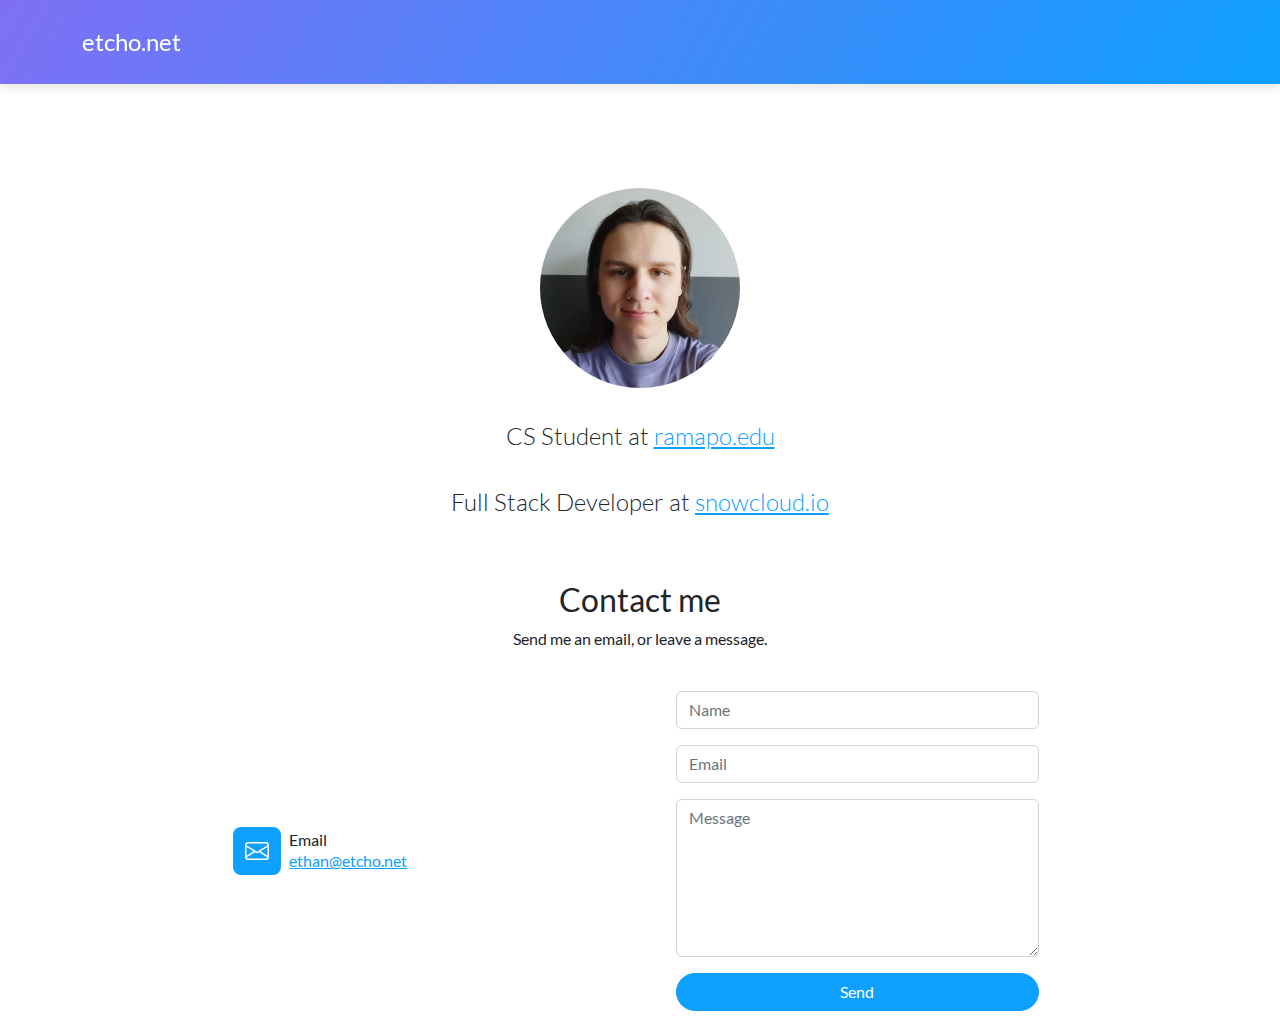
<file: index.html>
<!doctype html>
<html>
  <head>
    <meta charset="utf-8" />
    <meta
      name="viewport"
      content="width=device-width, initial-scale=1.0, shrink-to-fit=no"
    />
    <title>etcho.net - Home</title>
    <link rel="stylesheet" href="assets/bootstrap/css/bootstrap.min.css" />
    <link rel="stylesheet" href="assets/css/styles.min.css" />
  </head>
  <body>
    <nav
      class="navbar navbar-dark navbar-expand-lg fixed-top bg-white portfolio-navbar gradient"
    >
      <div class="container">
        <a class="navbar-brand logo" href="#">etcho.net</a
        ><button
          data-bs-toggle="collapse"
          class="navbar-toggler"
          data-bs-target="#navbarNav"
        >
          <span class="visually-hidden">Toggle navigation</span
          ><span class="navbar-toggler-icon"></span>
        </button>
        <div class="collapse navbar-collapse" id="navbarNav">
          <ul class="navbar-nav ms-auto">
            <li class="nav-item"></li>
            <li class="nav-item"></li>
            <li class="nav-item"></li>
            <li class="nav-item"></li>
          </ul>
        </div>
      </div>
    </nav>
    <main class="page lanidng-page">
      <section class="portfolio-block block-intro" style="margin-bottom: -69px">
        <div class="container">
          <div
            class="avatar"
            style="
              background-image: url(&quot;assets/img/avatars/29315731.png&quot;);
              padding-bottom: 0px;
              padding-left: 0px;
              padding-right: 0px;
              width: 200px;
              height: 200px;
            "
          ></div>
          <div class="about-me"></div>
        </div>
        <p>CS Student at&nbsp;<a href="https://ramapo.edu">ramapo.edu</a></p>
        <p>
          Full Stack Developer at&nbsp;<a href="https://snowcloud.io"
            >snowcloud.io</a
          >
        </p>
      </section>
      <section class="portfolio-block photography">
        <div class="container">
          <div class="row g-0">
            <div class="col-md-6 col-lg-4 item zoom-on-hover">
              <a href="#"></a>
            </div>
          </div>
        </div>
      </section>
    </main>
    <div class="col-md-8 col-xl-6 text-center mx-auto">
      <h2>Contact me</h2>
      <p>Send me an email, or leave a message.</p>
    </div>
    <div class="row d-flex justify-content-center">
      <div class="col-md-6 col-lg-4 col-xl-4">
        <div
          class="d-flex flex-column justify-content-center align-items-start h-100"
        >
          <div class="d-flex align-items-center p-3">
            <div
              class="bs-icon-md bs-icon-rounded bs-icon-primary d-flex flex-shrink-0 justify-content-center align-items-center d-inline-block bs-icon"
            >
              <svg
                xmlns="http://www.w3.org/2000/svg"
                width="1em"
                height="1em"
                fill="currentColor"
                viewBox="0 0 16 16"
                class="bi bi-envelope"
              >
                <path
                  fill-rule="evenodd"
                  d="M0 4a2 2 0 0 1 2-2h12a2 2 0 0 1 2 2v8a2 2 0 0 1-2 2H2a2 2 0 0 1-2-2V4Zm2-1a1 1 0 0 0-1 1v.217l7 4.2 7-4.2V4a1 1 0 0 0-1-1H2Zm13 2.383-4.708 2.825L15 11.105V5.383Zm-.034 6.876-5.64-3.471L8 9.583l-1.326-.795-5.64 3.47A1 1 0 0 0 2 13h12a1 1 0 0 0 .966-.741ZM1 11.105l4.708-2.897L1 5.383v5.722Z"
                ></path>
              </svg>
            </div>
            <div class="px-2">
              <h6 class="mb-0">Email</h6>
              <p class="mb-0">
                <a href="mailto:ethan@etcho.net">ethan@etcho.net</a>
              </p>
            </div>
          </div>
        </div>
      </div>
      <div class="col-md-6 col-lg-5 col-xl-4">
        <div>
          <form
            class="p-3 p-xl-4"
            data-bss-recipient="ff1510fed3d7cffbe76ae710d77e5e0a"
            data-bss-redirect-url="contact-success.html"
          >
            <div class="mb-3">
              <input
                class="form-control"
                type="text"
                id="name-1"
                name="name"
                placeholder="Name"
              />
            </div>
            <div class="mb-3">
              <input
                class="form-control"
                type="email"
                id="email-1"
                name="email"
                placeholder="Email"
              />
            </div>
            <div class="mb-3">
              <textarea
                class="form-control"
                id="message-1"
                name="message"
                rows="6"
                placeholder="Message"
              ></textarea>
            </div>
            <div>
              <button class="btn btn-primary d-block w-100" type="submit">
                Send
              </button>
            </div>
          </form>
        </div>
      </div>
    </div>
    <script src="https://cdn.jsdelivr.net/npm/bootstrap@5.2.3/dist/js/bootstrap.bundle.min.js"></script>
    <script src="assets/js/script.min.js"></script>
    <script src="assets/js/smart-forms.min.min.js"></script>
  </body>
</html>
</file>
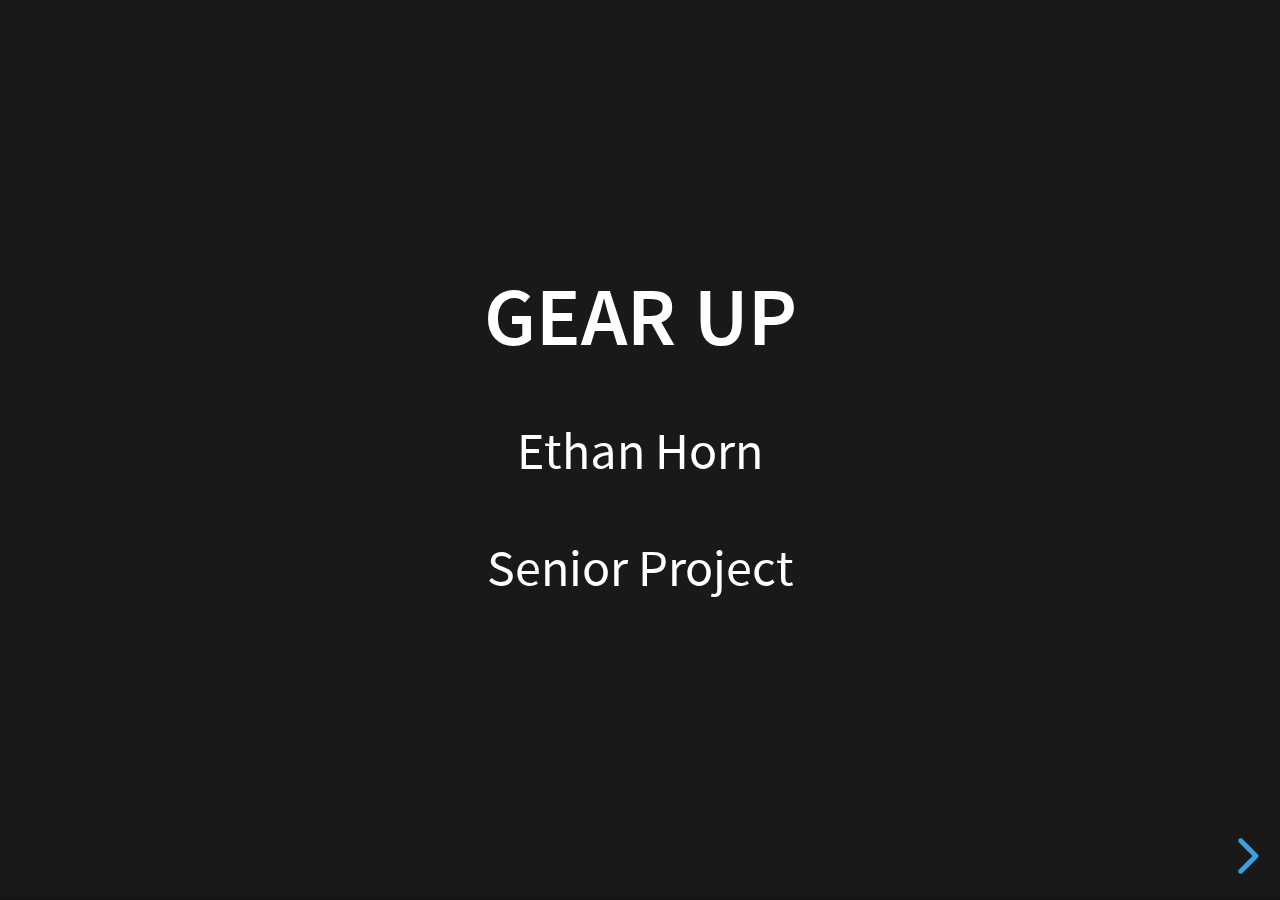
<file: final/index.html>
<!DOCTYPE html>
<html lang="en">
  <head>
    <meta charset="utf-8" />
    <meta name="viewport" content="width=device-width, initial-scale=1.0, maximum-scale=1.0, user-scalable=no" />

    <title>final presentation</title>
    <link rel="stylesheet" href="dist/reveal.css" />
    <link rel="stylesheet" href="dist/theme/black.css" id="theme" />
    <link rel="stylesheet" href="plugin/highlight/zenburn.css" />
	<link rel="stylesheet" href="css/layout.css" />
	<link rel="stylesheet" href="plugin/customcontrols/style.css">



    <script defer src="dist/fontawesome/all.min.js"></script>

	<script type="text/javascript">
		var forgetPop = true;
		function onPopState(event) {
			if(forgetPop){
				forgetPop = false;
			} else {
				parent.postMessage(event.target.location.href, "app://obsidian.md");
			}
        }
		window.onpopstate = onPopState;
		window.onmessage = event => {
			if(event.data == "reload"){
				window.document.location.reload();
			}
			forgetPop = true;
		}

		function fitElements(){
			const itemsToFit = document.getElementsByClassName('fitText');
			for (const item in itemsToFit) {
				if (Object.hasOwnProperty.call(itemsToFit, item)) {
					var element = itemsToFit[item];
					fitElement(element,1, 1000);
					element.classList.remove('fitText');
				}
			}
		}

		function fitElement(element, start, end){

			let size = (end + start) / 2;
			element.style.fontSize = `${size}px`;

			if(Math.abs(start - end) < 1){
				while(element.scrollHeight > element.offsetHeight){
					size--;
					element.style.fontSize = `${size}px`;
				}
				return;
			}

			if(element.scrollHeight > element.offsetHeight){
				fitElement(element, start, size);
			} else {
				fitElement(element, size, end);
			}		
		}


		document.onreadystatechange = () => {
			fitElements();
			if (document.readyState === 'complete') {
				if (window.location.href.indexOf("?export") != -1){
					parent.postMessage(event.target.location.href, "app://obsidian.md");
				}
				if (window.location.href.indexOf("print-pdf") != -1){
					let stateCheck = setInterval(() => {
						clearInterval(stateCheck);
						window.print();
					}, 250);
				}
			}
	};


        </script>
  </head>
  <body>
    <div class="reveal">
      <div class="slides"><section  data-markdown><script type="text/template"><!-- .slide: class="drop" -->
<div class="" style="position: absolute; left: 0px; top: 0px; height: 700px; width: 960px; min-height: 700px; display: flex; flex-direction: column; align-items: center; justify-content: center" absolute="true">

## Gear Up

Ethan Horn

Senior Project
</div></script></section><section  data-markdown><script type="text/template"><!-- .slide: class="drop" -->
<div class="" style="position: absolute; left: 0px; top: 0px; height: 700px; width: 960px; min-height: 700px; display: flex; flex-direction: column; align-items: center; justify-content: center" absolute="true">

## What It Is

- Web app for tracking personal protection equipment
- Track usage, expected lifetime, and time to retire for different products involved in rope protected activities
</div></script></section><section  data-markdown><script type="text/template"><!-- .slide: class="drop" -->
<div class="" style="position: absolute; left: 0px; top: 0px; height: 700px; width: 960px; min-height: 700px; display: flex; flex-direction: column; align-items: center; justify-content: center" absolute="true">

## Challenges

- Built many app services from the ground up
	- Encoding / Serialization
	- Authentication
	- Image uploading and storage
- Dynamic data model
- MVC style architecture
- No JS
</div></script></section><section  data-markdown><script type="text/template"><!-- .slide: class="drop" -->
<div class="" style="position: absolute; left: 0px; top: 0px; height: 700px; width: 960px; min-height: 700px; display: flex; flex-direction: column; align-items: center; justify-content: center" absolute="true">

## Areas in CS

- Web
- Security
- Networks
- Databases
- Data Visualization
- Functional Design Patterns
</div></script></section><section  data-markdown><script type="text/template"><!-- .slide: class="drop" -->
<div class="" style="position: absolute; left: 0px; top: 0px; height: 700px; width: 960px; min-height: 700px; display: flex; flex-direction: column; align-items: center; justify-content: center" absolute="true">

## What I learned

- HTTP
- The specific libraries I was using
</div></script></section><section  data-markdown><script type="text/template"><!-- .slide: class="drop" -->
<div class="" style="position: absolute; left: 0px; top: 0px; height: 700px; width: 960px; min-height: 700px; display: flex; flex-direction: column; align-items: center; justify-content: center" absolute="true">

## What I'd do differently

- Use JSON rather than URL Form encoding
- Spend more time designing data model
- Create Kotlin utility libraries for HTMX and Bootstrap
</div></script></section><section  data-markdown><script type="text/template"><!-- .slide: class="drop" -->
<div class="" style="position: absolute; left: 0px; top: 0px; height: 700px; width: 960px; min-height: 700px; display: flex; flex-direction: column; align-items: center; justify-content: center" absolute="true">

## Demonstration
</div></script></section></div>
    </div>

    <script src="dist/reveal.js"></script>

    <script src="plugin/markdown/markdown.js"></script>
    <script src="plugin/highlight/highlight.js"></script>
    <script src="plugin/zoom/zoom.js"></script>
    <script src="plugin/notes/notes.js"></script>
    <script src="plugin/math/math.js"></script>
	<script src="plugin/mermaid/mermaid.js"></script>
	<script src="plugin/chart/chart.min.js"></script>
	<script src="plugin/chart/plugin.js"></script>
	<script src="plugin/customcontrols/plugin.js"></script>

    <script>
      function extend() {
        var target = {};
        for (var i = 0; i < arguments.length; i++) {
          var source = arguments[i];
          for (var key in source) {
            if (source.hasOwnProperty(key)) {
              target[key] = source[key];
            }
          }
        }
        return target;
      }

	  function isLight(color) {
		let hex = color.replace('#', '');

		// convert #fff => #ffffff
		if(hex.length == 3){
			hex = `${hex[0]}${hex[0]}${hex[1]}${hex[1]}${hex[2]}${hex[2]}`;
		}

		const c_r = parseInt(hex.substr(0, 2), 16);
		const c_g = parseInt(hex.substr(2, 2), 16);
		const c_b = parseInt(hex.substr(4, 2), 16);
		const brightness = ((c_r * 299) + (c_g * 587) + (c_b * 114)) / 1000;
		return brightness > 155;
	}

	var bgColor = getComputedStyle(document.documentElement).getPropertyValue('--r-background-color').trim();
	var isLight = isLight(bgColor);

	if(isLight){
		document.body.classList.add('has-light-background');
	} else {
		document.body.classList.add('has-dark-background');
	}

      // default options to init reveal.js
      var defaultOptions = {
        controls: true,
        progress: true,
        history: true,
        center: true,
        transition: 'default', // none/fade/slide/convex/concave/zoom
        plugins: [
          RevealMarkdown,
          RevealHighlight,
          RevealZoom,
          RevealNotes,
          RevealMath.MathJax3,
		  RevealMermaid,
		  RevealChart,
		  RevealCustomControls,
        ],


    	allottedTime: 120 * 1000,

		mathjax3: {
			mathjax: 'plugin/math/mathjax/tex-mml-chtml.js',
		},
		markdown: {
		  gfm: true,
		  mangle: true,
		  pedantic: false,
		  smartLists: false,
		  smartypants: false,
		},

		mermaid: {
			theme: isLight ? 'default' : 'dark',
		},

		customcontrols: {
			controls: [
			]
		},
      };

      // options from URL query string
      var queryOptions = Reveal().getQueryHash() || {};

      var options = extend(defaultOptions, {"width":960,"height":700,"margin":0.04,"controls":true,"progress":true,"slideNumber":false,"transition":"slide","transitionSpeed":"default"}, queryOptions);
    </script>

    <script>
      Reveal.initialize(options);
    </script>
  </body>

  <!-- created with Advanced Slides -->
</html>
</file>
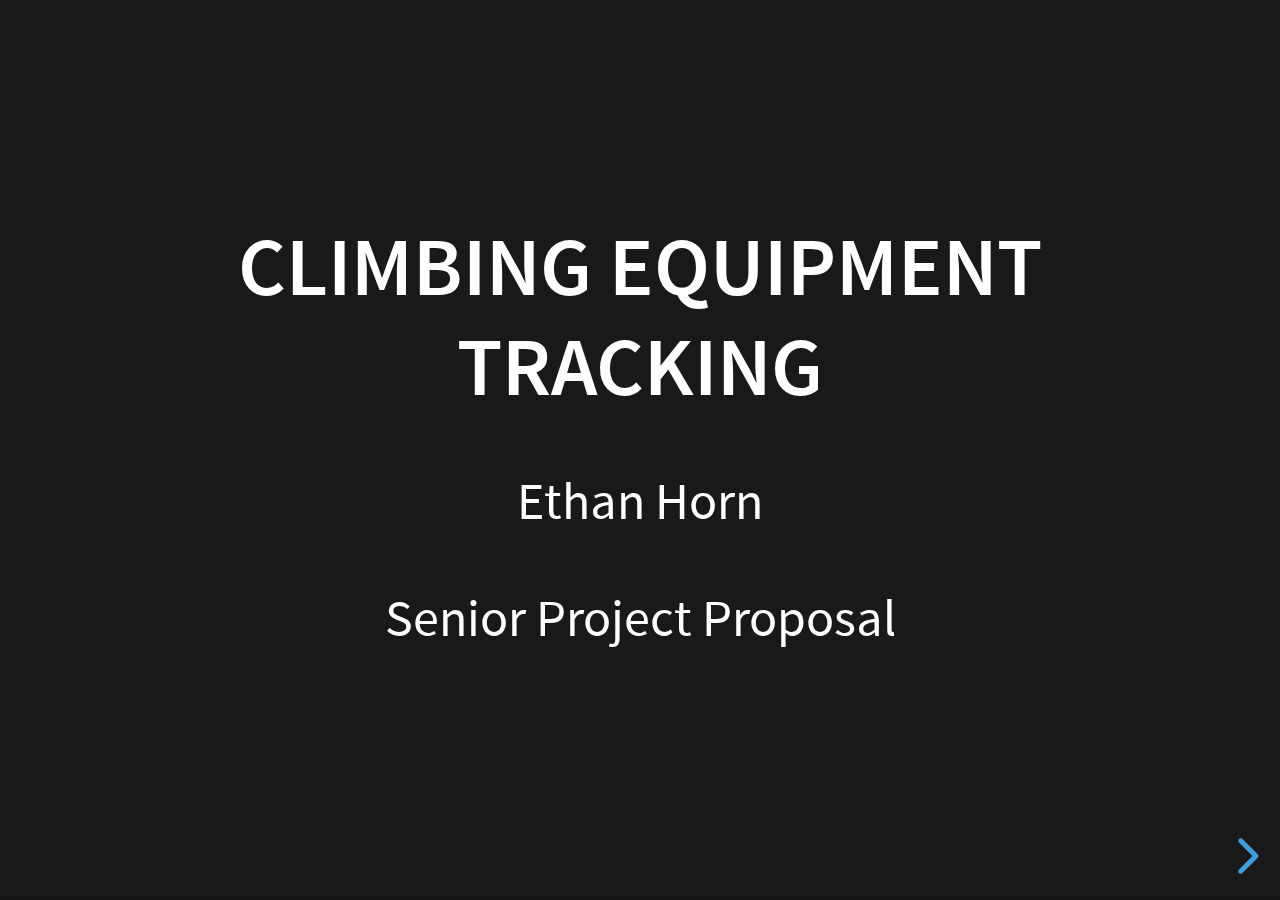
<file: proposal/index.html>
<!DOCTYPE html>
<html lang="en">
  <head>
    <meta charset="utf-8" />
    <meta name="viewport" content="width=device-width, initial-scale=1.0, maximum-scale=1.0, user-scalable=no" />

    <title>preliminary proposal</title>
    <link rel="stylesheet" href="dist/reveal.css" />
    <link rel="stylesheet" href="dist/theme/black.css" id="theme" />
    <link rel="stylesheet" href="plugin/highlight/zenburn.css" />
	<link rel="stylesheet" href="css/layout.css" />
	<link rel="stylesheet" href="plugin/customcontrols/style.css">



    <script defer src="dist/fontawesome/all.min.js"></script>

	<script type="text/javascript">
		var forgetPop = true;
		function onPopState(event) {
			if(forgetPop){
				forgetPop = false;
			} else {
				parent.postMessage(event.target.location.href, "app://obsidian.md");
			}
        }
		window.onpopstate = onPopState;
		window.onmessage = event => {
			if(event.data == "reload"){
				window.document.location.reload();
			}
			forgetPop = true;
		}

		function fitElements(){
			const itemsToFit = document.getElementsByClassName('fitText');
			for (const item in itemsToFit) {
				if (Object.hasOwnProperty.call(itemsToFit, item)) {
					var element = itemsToFit[item];
					fitElement(element,1, 1000);
					element.classList.remove('fitText');
				}
			}
		}

		function fitElement(element, start, end){

			let size = (end + start) / 2;
			element.style.fontSize = `${size}px`;

			if(Math.abs(start - end) < 1){
				while(element.scrollHeight > element.offsetHeight){
					size--;
					element.style.fontSize = `${size}px`;
				}
				return;
			}

			if(element.scrollHeight > element.offsetHeight){
				fitElement(element, start, size);
			} else {
				fitElement(element, size, end);
			}		
		}


		document.onreadystatechange = () => {
			fitElements();
			if (document.readyState === 'complete') {
				if (window.location.href.indexOf("?export") != -1){
					parent.postMessage(event.target.location.href, "app://obsidian.md");
				}
				if (window.location.href.indexOf("print-pdf") != -1){
					let stateCheck = setInterval(() => {
						clearInterval(stateCheck);
						window.print();
					}, 250);
				}
			}
	};


        </script>
  </head>
  <body>
    <div class="reveal">
      <div class="slides"><section  data-markdown><script type="text/template"><!-- .slide: class="drop" -->
<div class="" style="position: absolute; left: 0px; top: 0px; height: 700px; width: 960px; min-height: 700px; display: flex; flex-direction: column; align-items: center; justify-content: center" absolute="true">

## Climbing Equipment Tracking

Ethan Horn

Senior Project Proposal
</div></script></section><section  data-markdown><script type="text/template"><!-- .slide: class="drop" -->
<div class="" style="position: absolute; left: 0px; top: 0px; height: 700px; width: 960px; min-height: 700px; display: flex; flex-direction: column; align-items: center; justify-content: center" absolute="true">

### The Problem

<img src="images/Screenshot_20250129-173132.png" alt="" style="width: 400px; object-fit: fill">
</div></script></section><section  data-markdown><script type="text/template"><!-- .slide: class="drop" -->
<div class="" style="position: absolute; left: 0px; top: 0px; height: 700px; width: 960px; min-height: 700px; display: flex; flex-direction: column; align-items: center; justify-content: center" absolute="true">

### Climbing Equipment

- Ropes
- Harnesses
- Carabiners
- Slings/Webbing
- Climbing Shoes
- Trad Equipment
	- Nuts
	- Cams
</div></script></section><section  data-markdown><script type="text/template"><!-- .slide: class="drop" -->
<div class="" style="position: absolute; left: 0px; top: 0px; height: 700px; width: 960px; min-height: 700px; display: flex; flex-direction: column; align-items: center; justify-content: center" absolute="true">

### Tools for recreational climbers

- Track personal equipment
	- Usage history
	- Equipment warranty expiration
	- Purchase and resale value
- Resale market
	- Alternative to Craigslist / Facebook Marketplace
</div></script></section><section  data-markdown><script type="text/template"><!-- .slide: class="drop" -->
<div class="" style="position: absolute; left: 0px; top: 0px; height: 700px; width: 960px; min-height: 700px; display: flex; flex-direction: column; align-items: center; justify-content: center" absolute="true">

### Other sectors

- Climbing Gyms
	- Track rental equipment usage
	- Reporting on usage and fleet value

<img src="images/Pasted image 20250129180537.png" alt="" style="width: 400px; object-fit: fill">
</div></script></section><section  data-markdown><script type="text/template"><!-- .slide: class="drop" -->
<div class="" style="position: absolute; left: 0px; top: 0px; height: 700px; width: 960px; min-height: 700px; display: flex; flex-direction: column; align-items: center; justify-content: center" absolute="true">

### Other sectors

- Rope Access
	- Shared equipment across multiple people
	- QR/RFID
	
<img src="images/Pasted image 20250129180355.png" alt="" style="width: 400px; object-fit: fill">
</div></script></section><section  data-markdown><script type="text/template"><!-- .slide: class="drop" -->
<div class="" style="position: absolute; left: 0px; top: 0px; height: 700px; width: 960px; min-height: 700px; display: flex; flex-direction: column; align-items: center; justify-content: center" absolute="true">

## Issues in implementation

- Authentication
- Different views for different target end users
	- Recreational Climbers
	- Rock Climbing Gyms
	- Rope Access
- Front-end data visualization
- Photo upload
</div></script></section><section  data-markdown><script type="text/template"><!-- .slide: class="drop" -->
<div class="" style="position: absolute; left: 0px; top: 0px; height: 700px; width: 960px; min-height: 700px; display: flex; flex-direction: column; align-items: center; justify-content: center" absolute="true">

## Issues in implementation

- Different ways to access the app
	- Web-app
		- SPA
	- Android
		- NFC / Camera APIs
		- WebView Events
- Resale market / "Social Platform"
</div></script></section><section  data-markdown><script type="text/template"><!-- .slide: class="drop" -->
<div class="" style="position: absolute; left: 0px; top: 0px; height: 700px; width: 960px; min-height: 700px; display: flex; flex-direction: column; align-items: center; justify-content: center" absolute="true">

## Libraries

- [ktor](https://ktor.io)
- [htmx](https://htmx.org)
- [android](https://developers.android.com)
</div></script></section></div>
    </div>

    <script src="dist/reveal.js"></script>

    <script src="plugin/markdown/markdown.js"></script>
    <script src="plugin/highlight/highlight.js"></script>
    <script src="plugin/zoom/zoom.js"></script>
    <script src="plugin/notes/notes.js"></script>
    <script src="plugin/math/math.js"></script>
	<script src="plugin/mermaid/mermaid.js"></script>
	<script src="plugin/chart/chart.min.js"></script>
	<script src="plugin/chart/plugin.js"></script>
	<script src="plugin/customcontrols/plugin.js"></script>

    <script>
      function extend() {
        var target = {};
        for (var i = 0; i < arguments.length; i++) {
          var source = arguments[i];
          for (var key in source) {
            if (source.hasOwnProperty(key)) {
              target[key] = source[key];
            }
          }
        }
        return target;
      }

	  function isLight(color) {
		let hex = color.replace('#', '');

		// convert #fff => #ffffff
		if(hex.length == 3){
			hex = `${hex[0]}${hex[0]}${hex[1]}${hex[1]}${hex[2]}${hex[2]}`;
		}

		const c_r = parseInt(hex.substr(0, 2), 16);
		const c_g = parseInt(hex.substr(2, 2), 16);
		const c_b = parseInt(hex.substr(4, 2), 16);
		const brightness = ((c_r * 299) + (c_g * 587) + (c_b * 114)) / 1000;
		return brightness > 155;
	}

	var bgColor = getComputedStyle(document.documentElement).getPropertyValue('--r-background-color').trim();
	var isLight = isLight(bgColor);

	if(isLight){
		document.body.classList.add('has-light-background');
	} else {
		document.body.classList.add('has-dark-background');
	}

      // default options to init reveal.js
      var defaultOptions = {
        controls: true,
        progress: true,
        history: true,
        center: true,
        transition: 'default', // none/fade/slide/convex/concave/zoom
        plugins: [
          RevealMarkdown,
          RevealHighlight,
          RevealZoom,
          RevealNotes,
          RevealMath.MathJax3,
		  RevealMermaid,
		  RevealChart,
		  RevealCustomControls,
        ],


    	allottedTime: 120 * 1000,

		mathjax3: {
			mathjax: 'plugin/math/mathjax/tex-mml-chtml.js',
		},
		markdown: {
		  gfm: true,
		  mangle: true,
		  pedantic: false,
		  smartLists: false,
		  smartypants: false,
		},

		mermaid: {
			theme: isLight ? 'default' : 'dark',
		},

		customcontrols: {
			controls: [
			]
		},
      };

      // options from URL query string
      var queryOptions = Reveal().getQueryHash() || {};

      var options = extend(defaultOptions, {"width":960,"height":700,"margin":0.04,"controls":true,"progress":true,"slideNumber":false,"transition":"slide","transitionSpeed":"default"}, queryOptions);
    </script>

    <script>
      Reveal.initialize(options);
    </script>
  </body>

  <!-- created with Advanced Slides -->
</html>
</file>
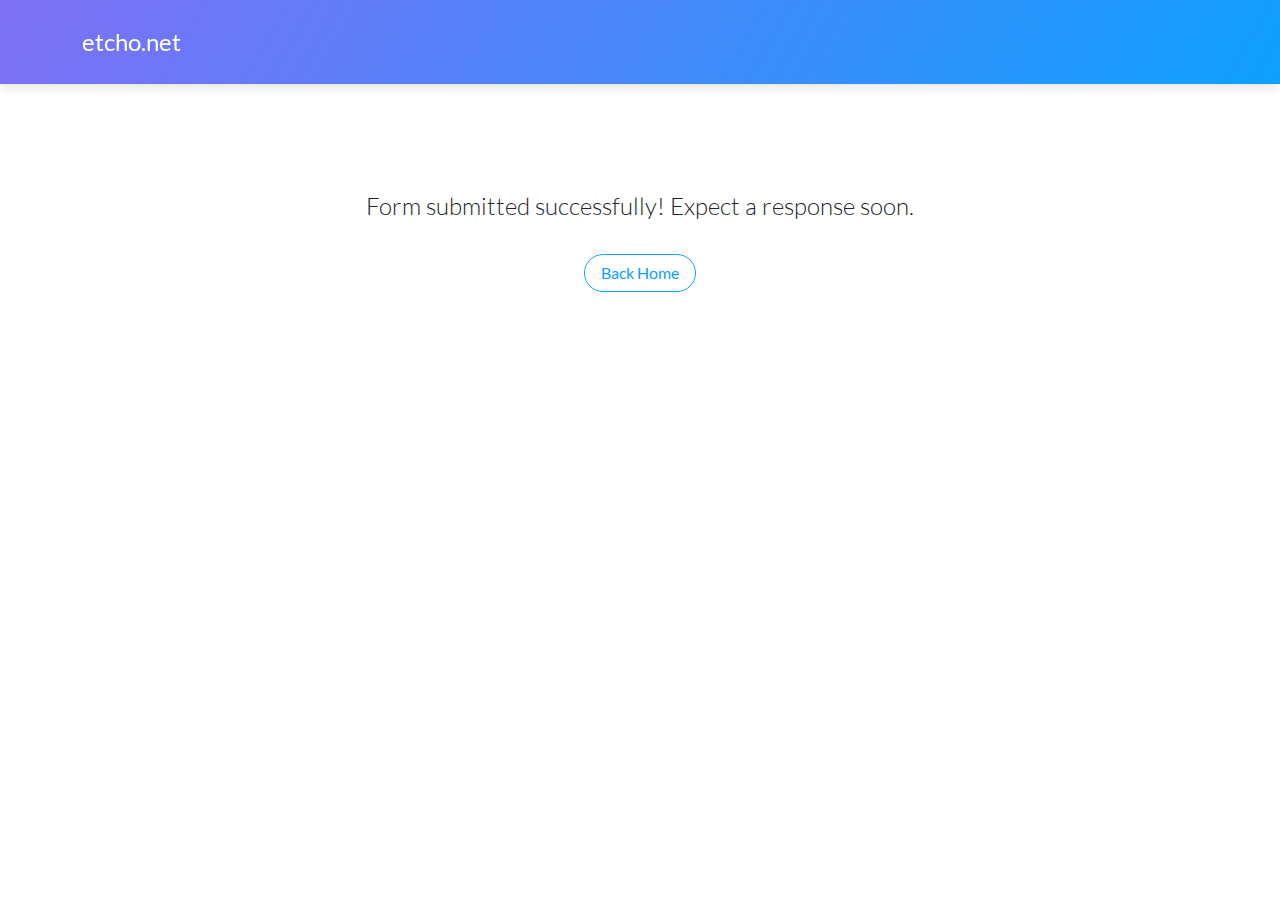
<file: contact-success.html>
<!DOCTYPE html><html><head><meta charset="utf-8"><meta name="viewport" content="width=device-width, initial-scale=1.0, shrink-to-fit=no"><title>etcho.net - Success!</title><link rel="stylesheet" href="assets/bootstrap/css/bootstrap.min.css"><link rel="stylesheet" href="assets/css/styles.min.css"></head><body><nav class="navbar navbar-dark navbar-expand-lg fixed-top bg-white portfolio-navbar gradient"><div class="container"><a class="navbar-brand logo" href="#">etcho.net</a><button data-bs-toggle="collapse" class="navbar-toggler" data-bs-target="#navbarNav"><span class="visually-hidden">Toggle navigation</span><span class="navbar-toggler-icon"></span></button><div class="collapse navbar-collapse" id="navbarNav"><ul class="navbar-nav ms-auto"><li class="nav-item"></li><li class="nav-item"></li><li class="nav-item"></li><li class="nav-item"></li></ul></div></div></nav><main class="page lanidng-page"><section class="portfolio-block block-intro"><div class="container"><div class="about-me"><p>Form submitted successfully! Expect a response soon.</p><a class="btn btn-outline-primary" role="button" href="/index.html">Back Home</a></div></div></section><section class="portfolio-block photography"><div class="container"><div class="row g-0"><div class="col-md-6 col-lg-4 item zoom-on-hover"><a href="#"></a></div></div></div></section></main><script src="https://cdn.jsdelivr.net/npm/bootstrap@5.2.3/dist/js/bootstrap.bundle.min.js"></script><script src="assets/js/script.min.js"></script></body></html>
</file>
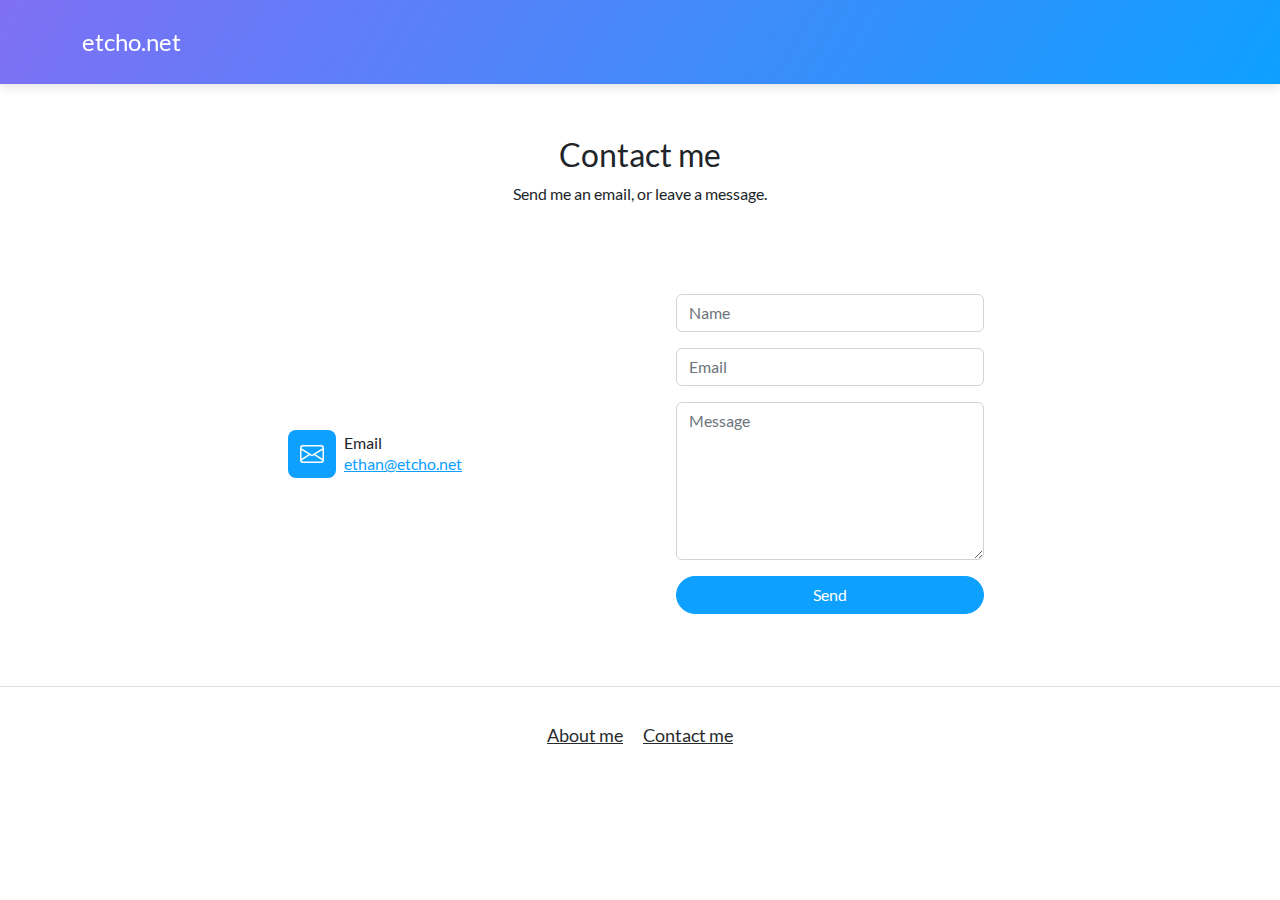
<file: contact.html>
<!DOCTYPE html><html><head><meta charset="utf-8"><meta name="viewport" content="width=device-width, initial-scale=1.0, shrink-to-fit=no"><title>etcho.net - Contact</title><link rel="stylesheet" href="assets/bootstrap/css/bootstrap.min.css"><link rel="stylesheet" href="assets/css/styles.min.css"></head><body><nav class="navbar navbar-dark navbar-expand-lg fixed-top bg-white portfolio-navbar gradient"><div class="container"><a class="navbar-brand logo" href="#">etcho.net</a><button data-bs-toggle="collapse" class="navbar-toggler" data-bs-target="#navbarNav"><span class="visually-hidden">Toggle navigation</span><span class="navbar-toggler-icon"></span></button><div class="collapse navbar-collapse" id="navbarNav"><ul class="navbar-nav ms-auto"><li class="nav-item"></li><li class="nav-item"></li><li class="nav-item"></li><li class="nav-item"></li></ul></div></div></nav><main class="page lanidng-page"><section class="py-4 py-xl-5"><div class="container"><div class="row mb-5"><div class="col-md-8 col-xl-6 text-center mx-auto"><h2>Contact me</h2><p>Send me an email, or leave a message.</p></div></div><div class="row d-flex justify-content-center"><div class="col-md-6 col-lg-4 col-xl-4"><div class="d-flex flex-column justify-content-center align-items-start h-100"><div class="d-flex align-items-center p-3"><div class="bs-icon-md bs-icon-rounded bs-icon-primary d-flex flex-shrink-0 justify-content-center align-items-center d-inline-block bs-icon"><svg xmlns="http://www.w3.org/2000/svg" width="1em" height="1em" fill="currentColor" viewBox="0 0 16 16" class="bi bi-envelope">
  <path fill-rule="evenodd" d="M0 4a2 2 0 0 1 2-2h12a2 2 0 0 1 2 2v8a2 2 0 0 1-2 2H2a2 2 0 0 1-2-2V4Zm2-1a1 1 0 0 0-1 1v.217l7 4.2 7-4.2V4a1 1 0 0 0-1-1H2Zm13 2.383-4.708 2.825L15 11.105V5.383Zm-.034 6.876-5.64-3.471L8 9.583l-1.326-.795-5.64 3.47A1 1 0 0 0 2 13h12a1 1 0 0 0 .966-.741ZM1 11.105l4.708-2.897L1 5.383v5.722Z"></path>
</svg></div><div class="px-2"><h6 class="mb-0">Email</h6><p class="mb-0"><a href="mailto:ethan@etcho.net">ethan@etcho.net</a></p></div></div></div></div><div class="col-md-6 col-lg-5 col-xl-4"><div><form class="p-3 p-xl-4" data-bss-recipient="ff1510fed3d7cffbe76ae710d77e5e0a" data-bss-redirect-url="contact-success.html"><div class="mb-3"><input class="form-control" type="text" id="name-1" name="name" placeholder="Name"></div><div class="mb-3"><input class="form-control" type="email" id="email-1" name="email" placeholder="Email"></div><div class="mb-3"><textarea class="form-control" id="message-1" name="message" rows="6" placeholder="Message"></textarea></div><div><button class="btn btn-primary d-block w-100" type="submit">Send </button></div></form></div></div></div></div></section><section class="portfolio-block photography"><div class="container"><div class="row g-0"><div class="col-md-6 col-lg-4 item zoom-on-hover"><a href="#"></a></div></div></div></section></main><footer class="page-footer"><div class="container"><div class="links"><a href="/index.html">About me</a><a href="/contact.html">Contact me</a></div></div></footer><script src="https://cdn.jsdelivr.net/npm/bootstrap@5.2.3/dist/js/bootstrap.bundle.min.js"></script><script src="assets/js/script.min.js"></script><script src="assets/js/smart-forms.min.min.js"></script></body></html>
</file>
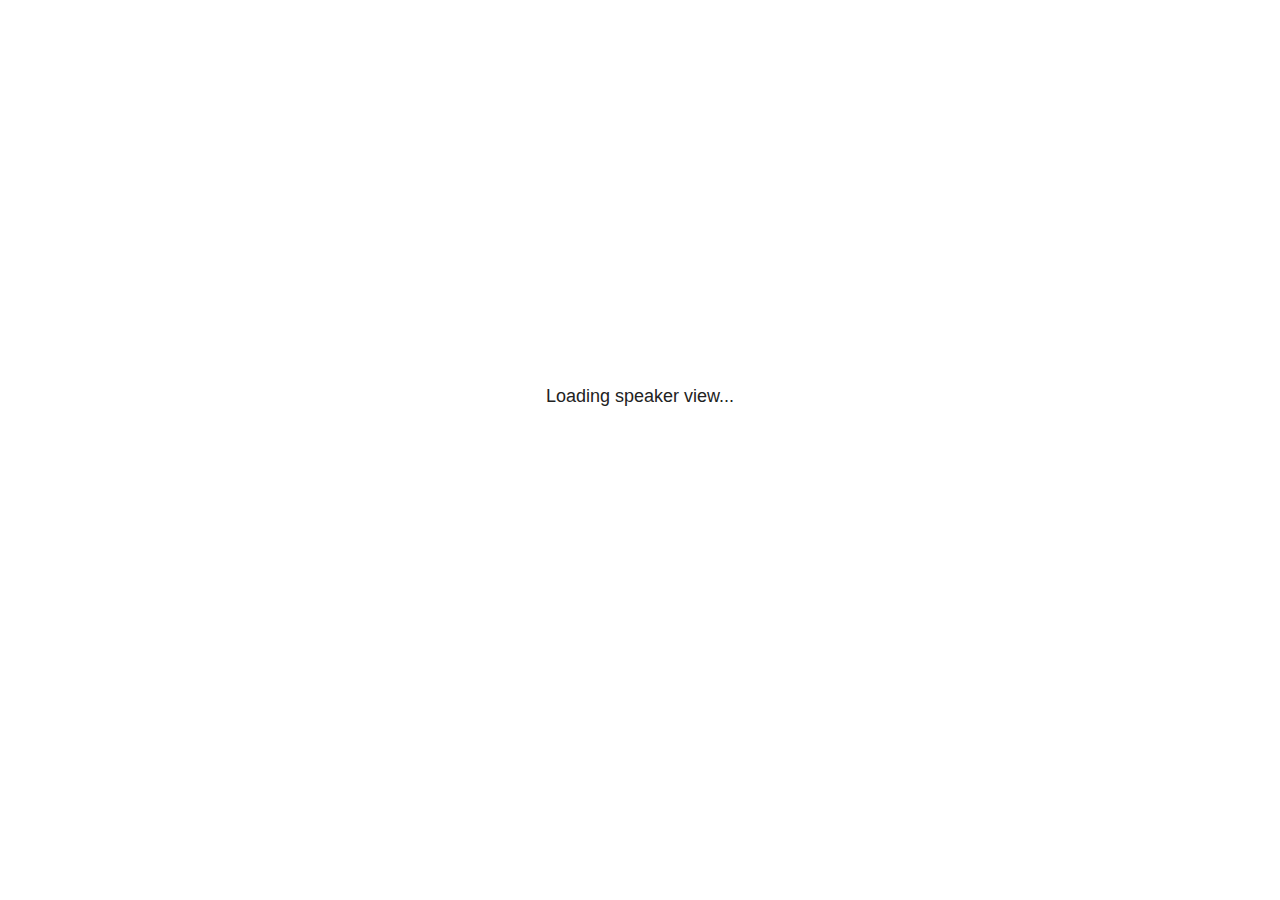
<file: final/plugin/notes/speaker-view.html>
<!--
	NOTE: You need to build the notes plugin after making changes to this file.
-->
<html lang="en">
	<head>
		<meta charset="utf-8">

		<title>reveal.js - Speaker View</title>

		<style>
			body {
				font-family: Helvetica;
				font-size: 18px;
			}

			#current-slide,
			#upcoming-slide,
			#speaker-controls {
				padding: 6px;
				box-sizing: border-box;
				-moz-box-sizing: border-box;
			}

			#current-slide iframe,
			#upcoming-slide iframe {
				width: 100%;
				height: 100%;
				border: 1px solid #ddd;
			}

			#current-slide .label,
			#upcoming-slide .label {
				position: absolute;
				top: 10px;
				left: 10px;
				z-index: 2;
			}

			#connection-status {
				position: absolute;
				top: 0;
				left: 0;
				width: 100%;
				height: 100%;
				z-index: 20;
				padding: 30% 20% 20% 20%;
				font-size: 18px;
				color: #222;
				background: #fff;
				text-align: center;
				box-sizing: border-box;
				line-height: 1.4;
			}

			.overlay-element {
				height: 34px;
				line-height: 34px;
				padding: 0 10px;
				text-shadow: none;
				background: rgba( 220, 220, 220, 0.8 );
				color: #222;
				font-size: 14px;
			}

			.overlay-element.interactive:hover {
				background: rgba( 220, 220, 220, 1 );
			}

			#current-slide {
				position: absolute;
				width: 60%;
				height: 100%;
				top: 0;
				left: 0;
				padding-right: 0;
			}

			#upcoming-slide {
				position: absolute;
				width: 40%;
				height: 40%;
				right: 0;
				top: 0;
			}

			/* Speaker controls */
			#speaker-controls {
				position: absolute;
				top: 40%;
				right: 0;
				width: 40%;
				height: 60%;
				overflow: auto;
				font-size: 18px;
			}

				.speaker-controls-time.hidden,
				.speaker-controls-notes.hidden {
					display: none;
				}

				.speaker-controls-time .label,
				.speaker-controls-pace .label,
				.speaker-controls-notes .label {
					text-transform: uppercase;
					font-weight: normal;
					font-size: 0.66em;
					color: #666;
					margin: 0;
				}

				.speaker-controls-time, .speaker-controls-pace {
					border-bottom: 1px solid rgba( 200, 200, 200, 0.5 );
					margin-bottom: 10px;
					padding: 10px 16px;
					padding-bottom: 20px;
					cursor: pointer;
				}

				.speaker-controls-time .reset-button {
					opacity: 0;
					float: right;
					color: #666;
					text-decoration: none;
				}
				.speaker-controls-time:hover .reset-button {
					opacity: 1;
				}

				.speaker-controls-time .timer,
				.speaker-controls-time .clock {
					width: 50%;
				}

				.speaker-controls-time .timer,
				.speaker-controls-time .clock,
				.speaker-controls-time .pacing .hours-value,
				.speaker-controls-time .pacing .minutes-value,
				.speaker-controls-time .pacing .seconds-value {
					font-size: 1.9em;
				}

				.speaker-controls-time .timer {
					float: left;
				}

				.speaker-controls-time .clock {
					float: right;
					text-align: right;
				}

				.speaker-controls-time span.mute {
					opacity: 0.3;
				}

				.speaker-controls-time .pacing-title {
					margin-top: 5px;
				}

				.speaker-controls-time .pacing.ahead {
					color: blue;
				}

				.speaker-controls-time .pacing.on-track {
					color: green;
				}

				.speaker-controls-time .pacing.behind {
					color: red;
				}

				.speaker-controls-notes {
					padding: 10px 16px;
				}

				.speaker-controls-notes .value {
					margin-top: 5px;
					line-height: 1.4;
					font-size: 1.2em;
				}

			/* Layout selector */
			#speaker-layout {
				position: absolute;
				top: 10px;
				right: 10px;
				color: #222;
				z-index: 10;
			}
				#speaker-layout select {
					position: absolute;
					width: 100%;
					height: 100%;
					top: 0;
					left: 0;
					border: 0;
					box-shadow: 0;
					cursor: pointer;
					opacity: 0;

					font-size: 1em;
					background-color: transparent;

					-moz-appearance: none;
					-webkit-appearance: none;
					-webkit-tap-highlight-color: rgba(0, 0, 0, 0);
				}

				#speaker-layout select:focus {
					outline: none;
					box-shadow: none;
				}

			.clear {
				clear: both;
			}

			/* Speaker layout: Wide */
			body[data-speaker-layout="wide"] #current-slide,
			body[data-speaker-layout="wide"] #upcoming-slide {
				width: 50%;
				height: 45%;
				padding: 6px;
			}

			body[data-speaker-layout="wide"] #current-slide {
				top: 0;
				left: 0;
			}

			body[data-speaker-layout="wide"] #upcoming-slide {
				top: 0;
				left: 50%;
			}

			body[data-speaker-layout="wide"] #speaker-controls {
				top: 45%;
				left: 0;
				width: 100%;
				height: 50%;
				font-size: 1.25em;
			}

			/* Speaker layout: Tall */
			body[data-speaker-layout="tall"] #current-slide,
			body[data-speaker-layout="tall"] #upcoming-slide {
				width: 45%;
				height: 50%;
				padding: 6px;
			}

			body[data-speaker-layout="tall"] #current-slide {
				top: 0;
				left: 0;
			}

			body[data-speaker-layout="tall"] #upcoming-slide {
				top: 50%;
				left: 0;
			}

			body[data-speaker-layout="tall"] #speaker-controls {
				padding-top: 40px;
				top: 0;
				left: 45%;
				width: 55%;
				height: 100%;
				font-size: 1.25em;
			}

			/* Speaker layout: Notes only */
			body[data-speaker-layout="notes-only"] #current-slide,
			body[data-speaker-layout="notes-only"] #upcoming-slide {
				display: none;
			}

			body[data-speaker-layout="notes-only"] #speaker-controls {
				padding-top: 40px;
				top: 0;
				left: 0;
				width: 100%;
				height: 100%;
				font-size: 1.25em;
			}

			@media screen and (max-width: 1080px) {
				body[data-speaker-layout="default"] #speaker-controls {
					font-size: 16px;
				}
			}

			@media screen and (max-width: 900px) {
				body[data-speaker-layout="default"] #speaker-controls {
					font-size: 14px;
				}
			}

			@media screen and (max-width: 800px) {
				body[data-speaker-layout="default"] #speaker-controls {
					font-size: 12px;
				}
			}

		</style>
	</head>

	<body>

		<div id="connection-status">Loading speaker view...</div>

		<div id="current-slide"></div>
		<div id="upcoming-slide"><span class="overlay-element label">Upcoming</span></div>
		<div id="speaker-controls">
			<div class="speaker-controls-time">
				<h4 class="label">Time <span class="reset-button">Click to Reset</span></h4>
				<div class="clock">
					<span class="clock-value">0:00 AM</span>
				</div>
				<div class="timer">
					<span class="hours-value">00</span><span class="minutes-value">:00</span><span class="seconds-value">:00</span>
				</div>
				<div class="clear"></div>

				<h4 class="label pacing-title" style="display: none">Pacing – Time to finish current slide</h4>
				<div class="pacing" style="display: none">
					<span class="hours-value">00</span><span class="minutes-value">:00</span><span class="seconds-value">:00</span>
				</div>
			</div>

			<div class="speaker-controls-notes hidden">
				<h4 class="label">Notes</h4>
				<div class="value"></div>
			</div>
		</div>
		<div id="speaker-layout" class="overlay-element interactive">
			<span class="speaker-layout-label"></span>
			<select class="speaker-layout-dropdown"></select>
		</div>

		<script>

			(function() {

				var notes,
					notesValue,
					currentState,
					currentSlide,
					upcomingSlide,
					layoutLabel,
					layoutDropdown,
					pendingCalls = {},
					lastRevealApiCallId = 0,
					connected = false,
					whitelistedWindows = [window.opener];

				var SPEAKER_LAYOUTS = {
					'default': 'Default',
					'wide': 'Wide',
					'tall': 'Tall',
					'notes-only': 'Notes only'
				};

				setupLayout();

				var connectionStatus = document.querySelector( '#connection-status' );
				var connectionTimeout = setTimeout( function() {
					connectionStatus.innerHTML = 'Error connecting to main window.<br>Please try closing and reopening the speaker view.';
				}, 5000 );
;
				window.addEventListener( 'message', function( event ) {

					// Validate the origin of this message to prevent XSS
					if( window.location.origin !== event.origin && whitelistedWindows.indexOf( event.source ) === -1 ) {
						return;
					}

					clearTimeout( connectionTimeout );
					connectionStatus.style.display = 'none';

					var data = JSON.parse( event.data );

					// The overview mode is only useful to the reveal.js instance
					// where navigation occurs so we don't sync it
					if( data.state ) delete data.state.overview;

					// Messages sent by the notes plugin inside of the main window
					if( data && data.namespace === 'reveal-notes' ) {
						if( data.type === 'connect' ) {
							handleConnectMessage( data );
						}
						else if( data.type === 'state' ) {
							handleStateMessage( data );
						}
						else if( data.type === 'return' ) {
							pendingCalls[data.callId](data.result);
							delete pendingCalls[data.callId];
						}
					}
					// Messages sent by the reveal.js inside of the current slide preview
					else if( data && data.namespace === 'reveal' ) {
						if( /ready/.test( data.eventName ) ) {
							// Send a message back to notify that the handshake is complete
							window.opener.postMessage( JSON.stringify({ namespace: 'reveal-notes', type: 'connected'} ), '*' );
						}
						else if( /slidechanged|fragmentshown|fragmenthidden|paused|resumed/.test( data.eventName ) && currentState !== JSON.stringify( data.state ) ) {

							dispatchStateToMainWindow( data.state );

						}
					}

				} );

				/**
				 * Updates the presentation in the main window to match the state
				 * of the presentation in the notes window.
				 */
				const dispatchStateToMainWindow = debounce(( state ) => {
					window.opener.postMessage( JSON.stringify({ method: 'setState', args: [ state ]} ), '*' );
				}, 500);

				/**
				 * Asynchronously calls the Reveal.js API of the main frame.
				 */
				function callRevealApi( methodName, methodArguments, callback ) {

					var callId = ++lastRevealApiCallId;
					pendingCalls[callId] = callback;
					window.opener.postMessage( JSON.stringify( {
						namespace: 'reveal-notes',
						type: 'call',
						callId: callId,
						methodName: methodName,
						arguments: methodArguments
					} ), '*' );

				}

				/**
				 * Called when the main window is trying to establish a
				 * connection.
				 */
				function handleConnectMessage( data ) {

					if( connected === false ) {
						connected = true;

						setupIframes( data );
						setupKeyboard();
						setupNotes();
						setupTimer();
						setupHeartbeat();
					}

				}

				/**
				 * Called when the main window sends an updated state.
				 */
				function handleStateMessage( data ) {

					// Store the most recently set state to avoid circular loops
					// applying the same state
					currentState = JSON.stringify( data.state );

					// No need for updating the notes in case of fragment changes
					if ( data.notes ) {
						notes.classList.remove( 'hidden' );
						notesValue.style.whiteSpace = data.whitespace;
						if( data.markdown ) {
							notesValue.innerHTML = marked( data.notes );
						}
						else {
							notesValue.innerHTML = data.notes;
						}
					}
					else {
						notes.classList.add( 'hidden' );
					}

					// Update the note slides
					currentSlide.contentWindow.postMessage( JSON.stringify({ method: 'setState', args: [ data.state ] }), '*' );
					upcomingSlide.contentWindow.postMessage( JSON.stringify({ method: 'setState', args: [ data.state ] }), '*' );
					upcomingSlide.contentWindow.postMessage( JSON.stringify({ method: 'next' }), '*' );

				}

				// Limit to max one state update per X ms
				handleStateMessage = debounce( handleStateMessage, 200 );

				/**
				 * Forward keyboard events to the current slide window.
				 * This enables keyboard events to work even if focus
				 * isn't set on the current slide iframe.
				 *
				 * Block F5 default handling, it reloads and disconnects
				 * the speaker notes window.
				 */
				function setupKeyboard() {

					document.addEventListener( 'keydown', function( event ) {
						if( event.keyCode === 116 || ( event.metaKey && event.keyCode === 82 ) ) {
							event.preventDefault();
							return false;
						}
						currentSlide.contentWindow.postMessage( JSON.stringify({ method: 'triggerKey', args: [ event.keyCode ] }), '*' );
					} );

				}

				/**
				 * Creates the preview iframes.
				 */
				function setupIframes( data ) {

					var params = [
						'receiver',
						'progress=false',
						'history=false',
						'transition=none',
						'autoSlide=0',
						'backgroundTransition=none'
					].join( '&' );

					var urlSeparator = /\?/.test(data.url) ? '&' : '?';
					var hash = '#/' + data.state.indexh + '/' + data.state.indexv;
					var currentURL = data.url + urlSeparator + params + '&postMessageEvents=true' + hash;
					var upcomingURL = data.url + urlSeparator + params + '&controls=false' + hash;

					currentSlide = document.createElement( 'iframe' );
					currentSlide.setAttribute( 'width', 1280 );
					currentSlide.setAttribute( 'height', 1024 );
					currentSlide.setAttribute( 'src', currentURL );
					document.querySelector( '#current-slide' ).appendChild( currentSlide );

					upcomingSlide = document.createElement( 'iframe' );
					upcomingSlide.setAttribute( 'width', 640 );
					upcomingSlide.setAttribute( 'height', 512 );
					upcomingSlide.setAttribute( 'src', upcomingURL );
					document.querySelector( '#upcoming-slide' ).appendChild( upcomingSlide );

					whitelistedWindows.push( currentSlide.contentWindow, upcomingSlide.contentWindow );

				}

				/**
				 * Setup the notes UI.
				 */
				function setupNotes() {

					notes = document.querySelector( '.speaker-controls-notes' );
					notesValue = document.querySelector( '.speaker-controls-notes .value' );

				}

				/**
				 * We send out a heartbeat at all times to ensure we can
				 * reconnect with the main presentation window after reloads.
				 */
				function setupHeartbeat() {

					setInterval( () => {
						window.opener.postMessage( JSON.stringify({ namespace: 'reveal-notes', type: 'heartbeat'} ), '*' );
					}, 1000 );

				}

				function getTimings( callback ) {

					callRevealApi( 'getSlidesAttributes', [], function ( slideAttributes ) {
						callRevealApi( 'getConfig', [], function ( config ) {
							var totalTime = config.totalTime;
							var minTimePerSlide = config.minimumTimePerSlide || 0;
							var defaultTiming = config.defaultTiming;
							if ((defaultTiming == null) && (totalTime == null)) {
								callback(null);
								return;
							}
							// Setting totalTime overrides defaultTiming
							if (totalTime) {
								defaultTiming = 0;
							}
							var timings = [];
							for ( var i in slideAttributes ) {
								var slide = slideAttributes[ i ];
								var timing = defaultTiming;
								if( slide.hasOwnProperty( 'data-timing' )) {
									var t = slide[ 'data-timing' ];
									timing = parseInt(t);
									if( isNaN(timing) ) {
										console.warn("Could not parse timing '" + t + "' of slide " + i + "; using default of " + defaultTiming);
										timing = defaultTiming;
									}
								}
								timings.push(timing);
							}
							if ( totalTime ) {
								// After we've allocated time to individual slides, we summarize it and
								// subtract it from the total time
								var remainingTime = totalTime - timings.reduce( function(a, b) { return a + b; }, 0 );
								// The remaining time is divided by the number of slides that have 0 seconds
								// allocated at the moment, giving the average time-per-slide on the remaining slides
								var remainingSlides = (timings.filter( function(x) { return x == 0 }) ).length
								var timePerSlide = Math.round( remainingTime / remainingSlides, 0 )
								// And now we replace every zero-value timing with that average
								timings = timings.map( function(x) { return (x==0 ? timePerSlide : x) } );
							}
							var slidesUnderMinimum = timings.filter( function(x) { return (x < minTimePerSlide) } ).length
							if ( slidesUnderMinimum ) {
								message = "The pacing time for " + slidesUnderMinimum + " slide(s) is under the configured minimum of " + minTimePerSlide + " seconds. Check the data-timing attribute on individual slides, or consider increasing the totalTime or minimumTimePerSlide configuration options (or removing some slides).";
								alert(message);
							}
							callback( timings );
						} );
					} );

				}

				/**
				 * Return the number of seconds allocated for presenting
				 * all slides up to and including this one.
				 */
				function getTimeAllocated( timings, callback ) {

					callRevealApi( 'getSlidePastCount', [], function ( currentSlide ) {
						var allocated = 0;
						for (var i in timings.slice(0, currentSlide + 1)) {
							allocated += timings[i];
						}
						callback( allocated );
					} );

				}

				/**
				 * Create the timer and clock and start updating them
				 * at an interval.
				 */
				function setupTimer() {

					var start = new Date(),
					timeEl = document.querySelector( '.speaker-controls-time' ),
					clockEl = timeEl.querySelector( '.clock-value' ),
					hoursEl = timeEl.querySelector( '.hours-value' ),
					minutesEl = timeEl.querySelector( '.minutes-value' ),
					secondsEl = timeEl.querySelector( '.seconds-value' ),
					pacingTitleEl = timeEl.querySelector( '.pacing-title' ),
					pacingEl = timeEl.querySelector( '.pacing' ),
					pacingHoursEl = pacingEl.querySelector( '.hours-value' ),
					pacingMinutesEl = pacingEl.querySelector( '.minutes-value' ),
					pacingSecondsEl = pacingEl.querySelector( '.seconds-value' );

					var timings = null;
					getTimings( function ( _timings ) {

						timings = _timings;
						if (_timings !== null) {
							pacingTitleEl.style.removeProperty('display');
							pacingEl.style.removeProperty('display');
						}

						// Update once directly
						_updateTimer();

						// Then update every second
						setInterval( _updateTimer, 1000 );

					} );


					function _resetTimer() {

						if (timings == null) {
							start = new Date();
							_updateTimer();
						}
						else {
							// Reset timer to beginning of current slide
							getTimeAllocated( timings, function ( slideEndTimingSeconds ) {
								var slideEndTiming = slideEndTimingSeconds * 1000;
								callRevealApi( 'getSlidePastCount', [], function ( currentSlide ) {
									var currentSlideTiming = timings[currentSlide] * 1000;
									var previousSlidesTiming = slideEndTiming - currentSlideTiming;
									var now = new Date();
									start = new Date(now.getTime() - previousSlidesTiming);
									_updateTimer();
								} );
							} );
						}

					}

					timeEl.addEventListener( 'click', function() {
						_resetTimer();
						return false;
					} );

					function _displayTime( hrEl, minEl, secEl, time) {

						var sign = Math.sign(time) == -1 ? "-" : "";
						time = Math.abs(Math.round(time / 1000));
						var seconds = time % 60;
						var minutes = Math.floor( time / 60 ) % 60 ;
						var hours = Math.floor( time / ( 60 * 60 )) ;
						hrEl.innerHTML = sign + zeroPadInteger( hours );
						if (hours == 0) {
							hrEl.classList.add( 'mute' );
						}
						else {
							hrEl.classList.remove( 'mute' );
						}
						minEl.innerHTML = ':' + zeroPadInteger( minutes );
						if (hours == 0 && minutes == 0) {
							minEl.classList.add( 'mute' );
						}
						else {
							minEl.classList.remove( 'mute' );
						}
						secEl.innerHTML = ':' + zeroPadInteger( seconds );
					}

					function _updateTimer() {

						var diff, hours, minutes, seconds,
						now = new Date();

						diff = now.getTime() - start.getTime();

						clockEl.innerHTML = now.toLocaleTimeString( 'en-US', { hour12: true, hour: '2-digit', minute:'2-digit' } );
						_displayTime( hoursEl, minutesEl, secondsEl, diff );
						if (timings !== null) {
							_updatePacing(diff);
						}

					}

					function _updatePacing(diff) {

						getTimeAllocated( timings, function ( slideEndTimingSeconds ) {
							var slideEndTiming = slideEndTimingSeconds * 1000;

							callRevealApi( 'getSlidePastCount', [], function ( currentSlide ) {
								var currentSlideTiming = timings[currentSlide] * 1000;
								var timeLeftCurrentSlide = slideEndTiming - diff;
								if (timeLeftCurrentSlide < 0) {
									pacingEl.className = 'pacing behind';
								}
								else if (timeLeftCurrentSlide < currentSlideTiming) {
									pacingEl.className = 'pacing on-track';
								}
								else {
									pacingEl.className = 'pacing ahead';
								}
								_displayTime( pacingHoursEl, pacingMinutesEl, pacingSecondsEl, timeLeftCurrentSlide );
							} );
						} );
					}

				}

				/**
				 * Sets up the speaker view layout and layout selector.
				 */
				function setupLayout() {

					layoutDropdown = document.querySelector( '.speaker-layout-dropdown' );
					layoutLabel = document.querySelector( '.speaker-layout-label' );

					// Render the list of available layouts
					for( var id in SPEAKER_LAYOUTS ) {
						var option = document.createElement( 'option' );
						option.setAttribute( 'value', id );
						option.textContent = SPEAKER_LAYOUTS[ id ];
						layoutDropdown.appendChild( option );
					}

					// Monitor the dropdown for changes
					layoutDropdown.addEventListener( 'change', function( event ) {

						setLayout( layoutDropdown.value );

					}, false );

					// Restore any currently persisted layout
					setLayout( getLayout() );

				}

				/**
				 * Sets a new speaker view layout. The layout is persisted
				 * in local storage.
				 */
				function setLayout( value ) {

					var title = SPEAKER_LAYOUTS[ value ];

					layoutLabel.innerHTML = 'Layout' + ( title ? ( ': ' + title ) : '' );
					layoutDropdown.value = value;

					document.body.setAttribute( 'data-speaker-layout', value );

					// Persist locally
					if( supportsLocalStorage() ) {
						window.localStorage.setItem( 'reveal-speaker-layout', value );
					}

				}

				/**
				 * Returns the ID of the most recently set speaker layout
				 * or our default layout if none has been set.
				 */
				function getLayout() {

					if( supportsLocalStorage() ) {
						var layout = window.localStorage.getItem( 'reveal-speaker-layout' );
						if( layout ) {
							return layout;
						}
					}

					// Default to the first record in the layouts hash
					for( var id in SPEAKER_LAYOUTS ) {
						return id;
					}

				}

				function supportsLocalStorage() {

					try {
						localStorage.setItem('test', 'test');
						localStorage.removeItem('test');
						return true;
					}
					catch( e ) {
						return false;
					}

				}

				function zeroPadInteger( num ) {

					var str = '00' + parseInt( num );
					return str.substring( str.length - 2 );

				}

				/**
				 * Limits the frequency at which a function can be called.
				 */
				function debounce( fn, ms ) {

					var lastTime = 0,
						timeout;

					return function() {

						var args = arguments;
						var context = this;

						clearTimeout( timeout );

						var timeSinceLastCall = Date.now() - lastTime;
						if( timeSinceLastCall > ms ) {
							fn.apply( context, args );
							lastTime = Date.now();
						}
						else {
							timeout = setTimeout( function() {
								fn.apply( context, args );
								lastTime = Date.now();
							}, ms - timeSinceLastCall );
						}

					}

				}

			})();

		</script>
	</body>
</html>
</file>
<file: final/dist/reveal.css>
/*!
* reveal.js 4.3.1
* https://revealjs.com
* MIT licensed
*
* Copyright (C) 2011-2022 Hakim El Hattab, https://hakim.se
*/
.reveal .r-stretch,.reveal .stretch{max-width:none;max-height:none}.reveal pre.r-stretch code,.reveal pre.stretch code{height:100%;max-height:100%;box-sizing:border-box}.reveal .r-fit-text{display:inline-block;white-space:nowrap}.reveal .r-stack{display:grid}.reveal .r-stack>*{grid-area:1/1;margin:auto}.reveal .r-hstack,.reveal .r-vstack{display:flex}.reveal .r-hstack img,.reveal .r-hstack video,.reveal .r-vstack img,.reveal .r-vstack video{min-width:0;min-height:0;-o-object-fit:contain;object-fit:contain}.reveal .r-vstack{flex-direction:column;align-items:center;justify-content:center}.reveal .r-hstack{flex-direction:row;align-items:center;justify-content:center}.reveal .items-stretch{align-items:stretch}.reveal .items-start{align-items:flex-start}.reveal .items-center{align-items:center}.reveal .items-end{align-items:flex-end}.reveal .justify-between{justify-content:space-between}.reveal .justify-around{justify-content:space-around}.reveal .justify-start{justify-content:flex-start}.reveal .justify-center{justify-content:center}.reveal .justify-end{justify-content:flex-end}html.reveal-full-page{width:100%;height:100%;height:100vh;height:calc(var(--vh,1vh) * 100);overflow:hidden}.reveal-viewport{height:100%;overflow:hidden;position:relative;line-height:1;margin:0;background-color:#fff;color:#000}.reveal-viewport:-webkit-full-screen{top:0!important;left:0!important;width:100%!important;height:100%!important;transform:none!important}.reveal-viewport:-ms-fullscreen{top:0!important;left:0!important;width:100%!important;height:100%!important;transform:none!important}.reveal-viewport:fullscreen{top:0!important;left:0!important;width:100%!important;height:100%!important;transform:none!important}.reveal .slides section .fragment{opacity:0;visibility:hidden;transition:all .2s ease;will-change:opacity}.reveal .slides section .fragment.visible{opacity:1;visibility:inherit}.reveal .slides section .fragment.disabled{transition:none}.reveal .slides section .fragment.grow{opacity:1;visibility:inherit}.reveal .slides section .fragment.grow.visible{transform:scale(1.3)}.reveal .slides section .fragment.shrink{opacity:1;visibility:inherit}.reveal .slides section .fragment.shrink.visible{transform:scale(.7)}.reveal .slides section .fragment.zoom-in{transform:scale(.1)}.reveal .slides section .fragment.zoom-in.visible{transform:none}.reveal .slides section .fragment.fade-out{opacity:1;visibility:inherit}.reveal .slides section .fragment.fade-out.visible{opacity:0;visibility:hidden}.reveal .slides section .fragment.semi-fade-out{opacity:1;visibility:inherit}.reveal .slides section .fragment.semi-fade-out.visible{opacity:.5;visibility:inherit}.reveal .slides section .fragment.strike{opacity:1;visibility:inherit}.reveal .slides section .fragment.strike.visible{text-decoration:line-through}.reveal .slides section .fragment.fade-up{transform:translate(0,40px)}.reveal .slides section .fragment.fade-up.visible{transform:translate(0,0)}.reveal .slides section .fragment.fade-down{transform:translate(0,-40px)}.reveal .slides section .fragment.fade-down.visible{transform:translate(0,0)}.reveal .slides section .fragment.fade-right{transform:translate(-40px,0)}.reveal .slides section .fragment.fade-right.visible{transform:translate(0,0)}.reveal .slides section .fragment.fade-left{transform:translate(40px,0)}.reveal .slides section .fragment.fade-left.visible{transform:translate(0,0)}.reveal .slides section .fragment.current-visible,.reveal .slides section .fragment.fade-in-then-out{opacity:0;visibility:hidden}.reveal .slides section .fragment.current-visible.current-fragment,.reveal .slides section .fragment.fade-in-then-out.current-fragment{opacity:1;visibility:inherit}.reveal .slides section .fragment.fade-in-then-semi-out{opacity:0;visibility:hidden}.reveal .slides section .fragment.fade-in-then-semi-out.visible{opacity:.5;visibility:inherit}.reveal .slides section .fragment.fade-in-then-semi-out.current-fragment{opacity:1;visibility:inherit}.reveal .slides section .fragment.highlight-blue,.reveal .slides section .fragment.highlight-current-blue,.reveal .slides section .fragment.highlight-current-green,.reveal .slides section .fragment.highlight-current-red,.reveal .slides section .fragment.highlight-green,.reveal .slides section .fragment.highlight-red{opacity:1;visibility:inherit}.reveal .slides section .fragment.highlight-red.visible{color:#ff2c2d}.reveal .slides section .fragment.highlight-green.visible{color:#17ff2e}.reveal .slides section .fragment.highlight-blue.visible{color:#1b91ff}.reveal .slides section .fragment.highlight-current-red.current-fragment{color:#ff2c2d}.reveal .slides section .fragment.highlight-current-green.current-fragment{color:#17ff2e}.reveal .slides section .fragment.highlight-current-blue.current-fragment{color:#1b91ff}.reveal:after{content:"";font-style:italic}.reveal iframe{z-index:1}.reveal a{position:relative}@keyframes bounce-right{0%,10%,25%,40%,50%{transform:translateX(0)}20%{transform:translateX(10px)}30%{transform:translateX(-5px)}}@keyframes bounce-left{0%,10%,25%,40%,50%{transform:translateX(0)}20%{transform:translateX(-10px)}30%{transform:translateX(5px)}}@keyframes bounce-down{0%,10%,25%,40%,50%{transform:translateY(0)}20%{transform:translateY(10px)}30%{transform:translateY(-5px)}}.reveal .controls{display:none;position:absolute;top:auto;bottom:12px;right:12px;left:auto;z-index:11;color:#000;pointer-events:none;font-size:10px}.reveal .controls button{position:absolute;padding:0;background-color:transparent;border:0;outline:0;cursor:pointer;color:currentColor;transform:scale(.9999);transition:color .2s ease,opacity .2s ease,transform .2s ease;z-index:2;pointer-events:auto;font-size:inherit;visibility:hidden;opacity:0;-webkit-appearance:none;-webkit-tap-highlight-color:transparent}.reveal .controls .controls-arrow:after,.reveal .controls .controls-arrow:before{content:"";position:absolute;top:0;left:0;width:2.6em;height:.5em;border-radius:.25em;background-color:currentColor;transition:all .15s ease,background-color .8s ease;transform-origin:.2em 50%;will-change:transform}.reveal .controls .controls-arrow{position:relative;width:3.6em;height:3.6em}.reveal .controls .controls-arrow:before{transform:translateX(.5em) translateY(1.55em) rotate(45deg)}.reveal .controls .controls-arrow:after{transform:translateX(.5em) translateY(1.55em) rotate(-45deg)}.reveal .controls .controls-arrow:hover:before{transform:translateX(.5em) translateY(1.55em) rotate(40deg)}.reveal .controls .controls-arrow:hover:after{transform:translateX(.5em) translateY(1.55em) rotate(-40deg)}.reveal .controls .controls-arrow:active:before{transform:translateX(.5em) translateY(1.55em) rotate(36deg)}.reveal .controls .controls-arrow:active:after{transform:translateX(.5em) translateY(1.55em) rotate(-36deg)}.reveal .controls .navigate-left{right:6.4em;bottom:3.2em;transform:translateX(-10px)}.reveal .controls .navigate-left.highlight{animation:bounce-left 2s 50 both ease-out}.reveal .controls .navigate-right{right:0;bottom:3.2em;transform:translateX(10px)}.reveal .controls .navigate-right .controls-arrow{transform:rotate(180deg)}.reveal .controls .navigate-right.highlight{animation:bounce-right 2s 50 both ease-out}.reveal .controls .navigate-up{right:3.2em;bottom:6.4em;transform:translateY(-10px)}.reveal .controls .navigate-up .controls-arrow{transform:rotate(90deg)}.reveal .controls .navigate-down{right:3.2em;bottom:-1.4em;padding-bottom:1.4em;transform:translateY(10px)}.reveal .controls .navigate-down .controls-arrow{transform:rotate(-90deg)}.reveal .controls .navigate-down.highlight{animation:bounce-down 2s 50 both ease-out}.reveal .controls[data-controls-back-arrows=faded] .navigate-up.enabled{opacity:.3}.reveal .controls[data-controls-back-arrows=faded] .navigate-up.enabled:hover{opacity:1}.reveal .controls[data-controls-back-arrows=hidden] .navigate-up.enabled{opacity:0;visibility:hidden}.reveal .controls .enabled{visibility:visible;opacity:.9;cursor:pointer;transform:none}.reveal .controls .enabled.fragmented{opacity:.5}.reveal .controls .enabled.fragmented:hover,.reveal .controls .enabled:hover{opacity:1}.reveal:not(.rtl) .controls[data-controls-back-arrows=faded] .navigate-left.enabled{opacity:.3}.reveal:not(.rtl) .controls[data-controls-back-arrows=faded] .navigate-left.enabled:hover{opacity:1}.reveal:not(.rtl) .controls[data-controls-back-arrows=hidden] .navigate-left.enabled{opacity:0;visibility:hidden}.reveal.rtl .controls[data-controls-back-arrows=faded] .navigate-right.enabled{opacity:.3}.reveal.rtl .controls[data-controls-back-arrows=faded] .navigate-right.enabled:hover{opacity:1}.reveal.rtl .controls[data-controls-back-arrows=hidden] .navigate-right.enabled{opacity:0;visibility:hidden}.reveal[data-navigation-mode=linear].has-horizontal-slides .navigate-down,.reveal[data-navigation-mode=linear].has-horizontal-slides .navigate-up{display:none}.reveal:not(.has-vertical-slides) .controls .navigate-left,.reveal[data-navigation-mode=linear].has-horizontal-slides .navigate-left{bottom:1.4em;right:5.5em}.reveal:not(.has-vertical-slides) .controls .navigate-right,.reveal[data-navigation-mode=linear].has-horizontal-slides .navigate-right{bottom:1.4em;right:.5em}.reveal:not(.has-horizontal-slides) .controls .navigate-up{right:1.4em;bottom:5em}.reveal:not(.has-horizontal-slides) .controls .navigate-down{right:1.4em;bottom:.5em}.reveal.has-dark-background .controls{color:#fff}.reveal.has-light-background .controls{color:#000}.reveal.no-hover .controls .controls-arrow:active:before,.reveal.no-hover .controls .controls-arrow:hover:before{transform:translateX(.5em) translateY(1.55em) rotate(45deg)}.reveal.no-hover .controls .controls-arrow:active:after,.reveal.no-hover .controls .controls-arrow:hover:after{transform:translateX(.5em) translateY(1.55em) rotate(-45deg)}@media screen and (min-width:500px){.reveal .controls[data-controls-layout=edges]{top:0;right:0;bottom:0;left:0}.reveal .controls[data-controls-layout=edges] .navigate-down,.reveal .controls[data-controls-layout=edges] .navigate-left,.reveal .controls[data-controls-layout=edges] .navigate-right,.reveal .controls[data-controls-layout=edges] .navigate-up{bottom:auto;right:auto}.reveal .controls[data-controls-layout=edges] .navigate-left{top:50%;left:.8em;margin-top:-1.8em}.reveal .controls[data-controls-layout=edges] .navigate-right{top:50%;right:.8em;margin-top:-1.8em}.reveal .controls[data-controls-layout=edges] .navigate-up{top:.8em;left:50%;margin-left:-1.8em}.reveal .controls[data-controls-layout=edges] .navigate-down{bottom:-.3em;left:50%;margin-left:-1.8em}}.reveal .progress{position:absolute;display:none;height:3px;width:100%;bottom:0;left:0;z-index:10;background-color:rgba(0,0,0,.2);color:#fff}.reveal .progress:after{content:"";display:block;position:absolute;height:10px;width:100%;top:-10px}.reveal .progress span{display:block;height:100%;width:100%;background-color:currentColor;transition:transform .8s cubic-bezier(.26,.86,.44,.985);transform-origin:0 0;transform:scaleX(0)}.reveal .slide-number{position:absolute;display:block;right:8px;bottom:8px;z-index:31;font-family:Helvetica,sans-serif;font-size:12px;line-height:1;color:#fff;background-color:rgba(0,0,0,.4);padding:5px}.reveal .slide-number a{color:currentColor}.reveal .slide-number-delimiter{margin:0 3px}.reveal{position:relative;width:100%;height:100%;overflow:hidden;touch-action:pinch-zoom}.reveal.embedded{touch-action:pan-y}.reveal .slides{position:absolute;width:100%;height:100%;top:0;right:0;bottom:0;left:0;margin:auto;pointer-events:none;overflow:visible;z-index:1;text-align:center;perspective:600px;perspective-origin:50% 40%}.reveal .slides>section{perspective:600px}.reveal .slides>section,.reveal .slides>section>section{display:none;position:absolute;width:100%;pointer-events:auto;z-index:10;transform-style:flat;transition:transform-origin .8s cubic-bezier(.26,.86,.44,.985),transform .8s cubic-bezier(.26,.86,.44,.985),visibility .8s cubic-bezier(.26,.86,.44,.985),opacity .8s cubic-bezier(.26,.86,.44,.985)}.reveal[data-transition-speed=fast] .slides section{transition-duration:.4s}.reveal[data-transition-speed=slow] .slides section{transition-duration:1.2s}.reveal .slides section[data-transition-speed=fast]{transition-duration:.4s}.reveal .slides section[data-transition-speed=slow]{transition-duration:1.2s}.reveal .slides>section.stack{padding-top:0;padding-bottom:0;pointer-events:none;height:100%}.reveal .slides>section.present,.reveal .slides>section>section.present{display:block;z-index:11;opacity:1}.reveal .slides>section:empty,.reveal .slides>section>section:empty,.reveal .slides>section>section[data-background-interactive],.reveal .slides>section[data-background-interactive]{pointer-events:none}.reveal.center,.reveal.center .slides,.reveal.center .slides section{min-height:0!important}.reveal .slides>section:not(.present),.reveal .slides>section>section:not(.present){pointer-events:none}.reveal.overview .slides>section,.reveal.overview .slides>section>section{pointer-events:auto}.reveal .slides>section.future,.reveal .slides>section.past,.reveal .slides>section>section.future,.reveal .slides>section>section.past{opacity:0}.reveal .slides>section[data-transition=slide].past,.reveal .slides>section[data-transition~=slide-out].past,.reveal.slide .slides>section:not([data-transition]).past{transform:translate(-150%,0)}.reveal .slides>section[data-transition=slide].future,.reveal .slides>section[data-transition~=slide-in].future,.reveal.slide .slides>section:not([data-transition]).future{transform:translate(150%,0)}.reveal .slides>section>section[data-transition=slide].past,.reveal .slides>section>section[data-transition~=slide-out].past,.reveal.slide .slides>section>section:not([data-transition]).past{transform:translate(0,-150%)}.reveal .slides>section>section[data-transition=slide].future,.reveal .slides>section>section[data-transition~=slide-in].future,.reveal.slide .slides>section>section:not([data-transition]).future{transform:translate(0,150%)}.reveal .slides>section[data-transition=linear].past,.reveal .slides>section[data-transition~=linear-out].past,.reveal.linear .slides>section:not([data-transition]).past{transform:translate(-150%,0)}.reveal .slides>section[data-transition=linear].future,.reveal .slides>section[data-transition~=linear-in].future,.reveal.linear .slides>section:not([data-transition]).future{transform:translate(150%,0)}.reveal .slides>section>section[data-transition=linear].past,.reveal .slides>section>section[data-transition~=linear-out].past,.reveal.linear .slides>section>section:not([data-transition]).past{transform:translate(0,-150%)}.reveal .slides>section>section[data-transition=linear].future,.reveal .slides>section>section[data-transition~=linear-in].future,.reveal.linear .slides>section>section:not([data-transition]).future{transform:translate(0,150%)}.reveal .slides section[data-transition=default].stack,.reveal.default .slides section.stack{transform-style:preserve-3d}.reveal .slides>section[data-transition=default].past,.reveal .slides>section[data-transition~=default-out].past,.reveal.default .slides>section:not([data-transition]).past{transform:translate3d(-100%,0,0) rotateY(-90deg) translate3d(-100%,0,0)}.reveal .slides>section[data-transition=default].future,.reveal .slides>section[data-transition~=default-in].future,.reveal.default .slides>section:not([data-transition]).future{transform:translate3d(100%,0,0) rotateY(90deg) translate3d(100%,0,0)}.reveal .slides>section>section[data-transition=default].past,.reveal .slides>section>section[data-transition~=default-out].past,.reveal.default .slides>section>section:not([data-transition]).past{transform:translate3d(0,-300px,0) rotateX(70deg) translate3d(0,-300px,0)}.reveal .slides>section>section[data-transition=default].future,.reveal .slides>section>section[data-transition~=default-in].future,.reveal.default .slides>section>section:not([data-transition]).future{transform:translate3d(0,300px,0) rotateX(-70deg) translate3d(0,300px,0)}.reveal .slides section[data-transition=convex].stack,.reveal.convex .slides section.stack{transform-style:preserve-3d}.reveal .slides>section[data-transition=convex].past,.reveal .slides>section[data-transition~=convex-out].past,.reveal.convex .slides>section:not([data-transition]).past{transform:translate3d(-100%,0,0) rotateY(-90deg) translate3d(-100%,0,0)}.reveal .slides>section[data-transition=convex].future,.reveal .slides>section[data-transition~=convex-in].future,.reveal.convex .slides>section:not([data-transition]).future{transform:translate3d(100%,0,0) rotateY(90deg) translate3d(100%,0,0)}.reveal .slides>section>section[data-transition=convex].past,.reveal .slides>section>section[data-transition~=convex-out].past,.reveal.convex .slides>section>section:not([data-transition]).past{transform:translate3d(0,-300px,0) rotateX(70deg) translate3d(0,-300px,0)}.reveal .slides>section>section[data-transition=convex].future,.reveal .slides>section>section[data-transition~=convex-in].future,.reveal.convex .slides>section>section:not([data-transition]).future{transform:translate3d(0,300px,0) rotateX(-70deg) translate3d(0,300px,0)}.reveal .slides section[data-transition=concave].stack,.reveal.concave .slides section.stack{transform-style:preserve-3d}.reveal .slides>section[data-transition=concave].past,.reveal .slides>section[data-transition~=concave-out].past,.reveal.concave .slides>section:not([data-transition]).past{transform:translate3d(-100%,0,0) rotateY(90deg) translate3d(-100%,0,0)}.reveal .slides>section[data-transition=concave].future,.reveal .slides>section[data-transition~=concave-in].future,.reveal.concave .slides>section:not([data-transition]).future{transform:translate3d(100%,0,0) rotateY(-90deg) translate3d(100%,0,0)}.reveal .slides>section>section[data-transition=concave].past,.reveal .slides>section>section[data-transition~=concave-out].past,.reveal.concave .slides>section>section:not([data-transition]).past{transform:translate3d(0,-80%,0) rotateX(-70deg) translate3d(0,-80%,0)}.reveal .slides>section>section[data-transition=concave].future,.reveal .slides>section>section[data-transition~=concave-in].future,.reveal.concave .slides>section>section:not([data-transition]).future{transform:translate3d(0,80%,0) rotateX(70deg) translate3d(0,80%,0)}.reveal .slides section[data-transition=zoom],.reveal.zoom .slides section:not([data-transition]){transition-timing-function:ease}.reveal .slides>section[data-transition=zoom].past,.reveal .slides>section[data-transition~=zoom-out].past,.reveal.zoom .slides>section:not([data-transition]).past{visibility:hidden;transform:scale(16)}.reveal .slides>section[data-transition=zoom].future,.reveal .slides>section[data-transition~=zoom-in].future,.reveal.zoom .slides>section:not([data-transition]).future{visibility:hidden;transform:scale(.2)}.reveal .slides>section>section[data-transition=zoom].past,.reveal .slides>section>section[data-transition~=zoom-out].past,.reveal.zoom .slides>section>section:not([data-transition]).past{transform:scale(16)}.reveal .slides>section>section[data-transition=zoom].future,.reveal .slides>section>section[data-transition~=zoom-in].future,.reveal.zoom .slides>section>section:not([data-transition]).future{transform:scale(.2)}.reveal.cube .slides{perspective:1300px}.reveal.cube .slides section{padding:30px;min-height:700px;-webkit-backface-visibility:hidden;backface-visibility:hidden;box-sizing:border-box;transform-style:preserve-3d}.reveal.center.cube .slides section{min-height:0}.reveal.cube .slides section:not(.stack):before{content:"";position:absolute;display:block;width:100%;height:100%;left:0;top:0;background:rgba(0,0,0,.1);border-radius:4px;transform:translateZ(-20px)}.reveal.cube .slides section:not(.stack):after{content:"";position:absolute;display:block;width:90%;height:30px;left:5%;bottom:0;background:0 0;z-index:1;border-radius:4px;box-shadow:0 95px 25px rgba(0,0,0,.2);transform:translateZ(-90px) rotateX(65deg)}.reveal.cube .slides>section.stack{padding:0;background:0 0}.reveal.cube .slides>section.past{transform-origin:100% 0;transform:translate3d(-100%,0,0) rotateY(-90deg)}.reveal.cube .slides>section.future{transform-origin:0 0;transform:translate3d(100%,0,0) rotateY(90deg)}.reveal.cube .slides>section>section.past{transform-origin:0 100%;transform:translate3d(0,-100%,0) rotateX(90deg)}.reveal.cube .slides>section>section.future{transform-origin:0 0;transform:translate3d(0,100%,0) rotateX(-90deg)}.reveal.page .slides{perspective-origin:0 50%;perspective:3000px}.reveal.page .slides section{padding:30px;min-height:700px;box-sizing:border-box;transform-style:preserve-3d}.reveal.page .slides section.past{z-index:12}.reveal.page .slides section:not(.stack):before{content:"";position:absolute;display:block;width:100%;height:100%;left:0;top:0;background:rgba(0,0,0,.1);transform:translateZ(-20px)}.reveal.page .slides section:not(.stack):after{content:"";position:absolute;display:block;width:90%;height:30px;left:5%;bottom:0;background:0 0;z-index:1;border-radius:4px;box-shadow:0 95px 25px rgba(0,0,0,.2);-webkit-transform:translateZ(-90px) rotateX(65deg)}.reveal.page .slides>section.stack{padding:0;background:0 0}.reveal.page .slides>section.past{transform-origin:0 0;transform:translate3d(-40%,0,0) rotateY(-80deg)}.reveal.page .slides>section.future{transform-origin:100% 0;transform:translate3d(0,0,0)}.reveal.page .slides>section>section.past{transform-origin:0 0;transform:translate3d(0,-40%,0) rotateX(80deg)}.reveal.page .slides>section>section.future{transform-origin:0 100%;transform:translate3d(0,0,0)}.reveal .slides section[data-transition=fade],.reveal.fade .slides section:not([data-transition]),.reveal.fade .slides>section>section:not([data-transition]){transform:none;transition:opacity .5s}.reveal.fade.overview .slides section,.reveal.fade.overview .slides>section>section{transition:none}.reveal .slides section[data-transition=none],.reveal.none .slides section:not([data-transition]){transform:none;transition:none}.reveal .pause-overlay{position:absolute;top:0;left:0;width:100%;height:100%;background:#000;visibility:hidden;opacity:0;z-index:100;transition:all 1s ease}.reveal .pause-overlay .resume-button{position:absolute;bottom:20px;right:20px;color:#ccc;border-radius:2px;padding:6px 14px;border:2px solid #ccc;font-size:16px;background:0 0;cursor:pointer}.reveal .pause-overlay .resume-button:hover{color:#fff;border-color:#fff}.reveal.paused .pause-overlay{visibility:visible;opacity:1}.reveal .no-transition,.reveal .no-transition *,.reveal .slides.disable-slide-transitions section{transition:none!important}.reveal .slides.disable-slide-transitions section{transform:none!important}.reveal .backgrounds{position:absolute;width:100%;height:100%;top:0;left:0;perspective:600px}.reveal .slide-background{display:none;position:absolute;width:100%;height:100%;opacity:0;visibility:hidden;overflow:hidden;background-color:rgba(0,0,0,0);transition:all .8s cubic-bezier(.26,.86,.44,.985)}.reveal .slide-background-content{position:absolute;width:100%;height:100%;background-position:50% 50%;background-repeat:no-repeat;background-size:cover}.reveal .slide-background.stack{display:block}.reveal .slide-background.present{opacity:1;visibility:visible;z-index:2}.print-pdf .reveal .slide-background{opacity:1!important;visibility:visible!important}.reveal .slide-background video{position:absolute;width:100%;height:100%;max-width:none;max-height:none;top:0;left:0;-o-object-fit:cover;object-fit:cover}.reveal .slide-background[data-background-size=contain] video{-o-object-fit:contain;object-fit:contain}.reveal>.backgrounds .slide-background[data-background-transition=none],.reveal[data-background-transition=none]>.backgrounds .slide-background:not([data-background-transition]){transition:none}.reveal>.backgrounds .slide-background[data-background-transition=slide],.reveal[data-background-transition=slide]>.backgrounds .slide-background:not([data-background-transition]){opacity:1}.reveal>.backgrounds .slide-background.past[data-background-transition=slide],.reveal[data-background-transition=slide]>.backgrounds .slide-background.past:not([data-background-transition]){transform:translate(-100%,0)}.reveal>.backgrounds .slide-background.future[data-background-transition=slide],.reveal[data-background-transition=slide]>.backgrounds .slide-background.future:not([data-background-transition]){transform:translate(100%,0)}.reveal>.backgrounds .slide-background>.slide-background.past[data-background-transition=slide],.reveal[data-background-transition=slide]>.backgrounds .slide-background>.slide-background.past:not([data-background-transition]){transform:translate(0,-100%)}.reveal>.backgrounds .slide-background>.slide-background.future[data-background-transition=slide],.reveal[data-background-transition=slide]>.backgrounds .slide-background>.slide-background.future:not([data-background-transition]){transform:translate(0,100%)}.reveal>.backgrounds .slide-background.past[data-background-transition=convex],.reveal[data-background-transition=convex]>.backgrounds .slide-background.past:not([data-background-transition]){opacity:0;transform:translate3d(-100%,0,0) rotateY(-90deg) translate3d(-100%,0,0)}.reveal>.backgrounds .slide-background.future[data-background-transition=convex],.reveal[data-background-transition=convex]>.backgrounds .slide-background.future:not([data-background-transition]){opacity:0;transform:translate3d(100%,0,0) rotateY(90deg) translate3d(100%,0,0)}.reveal>.backgrounds .slide-background>.slide-background.past[data-background-transition=convex],.reveal[data-background-transition=convex]>.backgrounds .slide-background>.slide-background.past:not([data-background-transition]){opacity:0;transform:translate3d(0,-100%,0) rotateX(90deg) translate3d(0,-100%,0)}.reveal>.backgrounds .slide-background>.slide-background.future[data-background-transition=convex],.reveal[data-background-transition=convex]>.backgrounds .slide-background>.slide-background.future:not([data-background-transition]){opacity:0;transform:translate3d(0,100%,0) rotateX(-90deg) translate3d(0,100%,0)}.reveal>.backgrounds .slide-background.past[data-background-transition=concave],.reveal[data-background-transition=concave]>.backgrounds .slide-background.past:not([data-background-transition]){opacity:0;transform:translate3d(-100%,0,0) rotateY(90deg) translate3d(-100%,0,0)}.reveal>.backgrounds .slide-background.future[data-background-transition=concave],.reveal[data-background-transition=concave]>.backgrounds .slide-background.future:not([data-background-transition]){opacity:0;transform:translate3d(100%,0,0) rotateY(-90deg) translate3d(100%,0,0)}.reveal>.backgrounds .slide-background>.slide-background.past[data-background-transition=concave],.reveal[data-background-transition=concave]>.backgrounds .slide-background>.slide-background.past:not([data-background-transition]){opacity:0;transform:translate3d(0,-100%,0) rotateX(-90deg) translate3d(0,-100%,0)}.reveal>.backgrounds .slide-background>.slide-background.future[data-background-transition=concave],.reveal[data-background-transition=concave]>.backgrounds .slide-background>.slide-background.future:not([data-background-transition]){opacity:0;transform:translate3d(0,100%,0) rotateX(90deg) translate3d(0,100%,0)}.reveal>.backgrounds .slide-background[data-background-transition=zoom],.reveal[data-background-transition=zoom]>.backgrounds .slide-background:not([data-background-transition]){transition-timing-function:ease}.reveal>.backgrounds .slide-background.past[data-background-transition=zoom],.reveal[data-background-transition=zoom]>.backgrounds .slide-background.past:not([data-background-transition]){opacity:0;visibility:hidden;transform:scale(16)}.reveal>.backgrounds .slide-background.future[data-background-transition=zoom],.reveal[data-background-transition=zoom]>.backgrounds .slide-background.future:not([data-background-transition]){opacity:0;visibility:hidden;transform:scale(.2)}.reveal>.backgrounds .slide-background>.slide-background.past[data-background-transition=zoom],.reveal[data-background-transition=zoom]>.backgrounds .slide-background>.slide-background.past:not([data-background-transition]){opacity:0;visibility:hidden;transform:scale(16)}.reveal>.backgrounds .slide-background>.slide-background.future[data-background-transition=zoom],.reveal[data-background-transition=zoom]>.backgrounds .slide-background>.slide-background.future:not([data-background-transition]){opacity:0;visibility:hidden;transform:scale(.2)}.reveal[data-transition-speed=fast]>.backgrounds .slide-background{transition-duration:.4s}.reveal[data-transition-speed=slow]>.backgrounds .slide-background{transition-duration:1.2s}.reveal [data-auto-animate-target^=unmatched]{will-change:opacity}.reveal section[data-auto-animate]:not(.stack):not([data-auto-animate=running]) [data-auto-animate-target^=unmatched]{opacity:0}.reveal.overview{perspective-origin:50% 50%;perspective:700px}.reveal.overview .slides{-moz-transform-style:preserve-3d}.reveal.overview .slides section{height:100%;top:0!important;opacity:1!important;overflow:hidden;visibility:visible!important;cursor:pointer;box-sizing:border-box}.reveal.overview .slides section.present,.reveal.overview .slides section:hover{outline:10px solid rgba(150,150,150,.4);outline-offset:10px}.reveal.overview .slides section .fragment{opacity:1;transition:none}.reveal.overview .slides section:after,.reveal.overview .slides section:before{display:none!important}.reveal.overview .slides>section.stack{padding:0;top:0!important;background:0 0;outline:0;overflow:visible}.reveal.overview .backgrounds{perspective:inherit;-moz-transform-style:preserve-3d}.reveal.overview .backgrounds .slide-background{opacity:1;visibility:visible;outline:10px solid rgba(150,150,150,.1);outline-offset:10px}.reveal.overview .backgrounds .slide-background.stack{overflow:visible}.reveal.overview .slides section,.reveal.overview-deactivating .slides section{transition:none}.reveal.overview .backgrounds .slide-background,.reveal.overview-deactivating .backgrounds .slide-background{transition:none}.reveal.rtl .slides,.reveal.rtl .slides h1,.reveal.rtl .slides h2,.reveal.rtl .slides h3,.reveal.rtl .slides h4,.reveal.rtl .slides h5,.reveal.rtl .slides h6{direction:rtl;font-family:sans-serif}.reveal.rtl code,.reveal.rtl pre{direction:ltr}.reveal.rtl ol,.reveal.rtl ul{text-align:right}.reveal.rtl .progress span{transform-origin:100% 0}.reveal.has-parallax-background .backgrounds{transition:all .8s ease}.reveal.has-parallax-background[data-transition-speed=fast] .backgrounds{transition-duration:.4s}.reveal.has-parallax-background[data-transition-speed=slow] .backgrounds{transition-duration:1.2s}.reveal>.overlay{position:absolute;top:0;left:0;width:100%;height:100%;z-index:1000;background:rgba(0,0,0,.9);transition:all .3s ease}.reveal>.overlay .spinner{position:absolute;display:block;top:50%;left:50%;width:32px;height:32px;margin:-16px 0 0 -16px;z-index:10;background-image:url([data-uri]%2F%2F%2F6%2Bvr8nJybW1tcDAwOjo6Nvb26ioqKOjo7Ozs%2FLy8vz8%2FAAAAAAAAAAAACH%2FC05FVFNDQVBFMi4wAwEAAAAh%2FhpDcmVhdGVkIHdpdGggYWpheGxvYWQuaW5mbwAh%[base64]%2FV%2FnmOM82XiHRLYKhKP1oZmADdEAAAh%2BQQJCgAAACwAAAAAIAAgAAAE6hDISWlZpOrNp1lGNRSdRpDUolIGw5RUYhhHukqFu8DsrEyqnWThGvAmhVlteBvojpTDDBUEIFwMFBRAmBkSgOrBFZogCASwBDEY%2FCZSg7GSE0gSCjQBMVG023xWBhklAnoEdhQEfyNqMIcKjhRsjEdnezB%2BA4k8gTwJhFuiW4dokXiloUepBAp5qaKpp6%2BHo7aWW54wl7obvEe0kRuoplCGepwSx2jJvqHEmGt6whJpGpfJCHmOoNHKaHx61WiSR92E4lbFoq%2BB6QDtuetcaBPnW6%2BO7wDHpIiK9SaVK5GgV543tzjgGcghAgAh%[base64]%2B%2BG%2Bw48edZPK%2BM6hLJpQg484enXIdQFSS1u6UhksENEQAAIfkECQoAAAAsAAAAACAAIAAABOcQyEmpGKLqzWcZRVUQnZYg1aBSh2GUVEIQ2aQOE%2BG%2BcD4ntpWkZQj1JIiZIogDFFyHI0UxQwFugMSOFIPJftfVAEoZLBbcLEFhlQiqGp1Vd140AUklUN3eCA51C1EWMzMCezCBBmkxVIVHBWd3HHl9JQOIJSdSnJ0TDKChCwUJjoWMPaGqDKannasMo6WnM562R5YluZRwur0wpgqZE7NKUm%2BFNRPIhjBJxKZteWuIBMN4zRMIVIhffcgojwCF117i4nlLnY5ztRLsnOk%2BaV%2BoJY7V7m76PdkS4trKcdg0Zc0tTcKkRAAAIfkECQoAAAAsAAAAACAAIAAABO4QyEkpKqjqzScpRaVkXZWQEximw1BSCUEIlDohrft6cpKCk5xid5MNJTaAIkekKGQkWyKHkvhKsR7ARmitkAYDYRIbUQRQjWBwJRzChi9CRlBcY1UN4g0%[base64]%[base64]%2BE71SRQeyqUToLA7VxF0JDyIQh%2FMVVPMt1ECZlfcjZJ9mIKoaTl1MRIl5o4CUKXOwmyrCInCKqcWtvadL2SYhyASyNDJ0uIiRMDjI0Fd30%2FiI2UA5GSS5UDj2l6NoqgOgN4gksEBgYFf0FDqKgHnyZ9OX8HrgYHdHpcHQULXAS2qKpENRg7eAMLC7kTBaixUYFkKAzWAAnLC7FLVxLWDBLKCwaKTULgEwbLA4hJtOkSBNqITT3xEgfLpBtzE%2FjiuL04RGEBgwWhShRgQExHBAAh%2BQQJCgAAACwAAAAAIAAgAAAE7xDISWlSqerNpyJKhWRdlSAVoVLCWk6JKlAqAavhO9UkUHsqlE6CwO1cRdCQ8iEIfzFVTzLdRAmZX3I2SfZiCqGk5dTESJeaOAlClzsJsqwiJwiqnFrb2nS9kmIcgEsjQydLiIlHehhpejaIjzh9eomSjZR%[base64]%2BE71SRQeyqUToLA7VxF0JDyIQh%[base64]%2BE71SRQeyqUToLA7VxF0JDyIQh%2FMVVPMt1ECZlfcjZJ9mIKoaTl1MRIl5o4CUKXOwmyrCInCKqcWtvadL2SYhyASyNDJ0uIiUd6GAULDJCRiXo1CpGXDJOUjY%2BYip9DhToJA4RBLwMLCwVDfRgbBAaqqoZ1XBMHswsHtxtFaH1iqaoGNgAIxRpbFAgfPQSqpbgGBqUD1wBXeCYp1AYZ19JJOYgH1KwA4UBvQwXUBxPqVD9L3sbp2BNk2xvvFPJd%2BMFCN6HAAIKgNggY0KtEBAAh%[base64]%2BvsYMDAzZQPC9VCNkDWUhGkuE5PxJNwiUK4UfLzOlD4WvzAHaoG9nxPi5d%2BjYUqfAhhykOFwJWiAAAIfkECQoAAAAsAAAAACAAIAAABPAQyElpUqnqzaciSoVkXVUMFaFSwlpOCcMYlErAavhOMnNLNo8KsZsMZItJEIDIFSkLGQoQTNhIsFehRww2CQLKF0tYGKYSg%2BygsZIuNqJksKgbfgIGepNo2cIUB3V1B3IvNiBYNQaDSTtfhhx0CwVPI0UJe0%2Bbm4g5VgcGoqOcnjmjqDSdnhgEoamcsZuXO1aWQy8KAwOAuTYYGwi7w5h%2BKr0SJ8MFihpNbx%2B4Erq7BYBuzsdiH1jCAzoSfl0rVirNbRXlBBlLX%2BBP0XJLAPGzTkAuAOqb0WT5AH7OcdCm5B8TgRwSRKIHQtaLCwg1RAAAOwAAAAAAAAAAAA%3D%3D);visibility:visible;opacity:.6;transition:all .3s ease}.reveal>.overlay header{position:absolute;left:0;top:0;width:100%;padding:5px;z-index:2;box-sizing:border-box}.reveal>.overlay header a{display:inline-block;width:40px;height:40px;line-height:36px;padding:0 10px;float:right;opacity:.6;box-sizing:border-box}.reveal>.overlay header a:hover{opacity:1}.reveal>.overlay header a .icon{display:inline-block;width:20px;height:20px;background-position:50% 50%;background-size:100%;background-repeat:no-repeat}.reveal>.overlay header a.close .icon{background-image:url([data-uri])}.reveal>.overlay header a.external .icon{background-image:url([data-uri])}.reveal>.overlay .viewport{position:absolute;display:flex;top:50px;right:0;bottom:0;left:0}.reveal>.overlay.overlay-preview .viewport iframe{width:100%;height:100%;max-width:100%;max-height:100%;border:0;opacity:0;visibility:hidden;transition:all .3s ease}.reveal>.overlay.overlay-preview.loaded .viewport iframe{opacity:1;visibility:visible}.reveal>.overlay.overlay-preview.loaded .viewport-inner{position:absolute;z-index:-1;left:0;top:45%;width:100%;text-align:center;letter-spacing:normal}.reveal>.overlay.overlay-preview .x-frame-error{opacity:0;transition:opacity .3s ease .3s}.reveal>.overlay.overlay-preview.loaded .x-frame-error{opacity:1}.reveal>.overlay.overlay-preview.loaded .spinner{opacity:0;visibility:hidden;transform:scale(.2)}.reveal>.overlay.overlay-help .viewport{overflow:auto;color:#fff}.reveal>.overlay.overlay-help .viewport .viewport-inner{width:600px;margin:auto;padding:20px 20px 80px 20px;text-align:center;letter-spacing:normal}.reveal>.overlay.overlay-help .viewport .viewport-inner .title{font-size:20px}.reveal>.overlay.overlay-help .viewport .viewport-inner table{border:1px solid #fff;border-collapse:collapse;font-size:16px}.reveal>.overlay.overlay-help .viewport .viewport-inner table td,.reveal>.overlay.overlay-help .viewport .viewport-inner table th{width:200px;padding:14px;border:1px solid #fff;vertical-align:middle}.reveal>.overlay.overlay-help .viewport .viewport-inner table th{padding-top:20px;padding-bottom:20px}.reveal .playback{position:absolute;left:15px;bottom:20px;z-index:30;cursor:pointer;transition:all .4s ease;-webkit-tap-highlight-color:transparent}.reveal.overview .playback{opacity:0;visibility:hidden}.reveal .hljs{min-height:100%}.reveal .hljs table{margin:initial}.reveal .hljs-ln-code,.reveal .hljs-ln-numbers{padding:0;border:0}.reveal .hljs-ln-numbers{opacity:.6;padding-right:.75em;text-align:right;vertical-align:top}.reveal .hljs.has-highlights tr:not(.highlight-line){opacity:.4}.reveal .hljs:not(:first-child).fragment{position:absolute;top:0;left:0;width:100%;box-sizing:border-box}.reveal pre[data-auto-animate-target]{overflow:hidden}.reveal pre[data-auto-animate-target] code{height:100%}.reveal .roll{display:inline-block;line-height:1.2;overflow:hidden;vertical-align:top;perspective:400px;perspective-origin:50% 50%}.reveal .roll:hover{background:0 0;text-shadow:none}.reveal .roll span{display:block;position:relative;padding:0 2px;pointer-events:none;transition:all .4s ease;transform-origin:50% 0;transform-style:preserve-3d;-webkit-backface-visibility:hidden;backface-visibility:hidden}.reveal .roll:hover span{background:rgba(0,0,0,.5);transform:translate3d(0,0,-45px) rotateX(90deg)}.reveal .roll span:after{content:attr(data-title);display:block;position:absolute;left:0;top:0;padding:0 2px;-webkit-backface-visibility:hidden;backface-visibility:hidden;transform-origin:50% 0;transform:translate3d(0,110%,0) rotateX(-90deg)}.reveal aside.notes{display:none}.reveal .speaker-notes{display:none;position:absolute;width:33.3333333333%;height:100%;top:0;left:100%;padding:14px 18px 14px 18px;z-index:1;font-size:18px;line-height:1.4;border:1px solid rgba(0,0,0,.05);color:#222;background-color:#f5f5f5;overflow:auto;box-sizing:border-box;text-align:left;font-family:Helvetica,sans-serif;-webkit-overflow-scrolling:touch}.reveal .speaker-notes .notes-placeholder{color:#ccc;font-style:italic}.reveal .speaker-notes:focus{outline:0}.reveal .speaker-notes:before{content:"Speaker notes";display:block;margin-bottom:10px;opacity:.5}.reveal.show-notes{max-width:75%;overflow:visible}.reveal.show-notes .speaker-notes{display:block}@media screen and (min-width:1600px){.reveal .speaker-notes{font-size:20px}}@media screen and (max-width:1024px){.reveal.show-notes{border-left:0;max-width:none;max-height:70%;max-height:70vh;overflow:visible}.reveal.show-notes .speaker-notes{top:100%;left:0;width:100%;height:30vh;border:0}}@media screen and (max-width:600px){.reveal.show-notes{max-height:60%;max-height:60vh}.reveal.show-notes .speaker-notes{top:100%;height:40vh}.reveal .speaker-notes{font-size:14px}}.zoomed .reveal *,.zoomed .reveal :after,.zoomed .reveal :before{-webkit-backface-visibility:visible!important;backface-visibility:visible!important}.zoomed .reveal .controls,.zoomed .reveal .progress{opacity:0}.zoomed .reveal .roll span{background:0 0}.zoomed .reveal .roll span:after{visibility:hidden}html.print-pdf *{-webkit-print-color-adjust:exact}html.print-pdf{width:100%;height:100%;overflow:visible}html.print-pdf body{margin:0 auto!important;border:0;padding:0;float:none!important;overflow:visible}html.print-pdf .nestedarrow,html.print-pdf .reveal .controls,html.print-pdf .reveal .playback,html.print-pdf .reveal .progress,html.print-pdf .reveal.overview,html.print-pdf .state-background{display:none!important}html.print-pdf .reveal pre code{overflow:hidden!important;font-family:Courier,"Courier New",monospace!important}html.print-pdf .reveal{width:auto!important;height:auto!important;overflow:hidden!important}html.print-pdf .reveal .slides{position:static;width:100%!important;height:auto!important;zoom:1!important;pointer-events:initial;left:auto;top:auto;margin:0!important;padding:0!important;overflow:visible;display:block;perspective:none;perspective-origin:50% 50%}html.print-pdf .reveal .slides .pdf-page{position:relative;overflow:hidden;z-index:1;page-break-after:always}html.print-pdf .reveal .slides section{visibility:visible!important;display:block!important;position:absolute!important;margin:0!important;padding:0!important;box-sizing:border-box!important;min-height:1px;opacity:1!important;transform-style:flat!important;transform:none!important}html.print-pdf .reveal section.stack{position:relative!important;margin:0!important;padding:0!important;page-break-after:avoid!important;height:auto!important;min-height:auto!important}html.print-pdf .reveal img{box-shadow:none}html.print-pdf .reveal .backgrounds{display:none}html.print-pdf .reveal .slide-background{display:block!important;position:absolute;top:0;left:0;width:100%;height:100%;z-index:auto!important}html.print-pdf .reveal.show-notes{max-width:none;max-height:none}html.print-pdf .reveal .speaker-notes-pdf{display:block;width:100%;height:auto;max-height:none;top:auto;right:auto;bottom:auto;left:auto;z-index:100}html.print-pdf .reveal .speaker-notes-pdf[data-layout=separate-page]{position:relative;color:inherit;background-color:transparent;padding:20px;page-break-after:always;border:0}html.print-pdf .reveal .slide-number-pdf{display:block;position:absolute;font-size:14px}html.print-pdf .aria-status{display:none}@media print{html:not(.print-pdf){background:#fff;width:auto;height:auto;overflow:visible}html:not(.print-pdf) body{background:#fff;font-size:20pt;width:auto;height:auto;border:0;margin:0 5%;padding:0;overflow:visible;float:none!important}html:not(.print-pdf) .controls,html:not(.print-pdf) .fork-reveal,html:not(.print-pdf) .nestedarrow,html:not(.print-pdf) .reveal .backgrounds,html:not(.print-pdf) .reveal .progress,html:not(.print-pdf) .reveal .slide-number,html:not(.print-pdf) .share-reveal,html:not(.print-pdf) .state-background{display:none!important}html:not(.print-pdf) body,html:not(.print-pdf) li,html:not(.print-pdf) p,html:not(.print-pdf) td{font-size:20pt!important;color:#000}html:not(.print-pdf) h1,html:not(.print-pdf) h2,html:not(.print-pdf) h3,html:not(.print-pdf) h4,html:not(.print-pdf) h5,html:not(.print-pdf) h6{color:#000!important;height:auto;line-height:normal;text-align:left;letter-spacing:normal}html:not(.print-pdf) h1{font-size:28pt!important}html:not(.print-pdf) h2{font-size:24pt!important}html:not(.print-pdf) h3{font-size:22pt!important}html:not(.print-pdf) h4{font-size:22pt!important;font-variant:small-caps}html:not(.print-pdf) h5{font-size:21pt!important}html:not(.print-pdf) h6{font-size:20pt!important;font-style:italic}html:not(.print-pdf) a:link,html:not(.print-pdf) a:visited{color:#000!important;font-weight:700;text-decoration:underline}html:not(.print-pdf) div,html:not(.print-pdf) ol,html:not(.print-pdf) p,html:not(.print-pdf) ul{visibility:visible;position:static;width:auto;height:auto;display:block;overflow:visible;margin:0;text-align:left!important}html:not(.print-pdf) .reveal pre,html:not(.print-pdf) .reveal table{margin-left:0;margin-right:0}html:not(.print-pdf) .reveal pre code{padding:20px}html:not(.print-pdf) .reveal blockquote{margin:20px 0}html:not(.print-pdf) .reveal .slides{position:static!important;width:auto!important;height:auto!important;left:0!important;top:0!important;margin-left:0!important;margin-top:0!important;padding:0!important;zoom:1!important;transform:none!important;overflow:visible!important;display:block!important;text-align:left!important;perspective:none;perspective-origin:50% 50%}html:not(.print-pdf) .reveal .slides section{visibility:visible!important;position:static!important;width:auto!important;height:auto!important;display:block!important;overflow:visible!important;left:0!important;top:0!important;margin-left:0!important;margin-top:0!important;padding:60px 20px!important;z-index:auto!important;opacity:1!important;page-break-after:always!important;transform-style:flat!important;transform:none!important;transition:none!important}html:not(.print-pdf) .reveal .slides section.stack{padding:0!important}html:not(.print-pdf) .reveal section:last-of-type{page-break-after:avoid!important}html:not(.print-pdf) .reveal section .fragment{opacity:1!important;visibility:visible!important;transform:none!important}html:not(.print-pdf) .reveal section img{display:block;margin:15px 0;background:#fff;border:1px solid #666;box-shadow:none}html:not(.print-pdf) .reveal section small{font-size:.8em}html:not(.print-pdf) .reveal .hljs{max-height:100%;white-space:pre-wrap;word-wrap:break-word;word-break:break-word;font-size:15pt}html:not(.print-pdf) .reveal .hljs .hljs-ln-numbers{white-space:nowrap}html:not(.print-pdf) .reveal .hljs td{font-size:inherit!important;color:inherit!important}}
</file>
<file: final/dist/theme/black.css>
@import "./fonts/source-sans-pro/source-sans-pro.css";
.reveal .has-light-background,
.reveal .has-light-background h1,
.reveal .has-light-background h2,
.reveal .has-light-background h3,
.reveal .has-light-background h4,
.reveal .has-light-background h5,
.reveal .has-light-background h6 {
  color: #222;
}
:root {
  --r-background-color: #191919;
  --r-main-font:
    Source Sans Pro,
    Helvetica,
    sans-serif;
  --r-main-font-size: 42px;
  --r-main-color: #fff;
  --r-block-margin: 20px;
  --r-heading-margin: 0 0 20px 0;
  --r-heading-font:
    Source Sans Pro,
    Helvetica,
    sans-serif;
  --r-heading-color: #fff;
  --r-heading-line-height: 1.2;
  --r-heading-letter-spacing: normal;
  --r-heading-text-transform: uppercase;
  --r-heading-text-shadow: none;
  --r-heading1-font-weight: 600;
  --r-heading2-font-weight: 600;
  --r-heading3-font-weight: 600;
  --r-heading4-font-weight: 600;
  --r-heading5-font-weight: 600;
  --r-heading6-font-weight: 600;
  --r-heading1-text-shadow: none;
  --r-heading1-size: 2.5em;
  --r-heading2-size: 1.6em;
  --r-heading3-size: 1.3em;
  --r-heading4-size: 1em;
  --r-heading5-size: 0.8em;
  --r-heading6-size: 0.6em;
  --r-code-font: monospace;
  --r-link-color: #42affa;
  --r-link-color-dark: #068de9;
  --r-link-color-hover: #8dcffc;
  --r-selection-background-color: #bee4fd;
  --r-selection-color: #fff;
}
.reveal-viewport {
  background: #191919;
  background-color: var(--r-background-color);
}
.reveal {
  font-family: var(--r-main-font);
  font-size: var(--r-main-font-size);
  font-weight: normal;
  color: var(--r-main-color);
}
.reveal ::selection {
  color: var(--r-selection-color);
  background: var(--r-selection-background-color);
  text-shadow: none;
}
.reveal ::-moz-selection {
  color: var(--r-selection-color);
  background: var(--r-selection-background-color);
  text-shadow: none;
}
.reveal .slides section,
.reveal .slides section > section {
  line-height: 1.3;
  font-weight: inherit;
}
.reveal h1,
.reveal h2,
.reveal h3,
.reveal h4,
.reveal h5,
.reveal h6 {
  margin: var(--r-heading-margin);
  color: var(--r-heading-color);
  font-family: var(--r-heading-font);
  line-height: var(--r-heading-line-height);
  letter-spacing: var(--r-heading-letter-spacing);
  text-transform: var(--r-heading-text-transform);
  text-shadow: var(--r-heading-text-shadow);
  word-wrap: break-word;
}
.reveal h1 {
  font-size: var(--r-heading1-size);
}
.reveal h2 {
  font-size: var(--r-heading2-size);
}
.reveal h3 {
  font-size: var(--r-heading3-size);
}
.reveal h4 {
  font-size: var(--r-heading4-size);
}
.reveal h5 {
  font-size: var(--r-heading5-size);
}
.reveal h6 {
  font-size: var(--r-heading6-size);
}
.reveal h1 {
  font-weight: var(--r-heading1-font-weight);
}
.reveal h2 {
  font-weight: var(--r-heading2-font-weight);
}
.reveal h3 {
  font-weight: var(--r-heading3-font-weight);
}
.reveal h4 {
  font-weight: var(--r-heading4-font-weight);
}
.reveal h5 {
  font-weight: var(--r-heading5-font-weight);
}
.reveal h6 {
  font-weight: var(--r-heading6-font-weight);
}
.reveal h1 {
  text-shadow: var(--r-heading1-text-shadow);
}
.reveal .slides > section.drop {
  padding-top: 0;
  padding-bottom: 0;
  height: 100%;
}
.reveal p {
  margin: var(--r-block-margin) 0;
  line-height: 1.3;
}
.reveal h1:last-child,
.reveal h2:last-child,
.reveal h3:last-child,
.reveal h4:last-child,
.reveal h5:last-child,
.reveal h6:last-child {
  margin-bottom: 0;
}
.reveal img,
.reveal video,
.reveal iframe {
  max-width: 100%;
  max-height: 100%;
}
.reveal strong,
.reveal b {
  font-weight: bold;
}
.reveal em {
  font-style: italic;
}
.reveal ol,
.reveal dl,
.reveal ul {
  display: inline-block;
  text-align: left;
  margin: 0 0 0 1em;
}
.reveal ol {
  list-style-type: decimal;
}
.reveal ul {
  list-style-type: disc;
}
.reveal ul ul {
  list-style-type: square;
}
.reveal ul ul ul {
  list-style-type: circle;
}
.reveal ul ul,
.reveal ul ol,
.reveal ol ol,
.reveal ol ul {
  display: block;
  margin-left: 40px;
}
.reveal dt {
  font-weight: bold;
}
.reveal dd {
  margin-left: 40px;
}
.reveal blockquote {
  display: block;
  position: relative;
  width: 70%;
  margin: var(--r-block-margin) auto;
  padding: 5px;
  font-style: italic;
  background: rgba(255, 255, 255, 0.05);
  box-shadow: 0 0 2px rgba(0, 0, 0, 0.2);
}
.reveal blockquote p:first-child,
.reveal blockquote p:last-child {
  display: inline-block;
}
.reveal q {
  font-style: italic;
}
.reveal pre {
  display: block;
  position: relative;
  width: 90%;
  margin: var(--r-block-margin) auto;
  text-align: left;
  font-size: 0.55em;
  font-family: var(--r-code-font);
  line-height: 1.2em;
  word-wrap: break-word;
  box-shadow: 0 5px 15px rgba(0, 0, 0, 0.15);
}
.reveal code {
  font-family: var(--r-code-font);
  text-transform: none;
  tab-size: 2;
}
.reveal pre code {
  display: block;
  padding: 5px;
  overflow: auto;
  max-height: 400px;
  word-wrap: normal;
}
.reveal .code-wrapper {
  white-space: normal;
}
.reveal .code-wrapper code {
  white-space: pre;
}
.reveal table {
  margin: auto;
  border-collapse: collapse;
  border-spacing: 0;
}
.reveal table th {
  font-weight: bold;
}
.reveal table th,
.reveal table td {
  text-align: left;
  padding: 0.2em 0.5em;
  border-bottom: 1px solid;
}
.reveal table th[align=center],
.reveal table td[align=center] {
  text-align: center;
}
.reveal table th[align=right],
.reveal table td[align=right] {
  text-align: right;
}
.reveal table tbody tr:last-child th,
.reveal table tbody tr:last-child td {
  border-bottom: none;
}
.reveal sup {
  vertical-align: super;
  font-size: smaller;
}
.reveal sub {
  vertical-align: sub;
  font-size: smaller;
}
.reveal small {
  display: inline-block;
  font-size: 0.6em;
  line-height: 1.2em;
  vertical-align: top;
}
.reveal small * {
  vertical-align: top;
}
.reveal img {
  margin: var(--r-block-margin) 0;
}
.reveal a {
  color: var(--r-link-color);
  text-decoration: none;
  transition: color 0.15s ease;
}
.reveal a:hover {
  color: var(--r-link-color-hover);
  text-shadow: none;
  border: none;
}
.reveal .roll span:after {
  color: #fff;
  background: var(--r-link-color-dark);
}
.reveal .r-frame {
  border: 4px solid var(--r-main-color);
  box-shadow: 0 0 10px rgba(0, 0, 0, 0.15);
}
.reveal a .r-frame {
  transition: all 0.15s linear;
}
.reveal a:hover .r-frame {
  border-color: var(--r-link-color);
  box-shadow: 0 0 20px rgba(0, 0, 0, 0.55);
}
.reveal .controls {
  color: var(--r-link-color) !important;
}
.reveal .progress {
  background: rgba(0, 0, 0, 0.2);
  color: var(--r-link-color);
}
@media print {
  .backgrounds {
    background-color: var(--r-background-color);
  }
}
.has-dark-background canvas[data-chart] {
  background-color: white;
}
.has-light-background canvas[data-chart] {
  background-color: unset;
}
canvas[data-chart] {
  padding: 0.5em;
}
.reveal .hljs {
  min-height: 50%;
}
</file>
<file: final/plugin/highlight/zenburn.css>
/*

Zenburn style from voldmar.ru (c) Vladimir Epifanov <voldmar@voldmar.ru>
based on dark.css by Ivan Sagalaev

*/

.hljs {
  display: block;
  overflow-x: auto;
  padding: 0.5em;
  background: #3f3f3f;
  color: #dcdcdc;
}

.hljs-keyword,
.hljs-selector-tag,
.hljs-tag {
  color: #e3ceab;
}

.hljs-template-tag {
  color: #dcdcdc;
}

.hljs-number {
  color: #8cd0d3;
}

.hljs-variable,
.hljs-template-variable,
.hljs-attribute {
  color: #efdcbc;
}

.hljs-literal {
  color: #efefaf;
}

.hljs-subst {
  color: #8f8f8f;
}

.hljs-title,
.hljs-name,
.hljs-selector-id,
.hljs-selector-class,
.hljs-section,
.hljs-type {
  color: #efef8f;
}

.hljs-symbol,
.hljs-bullet,
.hljs-link {
  color: #dca3a3;
}

.hljs-deletion,
.hljs-string,
.hljs-built_in,
.hljs-builtin-name {
  color: #cc9393;
}

.hljs-addition,
.hljs-comment,
.hljs-quote,
.hljs-meta {
  color: #7f9f7f;
}


.hljs-emphasis {
  font-style: italic;
}

.hljs-strong {
  font-weight: bold;
}
</file>
<file: final/css/layout.css>
@charset "UTF-8";
:root {
  --split-div-size: 0;
  --split-gap-size: 0;
}
split {
  display: flex;
  gap: unset;
  flex-flow: row wrap;
  align-content: center;
}
split[even] > * {
  flex: 1;
}
split[no-margin] > * {
  --r-block-margin: 0;
}
split[wrap="1"] > * {
  flex: 1 1 calc((100% - (calc(var(--split-gap-size) * (1 - 1))) - (calc(var(--dbg-size) * 1 * 2))) / 1);
}
split[wrap="2"] > * {
  flex: 1 1 calc((100% - (calc(var(--split-gap-size) * (2 - 1))) - (calc(var(--dbg-size) * 2 * 2))) / 2);
}
split[wrap="3"] > * {
  flex: 1 1 calc((100% - (calc(var(--split-gap-size) * (3 - 1))) - (calc(var(--dbg-size) * 3 * 2))) / 3);
}
split[wrap="4"] > * {
  flex: 1 1 calc((100% - (calc(var(--split-gap-size) * (4 - 1))) - (calc(var(--dbg-size) * 4 * 2))) / 4);
}
split[wrap="5"] > * {
  flex: 1 1 calc((100% - (calc(var(--split-gap-size) * (5 - 1))) - (calc(var(--dbg-size) * 5 * 2))) / 5);
}
split[wrap="6"] > * {
  flex: 1 1 calc((100% - (calc(var(--split-gap-size) * (6 - 1))) - (calc(var(--dbg-size) * 6 * 2))) / 6);
}
split[wrap="7"] > * {
  flex: 1 1 calc((100% - (calc(var(--split-gap-size) * (7 - 1))) - (calc(var(--dbg-size) * 7 * 2))) / 7);
}
split[wrap="8"] > * {
  flex: 1 1 calc((100% - (calc(var(--split-gap-size) * (8 - 1))) - (calc(var(--dbg-size) * 8 * 2))) / 8);
}
split[wrap="9"] > * {
  flex: 1 1 calc((100% - (calc(var(--split-gap-size) * (9 - 1))) - (calc(var(--dbg-size) * 9 * 2))) / 9);
}
split[wrap="10"] > * {
  flex: 1 1 calc((100% - (calc(var(--split-gap-size) * (10 - 1))) - (calc(var(--dbg-size) * 10 * 2))) / 10);
}
split[wrap="11"] > * {
  flex: 1 1 calc((100% - (calc(var(--split-gap-size) * (11 - 1))) - (calc(var(--dbg-size) * 11 * 2))) / 11);
}
split[wrap="12"] > * {
  flex: 1 1 calc((100% - (calc(var(--split-gap-size) * (12 - 1))) - (calc(var(--dbg-size) * 12 * 2))) / 12);
}
split[gap="0"] {
  --split-gap-size: 0;
  gap: unset;
}
split[gap="1"] {
  --split-gap-size: 1em;
  gap: 1em;
}
split[gap="2"] {
  --split-gap-size: 2em;
  gap: 2em;
}
split[gap="3"] {
  --split-gap-size: 3em;
  gap: 3em;
}
split[gap="4"] {
  --split-gap-size: 4em;
  gap: 4em;
}
split[gap="5"] {
  --split-gap-size: 5em;
  gap: 5em;
}
split[left="1"] > *:first-child {
  flex: 1;
}
split[middle="1"] > *:nth-child(2) {
  flex: 1 !important;
}
split[right="1"] > *:nth-child(2) {
  flex: 1;
}
split[right="1"] > *:nth-child(3) {
  flex: 1;
}
split[left="2"] > *:first-child {
  flex: 2;
}
split[middle="2"] > *:nth-child(2) {
  flex: 2 !important;
}
split[right="2"] > *:nth-child(2) {
  flex: 2;
}
split[right="2"] > *:nth-child(3) {
  flex: 2;
}
split[left="3"] > *:first-child {
  flex: 3;
}
split[middle="3"] > *:nth-child(2) {
  flex: 3 !important;
}
split[right="3"] > *:nth-child(2) {
  flex: 3;
}
split[right="3"] > *:nth-child(3) {
  flex: 3;
}
split[left="4"] > *:first-child {
  flex: 4;
}
split[middle="4"] > *:nth-child(2) {
  flex: 4 !important;
}
split[right="4"] > *:nth-child(2) {
  flex: 4;
}
split[right="4"] > *:nth-child(3) {
  flex: 4;
}
split[left="5"] > *:first-child {
  flex: 5;
}
split[middle="5"] > *:nth-child(2) {
  flex: 5 !important;
}
split[right="5"] > *:nth-child(2) {
  flex: 5;
}
split[right="5"] > *:nth-child(3) {
  flex: 5;
}
split[left="6"] > *:first-child {
  flex: 6;
}
split[middle="6"] > *:nth-child(2) {
  flex: 6 !important;
}
split[right="6"] > *:nth-child(2) {
  flex: 6;
}
split[right="6"] > *:nth-child(3) {
  flex: 6;
}
split[left="7"] > *:first-child {
  flex: 7;
}
split[middle="7"] > *:nth-child(2) {
  flex: 7 !important;
}
split[right="7"] > *:nth-child(2) {
  flex: 7;
}
split[right="7"] > *:nth-child(3) {
  flex: 7;
}
split[left="8"] > *:first-child {
  flex: 8;
}
split[middle="8"] > *:nth-child(2) {
  flex: 8 !important;
}
split[right="8"] > *:nth-child(2) {
  flex: 8;
}
split[right="8"] > *:nth-child(3) {
  flex: 8;
}
split[left="9"] > *:first-child {
  flex: 9;
}
split[middle="9"] > *:nth-child(2) {
  flex: 9 !important;
}
split[right="9"] > *:nth-child(2) {
  flex: 9;
}
split[right="9"] > *:nth-child(3) {
  flex: 9;
}
split[left="10"] > *:first-child {
  flex: 10;
}
split[middle="10"] > *:nth-child(2) {
  flex: 10 !important;
}
split[right="10"] > *:nth-child(2) {
  flex: 10;
}
split[right="10"] > *:nth-child(3) {
  flex: 10;
}
split[left="11"] > *:first-child {
  flex: 11;
}
split[middle="11"] > *:nth-child(2) {
  flex: 11 !important;
}
split[right="11"] > *:nth-child(2) {
  flex: 11;
}
split[right="11"] > *:nth-child(3) {
  flex: 11;
}
.align-left {
  display: flex;
  align-items: flex-start;
}
.align-left p {
  text-align: left;
}
.align-center {
  display: flex;
  align-items: center;
}
.align-center p {
  text-align: center;
}
.align-right {
  display: flex;
  align-items: flex-end;
}
.align-right p {
  text-align: right;
}
h1.align-left,
h2.align-left,
h3.align-left,
h4.align-left,
h5.align-left,
h6.align-left,
p.align-left {
  text-align: left;
  align-self: flex-start;
}
h1.align-right,
h2.align-right,
h3.align-right,
h4.align-right,
h5.align-right,
h6.align-right,
p.align-right {
  text-align: right;
  align-self: flex-end;
}
h1.align-center,
h2.align-center,
h3.align-center,
h4.align-center,
h5.align-center,
h6.align-center,
p.align-center {
  text-align: center;
  align-self: center;
}
:root {
  --animation-duration: 0.7s;
}
.slower {
  --animation-duration: 1.3s;
}
.faster {
  --animation-duration: 0.35s;
}
@keyframes fadeIn {
  from {
    opacity: 0;
    animation-timing-function: cubic-bezier(0.1, 0.25, 0.75, 0.9);
  }
  to {
    opacity: 1;
  }
}
.fadeIn {
  animation-name: fadeIn;
  animation-duration: var(--animation-duration);
  animation-timing-function: cubic-bezier(0.1, 0.9, 0.2, 1);
  animation-fill-mode: both;
}
@keyframes slideRightIn {
  from {
    transform: translate3d(-200px, 0, 0);
  }
  to {
    transform: translate3d(0, 0, 0);
  }
}
.slideRightIn {
  animation-name: fadeIn, slideRightIn;
  animation-duration: var(--animation-duration);
  animation-timing-function: cubic-bezier(0.1, 0.9, 0.2, 1);
  animation-fill-mode: both;
}
@keyframes slideLeftIn {
  from {
    transform: translate3d(200px, 0, 0);
  }
  to {
    transform: translate3d(0, 0, 0);
  }
}
.slideLeftIn {
  animation-name: fadeIn, slideLeftIn;
  animation-duration: var(--animation-duration);
  animation-timing-function: cubic-bezier(0.1, 0.9, 0.2, 1);
  animation-fill-mode: both;
}
@keyframes slideUpIn {
  from {
    transform: translate3d(0, 150px, 0);
  }
  to {
    transform: translate3d(0, 0, 0);
  }
}
.slideUpIn {
  animation-name: fadeIn, slideUpIn;
  animation-duration: var(--animation-duration);
  animation-timing-function: cubic-bezier(0.1, 0.5, 1);
  animation-fill-mode: both;
}
@keyframes slideDownIn {
  from {
    transform: translate3d(0, -150px, 0);
  }
  to {
    transform: translate3d(0, 0, 0);
  }
}
.slideDownIn {
  animation-name: fadeIn, slideDownIn;
  animation-duration: var(--animation-duration);
  animation-timing-function: cubic-bezier(0.1, 0.5, 1);
  animation-fill-mode: both;
}
@keyframes fadeOut {
  from {
    opacity: 1;
    animation-timing-function: cubic-bezier(0.1, 0.25, 0.75, 0.9);
  }
  to {
    opacity: 0;
  }
}
.fadeOut {
  animation-name: fadeOut;
  animation-duration: var(--animation-duration);
  animation-timing-function: cubic-bezier(0.1, 0.9, 0.2, 1);
  animation-fill-mode: both;
}
@keyframes slideRightOut {
  from {
    transform: translate3d(0, 0, 0);
  }
  to {
    transform: translate3d(200px, 0, 0);
  }
}
.slideRightOut {
  animation-name: fadeOut, slideRightOut;
  animation-duration: var(--animation-duration);
  animation-timing-function: cubic-bezier(0.1, 0.9, 0.2, 1);
  animation-fill-mode: both;
}
@keyframes slideLeftOut {
  from {
    transform: translate3d(0, 0, 0);
  }
  to {
    transform: translate3d(-200px, 0, 0);
  }
}
.slideLeftOut {
  animation-name: fadeOut, slideLeftOut;
  animation-duration: var(--animation-duration);
  animation-timing-function: cubic-bezier(0.1, 0.9, 0.2, 1);
  animation-fill-mode: both;
}
@keyframes slideUpOut {
  from {
    transform: translate3d(0, 0, 0);
  }
  to {
    transform: translate3d(0, -150px, 0);
  }
}
.slideUpOut {
  animation-name: fadeOut, slideUpOut;
  animation-duration: var(--animation-duration);
  animation-timing-function: cubic-bezier(0.1, 0.5, 1);
  animation-fill-mode: both;
}
@keyframes slideDownOut {
  from {
    transform: translate3d(0, 0, 0);
  }
  to {
    transform: translate3d(0, 150px, 0);
  }
}
.slideDownOut {
  animation-name: fadeOut, slideDownOut;
  animation-duration: var(--animation-duration);
  animation-timing-function: cubic-bezier(0.1, 0.5, 1);
  animation-fill-mode: both;
}
@keyframes scaleUp {
  from {
    transform: scale3d(0.78, 0.78, 1);
  }
  to {
    transform: scale3d(1, 1, 1);
  }
}
.scaleUp {
  animation-name: fadeIn, scaleUp;
  animation-duration: var(--animation-duration);
  animation-timing-function: cubic-bezier(0.1, 0.9, 0.2, 1);
  animation-fill-mode: both;
}
@keyframes scaleUpOut {
  from {
    transform: scale3d(1, 1, 1);
  }
  to {
    transform: scale3d(1.23, 1.23, 1);
  }
}
.scaleUpOut {
  animation-name: fadeOut, scaleUpOut;
  animation-duration: var(--animation-duration);
  animation-timing-function: cubic-bezier(0.1, 0.5, 1);
  animation-fill-mode: both;
}
@keyframes scaleDown {
  from {
    transform: scale3d(1.23, 1.23, 1);
  }
  to {
    transform: scale3d(1, 1, 1);
  }
}
.scaleDown {
  animation-name: fadeIn, scaleDown;
  animation-duration: var(--animation-duration);
  animation-timing-function: cubic-bezier(0.1, 0.9, 0.2, 1);
  animation-fill-mode: both;
}
@keyframes scaleDownOut {
  from {
    transform: scale3d(1, 1, 1);
  }
  to {
    transform: scale3d(0.78, 0.78, 1);
  }
}
.scaleDownOut {
  animation-name: fadeOut, scaleDownOut;
  animation-duration: var(--animation-duration);
  animation-timing-function: cubic-bezier(0.1, 0.5, 1);
  animation-fill-mode: both;
}
:root {
  --callout-background-color:
    255,
    255,
    255;
}
.callout-color1 {
  --callout-color:
    108,
    192,
    245;
}
.callout-color2 {
  --callout-color:
    109,
    197,
    217;
}
.callout-color3 {
  --callout-color:
    113,
    208,
    136;
}
.callout-color4 {
  --callout-color:
    160,
    224,
    107;
}
.callout-color5 {
  --callout-color:
    238,
    177,
    91;
}
.callout-color6 {
  --callout-color:
    234,
    136,
    133;
}
.callout-color7 {
  --callout-color:
    230,
    98,
    121;
}
.callout-color8 {
  --callout-color:
    152,
    126,
    243;
}
.callout-color9 {
  --callout-color:
    182,
    182,
    182;
}
.callout-color-default {
  --callout-color:
    129,
    167,
    244;
}
.has-light-background {
  --callout-background-color:
    160,
    160,
    160;
}
.callout {
  border-left: 4px solid rgb(var(--callout-color));
  border-radius: 2px;
  background-color: rgba(var(--callout-background-color), 0.2);
  margin: 1em 0;
}
.callout-title {
  padding: 10px;
  display: flex;
  gap: 10px;
  background-color: rgba(var(--callout-color), 0.3);
}
.callout-icon {
  flex: 0 0 auto;
  display: flex;
  align-self: center;
  color: rgb(var(--callout-color));
}
.callout-title-inner {
  flex: 1 1 0;
  font-weight: 700;
}
.callout-content {
  overflow-x: auto;
  padding: 5px 15px;
}
.stretch-column > * {
  flex: 1;
  height: 1%;
  width: 100%;
}
.stretch-row > * {
  flex: 1;
  height: 100%;
  width: 1%;
}
.stretch-column > * > p > img,
.stretch-row > * > p > img,
.stretch-column > * > p > video,
.stretch-row > * > p > video,
.stretch-column > * > p > iframe,
.stretch-row > * > p > iframe {
  height: 100%;
  width: 100%;
  max-width: 100% !important;
  max-height: 100% !important;
  object-fit: cover;
}
.stretch-column > * > .image-paragraph {
  height: 100%;
  width: 100%;
}
.arrowList ul {
  margin: 0;
}
.arrowList li {
  display: grid;
  grid-template-columns: 1em auto;
  align-items: center;
  padding: 0;
}
.arrowList li:first-child {
  padding-top: 0.5em;
}
.arrowList li:last-child {
  padding-bottom: 0.5em;
}
.arrowList li:before {
  content: "\25b6";
  font-size: 0.75em;
  color: var(--r-main-color);
  top: 0.1em;
  position: relative;
}
.wideTable,
.wideTable > table {
  width: 100%;
}
.noBorder td,
.noBorder th {
  border: none !important;
}
:root {
  --dbg-size: 0;
}
.dbg,
.dbg * {
  --dbg-size: 1px;
  border: 1px solid red;
}
.reset-margin {
  --r-block-margin: 0;
  --r-heading-margin: 0;
}
.flex-even > * {
  flex: 1;
}
</file>
<file: final/plugin/customcontrols/style.css>
#customcontrols {
	z-index: 40;
	position: fixed; 
	left: 70px; 
	bottom: 30px;
	text-align: center;
	font-size: 24px;
}

#customcontrols button {
	background: none;
	color: var(--r-link-color);
	border: none;
	padding: 0;
	font: inherit;
	cursor: pointer;
	outline: inherit;
	z-index: 40;
}

#customcontrols button:hover {
	color: var(--r-link-color-hover);
}

#customcontrols > ul {
	position: fixed; 
	left: 54px; 
	bottom: 64px;
	list-style-type: none;
	overflow: hidden;
	margin: 0;
	padding: 0;
	border: 1px solid var(--r-link-color);
	border-radius: 5px;
	padding: 10px;
	background-color: var(--r-background-color)
}

#customcontrols ul > li {
	margin: 0px 5px;
	padding: 0px 5px;
	float: left;
}

#customcontrols.collapsed  #collapse-customcontrols, #customcontrols.collapsed > ul  {
	display: none;
} 

#customcontrols:not(.collapsed) #expand-customcontrols {
	display: none;
} 

@media only screen and (min-width: 500px) {
	#customcontrols > button {
		display: none;
	}
	#customcontrols > ul {
		bottom: 20px;
		border: none;
		background: none;
	}
}
</file>
<file: proposal/dist/reveal.css>
/*!
* reveal.js 4.3.1
* https://revealjs.com
* MIT licensed
*
* Copyright (C) 2011-2022 Hakim El Hattab, https://hakim.se
*/
.reveal .r-stretch,.reveal .stretch{max-width:none;max-height:none}.reveal pre.r-stretch code,.reveal pre.stretch code{height:100%;max-height:100%;box-sizing:border-box}.reveal .r-fit-text{display:inline-block;white-space:nowrap}.reveal .r-stack{display:grid}.reveal .r-stack>*{grid-area:1/1;margin:auto}.reveal .r-hstack,.reveal .r-vstack{display:flex}.reveal .r-hstack img,.reveal .r-hstack video,.reveal .r-vstack img,.reveal .r-vstack video{min-width:0;min-height:0;-o-object-fit:contain;object-fit:contain}.reveal .r-vstack{flex-direction:column;align-items:center;justify-content:center}.reveal .r-hstack{flex-direction:row;align-items:center;justify-content:center}.reveal .items-stretch{align-items:stretch}.reveal .items-start{align-items:flex-start}.reveal .items-center{align-items:center}.reveal .items-end{align-items:flex-end}.reveal .justify-between{justify-content:space-between}.reveal .justify-around{justify-content:space-around}.reveal .justify-start{justify-content:flex-start}.reveal .justify-center{justify-content:center}.reveal .justify-end{justify-content:flex-end}html.reveal-full-page{width:100%;height:100%;height:100vh;height:calc(var(--vh,1vh) * 100);overflow:hidden}.reveal-viewport{height:100%;overflow:hidden;position:relative;line-height:1;margin:0;background-color:#fff;color:#000}.reveal-viewport:-webkit-full-screen{top:0!important;left:0!important;width:100%!important;height:100%!important;transform:none!important}.reveal-viewport:-ms-fullscreen{top:0!important;left:0!important;width:100%!important;height:100%!important;transform:none!important}.reveal-viewport:fullscreen{top:0!important;left:0!important;width:100%!important;height:100%!important;transform:none!important}.reveal .slides section .fragment{opacity:0;visibility:hidden;transition:all .2s ease;will-change:opacity}.reveal .slides section .fragment.visible{opacity:1;visibility:inherit}.reveal .slides section .fragment.disabled{transition:none}.reveal .slides section .fragment.grow{opacity:1;visibility:inherit}.reveal .slides section .fragment.grow.visible{transform:scale(1.3)}.reveal .slides section .fragment.shrink{opacity:1;visibility:inherit}.reveal .slides section .fragment.shrink.visible{transform:scale(.7)}.reveal .slides section .fragment.zoom-in{transform:scale(.1)}.reveal .slides section .fragment.zoom-in.visible{transform:none}.reveal .slides section .fragment.fade-out{opacity:1;visibility:inherit}.reveal .slides section .fragment.fade-out.visible{opacity:0;visibility:hidden}.reveal .slides section .fragment.semi-fade-out{opacity:1;visibility:inherit}.reveal .slides section .fragment.semi-fade-out.visible{opacity:.5;visibility:inherit}.reveal .slides section .fragment.strike{opacity:1;visibility:inherit}.reveal .slides section .fragment.strike.visible{text-decoration:line-through}.reveal .slides section .fragment.fade-up{transform:translate(0,40px)}.reveal .slides section .fragment.fade-up.visible{transform:translate(0,0)}.reveal .slides section .fragment.fade-down{transform:translate(0,-40px)}.reveal .slides section .fragment.fade-down.visible{transform:translate(0,0)}.reveal .slides section .fragment.fade-right{transform:translate(-40px,0)}.reveal .slides section .fragment.fade-right.visible{transform:translate(0,0)}.reveal .slides section .fragment.fade-left{transform:translate(40px,0)}.reveal .slides section .fragment.fade-left.visible{transform:translate(0,0)}.reveal .slides section .fragment.current-visible,.reveal .slides section .fragment.fade-in-then-out{opacity:0;visibility:hidden}.reveal .slides section .fragment.current-visible.current-fragment,.reveal .slides section .fragment.fade-in-then-out.current-fragment{opacity:1;visibility:inherit}.reveal .slides section .fragment.fade-in-then-semi-out{opacity:0;visibility:hidden}.reveal .slides section .fragment.fade-in-then-semi-out.visible{opacity:.5;visibility:inherit}.reveal .slides section .fragment.fade-in-then-semi-out.current-fragment{opacity:1;visibility:inherit}.reveal .slides section .fragment.highlight-blue,.reveal .slides section .fragment.highlight-current-blue,.reveal .slides section .fragment.highlight-current-green,.reveal .slides section .fragment.highlight-current-red,.reveal .slides section .fragment.highlight-green,.reveal .slides section .fragment.highlight-red{opacity:1;visibility:inherit}.reveal .slides section .fragment.highlight-red.visible{color:#ff2c2d}.reveal .slides section .fragment.highlight-green.visible{color:#17ff2e}.reveal .slides section .fragment.highlight-blue.visible{color:#1b91ff}.reveal .slides section .fragment.highlight-current-red.current-fragment{color:#ff2c2d}.reveal .slides section .fragment.highlight-current-green.current-fragment{color:#17ff2e}.reveal .slides section .fragment.highlight-current-blue.current-fragment{color:#1b91ff}.reveal:after{content:"";font-style:italic}.reveal iframe{z-index:1}.reveal a{position:relative}@keyframes bounce-right{0%,10%,25%,40%,50%{transform:translateX(0)}20%{transform:translateX(10px)}30%{transform:translateX(-5px)}}@keyframes bounce-left{0%,10%,25%,40%,50%{transform:translateX(0)}20%{transform:translateX(-10px)}30%{transform:translateX(5px)}}@keyframes bounce-down{0%,10%,25%,40%,50%{transform:translateY(0)}20%{transform:translateY(10px)}30%{transform:translateY(-5px)}}.reveal .controls{display:none;position:absolute;top:auto;bottom:12px;right:12px;left:auto;z-index:11;color:#000;pointer-events:none;font-size:10px}.reveal .controls button{position:absolute;padding:0;background-color:transparent;border:0;outline:0;cursor:pointer;color:currentColor;transform:scale(.9999);transition:color .2s ease,opacity .2s ease,transform .2s ease;z-index:2;pointer-events:auto;font-size:inherit;visibility:hidden;opacity:0;-webkit-appearance:none;-webkit-tap-highlight-color:transparent}.reveal .controls .controls-arrow:after,.reveal .controls .controls-arrow:before{content:"";position:absolute;top:0;left:0;width:2.6em;height:.5em;border-radius:.25em;background-color:currentColor;transition:all .15s ease,background-color .8s ease;transform-origin:.2em 50%;will-change:transform}.reveal .controls .controls-arrow{position:relative;width:3.6em;height:3.6em}.reveal .controls .controls-arrow:before{transform:translateX(.5em) translateY(1.55em) rotate(45deg)}.reveal .controls .controls-arrow:after{transform:translateX(.5em) translateY(1.55em) rotate(-45deg)}.reveal .controls .controls-arrow:hover:before{transform:translateX(.5em) translateY(1.55em) rotate(40deg)}.reveal .controls .controls-arrow:hover:after{transform:translateX(.5em) translateY(1.55em) rotate(-40deg)}.reveal .controls .controls-arrow:active:before{transform:translateX(.5em) translateY(1.55em) rotate(36deg)}.reveal .controls .controls-arrow:active:after{transform:translateX(.5em) translateY(1.55em) rotate(-36deg)}.reveal .controls .navigate-left{right:6.4em;bottom:3.2em;transform:translateX(-10px)}.reveal .controls .navigate-left.highlight{animation:bounce-left 2s 50 both ease-out}.reveal .controls .navigate-right{right:0;bottom:3.2em;transform:translateX(10px)}.reveal .controls .navigate-right .controls-arrow{transform:rotate(180deg)}.reveal .controls .navigate-right.highlight{animation:bounce-right 2s 50 both ease-out}.reveal .controls .navigate-up{right:3.2em;bottom:6.4em;transform:translateY(-10px)}.reveal .controls .navigate-up .controls-arrow{transform:rotate(90deg)}.reveal .controls .navigate-down{right:3.2em;bottom:-1.4em;padding-bottom:1.4em;transform:translateY(10px)}.reveal .controls .navigate-down .controls-arrow{transform:rotate(-90deg)}.reveal .controls .navigate-down.highlight{animation:bounce-down 2s 50 both ease-out}.reveal .controls[data-controls-back-arrows=faded] .navigate-up.enabled{opacity:.3}.reveal .controls[data-controls-back-arrows=faded] .navigate-up.enabled:hover{opacity:1}.reveal .controls[data-controls-back-arrows=hidden] .navigate-up.enabled{opacity:0;visibility:hidden}.reveal .controls .enabled{visibility:visible;opacity:.9;cursor:pointer;transform:none}.reveal .controls .enabled.fragmented{opacity:.5}.reveal .controls .enabled.fragmented:hover,.reveal .controls .enabled:hover{opacity:1}.reveal:not(.rtl) .controls[data-controls-back-arrows=faded] .navigate-left.enabled{opacity:.3}.reveal:not(.rtl) .controls[data-controls-back-arrows=faded] .navigate-left.enabled:hover{opacity:1}.reveal:not(.rtl) .controls[data-controls-back-arrows=hidden] .navigate-left.enabled{opacity:0;visibility:hidden}.reveal.rtl .controls[data-controls-back-arrows=faded] .navigate-right.enabled{opacity:.3}.reveal.rtl .controls[data-controls-back-arrows=faded] .navigate-right.enabled:hover{opacity:1}.reveal.rtl .controls[data-controls-back-arrows=hidden] .navigate-right.enabled{opacity:0;visibility:hidden}.reveal[data-navigation-mode=linear].has-horizontal-slides .navigate-down,.reveal[data-navigation-mode=linear].has-horizontal-slides .navigate-up{display:none}.reveal:not(.has-vertical-slides) .controls .navigate-left,.reveal[data-navigation-mode=linear].has-horizontal-slides .navigate-left{bottom:1.4em;right:5.5em}.reveal:not(.has-vertical-slides) .controls .navigate-right,.reveal[data-navigation-mode=linear].has-horizontal-slides .navigate-right{bottom:1.4em;right:.5em}.reveal:not(.has-horizontal-slides) .controls .navigate-up{right:1.4em;bottom:5em}.reveal:not(.has-horizontal-slides) .controls .navigate-down{right:1.4em;bottom:.5em}.reveal.has-dark-background .controls{color:#fff}.reveal.has-light-background .controls{color:#000}.reveal.no-hover .controls .controls-arrow:active:before,.reveal.no-hover .controls .controls-arrow:hover:before{transform:translateX(.5em) translateY(1.55em) rotate(45deg)}.reveal.no-hover .controls .controls-arrow:active:after,.reveal.no-hover .controls .controls-arrow:hover:after{transform:translateX(.5em) translateY(1.55em) rotate(-45deg)}@media screen and (min-width:500px){.reveal .controls[data-controls-layout=edges]{top:0;right:0;bottom:0;left:0}.reveal .controls[data-controls-layout=edges] .navigate-down,.reveal .controls[data-controls-layout=edges] .navigate-left,.reveal .controls[data-controls-layout=edges] .navigate-right,.reveal .controls[data-controls-layout=edges] .navigate-up{bottom:auto;right:auto}.reveal .controls[data-controls-layout=edges] .navigate-left{top:50%;left:.8em;margin-top:-1.8em}.reveal .controls[data-controls-layout=edges] .navigate-right{top:50%;right:.8em;margin-top:-1.8em}.reveal .controls[data-controls-layout=edges] .navigate-up{top:.8em;left:50%;margin-left:-1.8em}.reveal .controls[data-controls-layout=edges] .navigate-down{bottom:-.3em;left:50%;margin-left:-1.8em}}.reveal .progress{position:absolute;display:none;height:3px;width:100%;bottom:0;left:0;z-index:10;background-color:rgba(0,0,0,.2);color:#fff}.reveal .progress:after{content:"";display:block;position:absolute;height:10px;width:100%;top:-10px}.reveal .progress span{display:block;height:100%;width:100%;background-color:currentColor;transition:transform .8s cubic-bezier(.26,.86,.44,.985);transform-origin:0 0;transform:scaleX(0)}.reveal .slide-number{position:absolute;display:block;right:8px;bottom:8px;z-index:31;font-family:Helvetica,sans-serif;font-size:12px;line-height:1;color:#fff;background-color:rgba(0,0,0,.4);padding:5px}.reveal .slide-number a{color:currentColor}.reveal .slide-number-delimiter{margin:0 3px}.reveal{position:relative;width:100%;height:100%;overflow:hidden;touch-action:pinch-zoom}.reveal.embedded{touch-action:pan-y}.reveal .slides{position:absolute;width:100%;height:100%;top:0;right:0;bottom:0;left:0;margin:auto;pointer-events:none;overflow:visible;z-index:1;text-align:center;perspective:600px;perspective-origin:50% 40%}.reveal .slides>section{perspective:600px}.reveal .slides>section,.reveal .slides>section>section{display:none;position:absolute;width:100%;pointer-events:auto;z-index:10;transform-style:flat;transition:transform-origin .8s cubic-bezier(.26,.86,.44,.985),transform .8s cubic-bezier(.26,.86,.44,.985),visibility .8s cubic-bezier(.26,.86,.44,.985),opacity .8s cubic-bezier(.26,.86,.44,.985)}.reveal[data-transition-speed=fast] .slides section{transition-duration:.4s}.reveal[data-transition-speed=slow] .slides section{transition-duration:1.2s}.reveal .slides section[data-transition-speed=fast]{transition-duration:.4s}.reveal .slides section[data-transition-speed=slow]{transition-duration:1.2s}.reveal .slides>section.stack{padding-top:0;padding-bottom:0;pointer-events:none;height:100%}.reveal .slides>section.present,.reveal .slides>section>section.present{display:block;z-index:11;opacity:1}.reveal .slides>section:empty,.reveal .slides>section>section:empty,.reveal .slides>section>section[data-background-interactive],.reveal .slides>section[data-background-interactive]{pointer-events:none}.reveal.center,.reveal.center .slides,.reveal.center .slides section{min-height:0!important}.reveal .slides>section:not(.present),.reveal .slides>section>section:not(.present){pointer-events:none}.reveal.overview .slides>section,.reveal.overview .slides>section>section{pointer-events:auto}.reveal .slides>section.future,.reveal .slides>section.past,.reveal .slides>section>section.future,.reveal .slides>section>section.past{opacity:0}.reveal .slides>section[data-transition=slide].past,.reveal .slides>section[data-transition~=slide-out].past,.reveal.slide .slides>section:not([data-transition]).past{transform:translate(-150%,0)}.reveal .slides>section[data-transition=slide].future,.reveal .slides>section[data-transition~=slide-in].future,.reveal.slide .slides>section:not([data-transition]).future{transform:translate(150%,0)}.reveal .slides>section>section[data-transition=slide].past,.reveal .slides>section>section[data-transition~=slide-out].past,.reveal.slide .slides>section>section:not([data-transition]).past{transform:translate(0,-150%)}.reveal .slides>section>section[data-transition=slide].future,.reveal .slides>section>section[data-transition~=slide-in].future,.reveal.slide .slides>section>section:not([data-transition]).future{transform:translate(0,150%)}.reveal .slides>section[data-transition=linear].past,.reveal .slides>section[data-transition~=linear-out].past,.reveal.linear .slides>section:not([data-transition]).past{transform:translate(-150%,0)}.reveal .slides>section[data-transition=linear].future,.reveal .slides>section[data-transition~=linear-in].future,.reveal.linear .slides>section:not([data-transition]).future{transform:translate(150%,0)}.reveal .slides>section>section[data-transition=linear].past,.reveal .slides>section>section[data-transition~=linear-out].past,.reveal.linear .slides>section>section:not([data-transition]).past{transform:translate(0,-150%)}.reveal .slides>section>section[data-transition=linear].future,.reveal .slides>section>section[data-transition~=linear-in].future,.reveal.linear .slides>section>section:not([data-transition]).future{transform:translate(0,150%)}.reveal .slides section[data-transition=default].stack,.reveal.default .slides section.stack{transform-style:preserve-3d}.reveal .slides>section[data-transition=default].past,.reveal .slides>section[data-transition~=default-out].past,.reveal.default .slides>section:not([data-transition]).past{transform:translate3d(-100%,0,0) rotateY(-90deg) translate3d(-100%,0,0)}.reveal .slides>section[data-transition=default].future,.reveal .slides>section[data-transition~=default-in].future,.reveal.default .slides>section:not([data-transition]).future{transform:translate3d(100%,0,0) rotateY(90deg) translate3d(100%,0,0)}.reveal .slides>section>section[data-transition=default].past,.reveal .slides>section>section[data-transition~=default-out].past,.reveal.default .slides>section>section:not([data-transition]).past{transform:translate3d(0,-300px,0) rotateX(70deg) translate3d(0,-300px,0)}.reveal .slides>section>section[data-transition=default].future,.reveal .slides>section>section[data-transition~=default-in].future,.reveal.default .slides>section>section:not([data-transition]).future{transform:translate3d(0,300px,0) rotateX(-70deg) translate3d(0,300px,0)}.reveal .slides section[data-transition=convex].stack,.reveal.convex .slides section.stack{transform-style:preserve-3d}.reveal .slides>section[data-transition=convex].past,.reveal .slides>section[data-transition~=convex-out].past,.reveal.convex .slides>section:not([data-transition]).past{transform:translate3d(-100%,0,0) rotateY(-90deg) translate3d(-100%,0,0)}.reveal .slides>section[data-transition=convex].future,.reveal .slides>section[data-transition~=convex-in].future,.reveal.convex .slides>section:not([data-transition]).future{transform:translate3d(100%,0,0) rotateY(90deg) translate3d(100%,0,0)}.reveal .slides>section>section[data-transition=convex].past,.reveal .slides>section>section[data-transition~=convex-out].past,.reveal.convex .slides>section>section:not([data-transition]).past{transform:translate3d(0,-300px,0) rotateX(70deg) translate3d(0,-300px,0)}.reveal .slides>section>section[data-transition=convex].future,.reveal .slides>section>section[data-transition~=convex-in].future,.reveal.convex .slides>section>section:not([data-transition]).future{transform:translate3d(0,300px,0) rotateX(-70deg) translate3d(0,300px,0)}.reveal .slides section[data-transition=concave].stack,.reveal.concave .slides section.stack{transform-style:preserve-3d}.reveal .slides>section[data-transition=concave].past,.reveal .slides>section[data-transition~=concave-out].past,.reveal.concave .slides>section:not([data-transition]).past{transform:translate3d(-100%,0,0) rotateY(90deg) translate3d(-100%,0,0)}.reveal .slides>section[data-transition=concave].future,.reveal .slides>section[data-transition~=concave-in].future,.reveal.concave .slides>section:not([data-transition]).future{transform:translate3d(100%,0,0) rotateY(-90deg) translate3d(100%,0,0)}.reveal .slides>section>section[data-transition=concave].past,.reveal .slides>section>section[data-transition~=concave-out].past,.reveal.concave .slides>section>section:not([data-transition]).past{transform:translate3d(0,-80%,0) rotateX(-70deg) translate3d(0,-80%,0)}.reveal .slides>section>section[data-transition=concave].future,.reveal .slides>section>section[data-transition~=concave-in].future,.reveal.concave .slides>section>section:not([data-transition]).future{transform:translate3d(0,80%,0) rotateX(70deg) translate3d(0,80%,0)}.reveal .slides section[data-transition=zoom],.reveal.zoom .slides section:not([data-transition]){transition-timing-function:ease}.reveal .slides>section[data-transition=zoom].past,.reveal .slides>section[data-transition~=zoom-out].past,.reveal.zoom .slides>section:not([data-transition]).past{visibility:hidden;transform:scale(16)}.reveal .slides>section[data-transition=zoom].future,.reveal .slides>section[data-transition~=zoom-in].future,.reveal.zoom .slides>section:not([data-transition]).future{visibility:hidden;transform:scale(.2)}.reveal .slides>section>section[data-transition=zoom].past,.reveal .slides>section>section[data-transition~=zoom-out].past,.reveal.zoom .slides>section>section:not([data-transition]).past{transform:scale(16)}.reveal .slides>section>section[data-transition=zoom].future,.reveal .slides>section>section[data-transition~=zoom-in].future,.reveal.zoom .slides>section>section:not([data-transition]).future{transform:scale(.2)}.reveal.cube .slides{perspective:1300px}.reveal.cube .slides section{padding:30px;min-height:700px;-webkit-backface-visibility:hidden;backface-visibility:hidden;box-sizing:border-box;transform-style:preserve-3d}.reveal.center.cube .slides section{min-height:0}.reveal.cube .slides section:not(.stack):before{content:"";position:absolute;display:block;width:100%;height:100%;left:0;top:0;background:rgba(0,0,0,.1);border-radius:4px;transform:translateZ(-20px)}.reveal.cube .slides section:not(.stack):after{content:"";position:absolute;display:block;width:90%;height:30px;left:5%;bottom:0;background:0 0;z-index:1;border-radius:4px;box-shadow:0 95px 25px rgba(0,0,0,.2);transform:translateZ(-90px) rotateX(65deg)}.reveal.cube .slides>section.stack{padding:0;background:0 0}.reveal.cube .slides>section.past{transform-origin:100% 0;transform:translate3d(-100%,0,0) rotateY(-90deg)}.reveal.cube .slides>section.future{transform-origin:0 0;transform:translate3d(100%,0,0) rotateY(90deg)}.reveal.cube .slides>section>section.past{transform-origin:0 100%;transform:translate3d(0,-100%,0) rotateX(90deg)}.reveal.cube .slides>section>section.future{transform-origin:0 0;transform:translate3d(0,100%,0) rotateX(-90deg)}.reveal.page .slides{perspective-origin:0 50%;perspective:3000px}.reveal.page .slides section{padding:30px;min-height:700px;box-sizing:border-box;transform-style:preserve-3d}.reveal.page .slides section.past{z-index:12}.reveal.page .slides section:not(.stack):before{content:"";position:absolute;display:block;width:100%;height:100%;left:0;top:0;background:rgba(0,0,0,.1);transform:translateZ(-20px)}.reveal.page .slides section:not(.stack):after{content:"";position:absolute;display:block;width:90%;height:30px;left:5%;bottom:0;background:0 0;z-index:1;border-radius:4px;box-shadow:0 95px 25px rgba(0,0,0,.2);-webkit-transform:translateZ(-90px) rotateX(65deg)}.reveal.page .slides>section.stack{padding:0;background:0 0}.reveal.page .slides>section.past{transform-origin:0 0;transform:translate3d(-40%,0,0) rotateY(-80deg)}.reveal.page .slides>section.future{transform-origin:100% 0;transform:translate3d(0,0,0)}.reveal.page .slides>section>section.past{transform-origin:0 0;transform:translate3d(0,-40%,0) rotateX(80deg)}.reveal.page .slides>section>section.future{transform-origin:0 100%;transform:translate3d(0,0,0)}.reveal .slides section[data-transition=fade],.reveal.fade .slides section:not([data-transition]),.reveal.fade .slides>section>section:not([data-transition]){transform:none;transition:opacity .5s}.reveal.fade.overview .slides section,.reveal.fade.overview .slides>section>section{transition:none}.reveal .slides section[data-transition=none],.reveal.none .slides section:not([data-transition]){transform:none;transition:none}.reveal .pause-overlay{position:absolute;top:0;left:0;width:100%;height:100%;background:#000;visibility:hidden;opacity:0;z-index:100;transition:all 1s ease}.reveal .pause-overlay .resume-button{position:absolute;bottom:20px;right:20px;color:#ccc;border-radius:2px;padding:6px 14px;border:2px solid #ccc;font-size:16px;background:0 0;cursor:pointer}.reveal .pause-overlay .resume-button:hover{color:#fff;border-color:#fff}.reveal.paused .pause-overlay{visibility:visible;opacity:1}.reveal .no-transition,.reveal .no-transition *,.reveal .slides.disable-slide-transitions section{transition:none!important}.reveal .slides.disable-slide-transitions section{transform:none!important}.reveal .backgrounds{position:absolute;width:100%;height:100%;top:0;left:0;perspective:600px}.reveal .slide-background{display:none;position:absolute;width:100%;height:100%;opacity:0;visibility:hidden;overflow:hidden;background-color:rgba(0,0,0,0);transition:all .8s cubic-bezier(.26,.86,.44,.985)}.reveal .slide-background-content{position:absolute;width:100%;height:100%;background-position:50% 50%;background-repeat:no-repeat;background-size:cover}.reveal .slide-background.stack{display:block}.reveal .slide-background.present{opacity:1;visibility:visible;z-index:2}.print-pdf .reveal .slide-background{opacity:1!important;visibility:visible!important}.reveal .slide-background video{position:absolute;width:100%;height:100%;max-width:none;max-height:none;top:0;left:0;-o-object-fit:cover;object-fit:cover}.reveal .slide-background[data-background-size=contain] video{-o-object-fit:contain;object-fit:contain}.reveal>.backgrounds .slide-background[data-background-transition=none],.reveal[data-background-transition=none]>.backgrounds .slide-background:not([data-background-transition]){transition:none}.reveal>.backgrounds .slide-background[data-background-transition=slide],.reveal[data-background-transition=slide]>.backgrounds .slide-background:not([data-background-transition]){opacity:1}.reveal>.backgrounds .slide-background.past[data-background-transition=slide],.reveal[data-background-transition=slide]>.backgrounds .slide-background.past:not([data-background-transition]){transform:translate(-100%,0)}.reveal>.backgrounds .slide-background.future[data-background-transition=slide],.reveal[data-background-transition=slide]>.backgrounds .slide-background.future:not([data-background-transition]){transform:translate(100%,0)}.reveal>.backgrounds .slide-background>.slide-background.past[data-background-transition=slide],.reveal[data-background-transition=slide]>.backgrounds .slide-background>.slide-background.past:not([data-background-transition]){transform:translate(0,-100%)}.reveal>.backgrounds .slide-background>.slide-background.future[data-background-transition=slide],.reveal[data-background-transition=slide]>.backgrounds .slide-background>.slide-background.future:not([data-background-transition]){transform:translate(0,100%)}.reveal>.backgrounds .slide-background.past[data-background-transition=convex],.reveal[data-background-transition=convex]>.backgrounds .slide-background.past:not([data-background-transition]){opacity:0;transform:translate3d(-100%,0,0) rotateY(-90deg) translate3d(-100%,0,0)}.reveal>.backgrounds .slide-background.future[data-background-transition=convex],.reveal[data-background-transition=convex]>.backgrounds .slide-background.future:not([data-background-transition]){opacity:0;transform:translate3d(100%,0,0) rotateY(90deg) translate3d(100%,0,0)}.reveal>.backgrounds .slide-background>.slide-background.past[data-background-transition=convex],.reveal[data-background-transition=convex]>.backgrounds .slide-background>.slide-background.past:not([data-background-transition]){opacity:0;transform:translate3d(0,-100%,0) rotateX(90deg) translate3d(0,-100%,0)}.reveal>.backgrounds .slide-background>.slide-background.future[data-background-transition=convex],.reveal[data-background-transition=convex]>.backgrounds .slide-background>.slide-background.future:not([data-background-transition]){opacity:0;transform:translate3d(0,100%,0) rotateX(-90deg) translate3d(0,100%,0)}.reveal>.backgrounds .slide-background.past[data-background-transition=concave],.reveal[data-background-transition=concave]>.backgrounds .slide-background.past:not([data-background-transition]){opacity:0;transform:translate3d(-100%,0,0) rotateY(90deg) translate3d(-100%,0,0)}.reveal>.backgrounds .slide-background.future[data-background-transition=concave],.reveal[data-background-transition=concave]>.backgrounds .slide-background.future:not([data-background-transition]){opacity:0;transform:translate3d(100%,0,0) rotateY(-90deg) translate3d(100%,0,0)}.reveal>.backgrounds .slide-background>.slide-background.past[data-background-transition=concave],.reveal[data-background-transition=concave]>.backgrounds .slide-background>.slide-background.past:not([data-background-transition]){opacity:0;transform:translate3d(0,-100%,0) rotateX(-90deg) translate3d(0,-100%,0)}.reveal>.backgrounds .slide-background>.slide-background.future[data-background-transition=concave],.reveal[data-background-transition=concave]>.backgrounds .slide-background>.slide-background.future:not([data-background-transition]){opacity:0;transform:translate3d(0,100%,0) rotateX(90deg) translate3d(0,100%,0)}.reveal>.backgrounds .slide-background[data-background-transition=zoom],.reveal[data-background-transition=zoom]>.backgrounds .slide-background:not([data-background-transition]){transition-timing-function:ease}.reveal>.backgrounds .slide-background.past[data-background-transition=zoom],.reveal[data-background-transition=zoom]>.backgrounds .slide-background.past:not([data-background-transition]){opacity:0;visibility:hidden;transform:scale(16)}.reveal>.backgrounds .slide-background.future[data-background-transition=zoom],.reveal[data-background-transition=zoom]>.backgrounds .slide-background.future:not([data-background-transition]){opacity:0;visibility:hidden;transform:scale(.2)}.reveal>.backgrounds .slide-background>.slide-background.past[data-background-transition=zoom],.reveal[data-background-transition=zoom]>.backgrounds .slide-background>.slide-background.past:not([data-background-transition]){opacity:0;visibility:hidden;transform:scale(16)}.reveal>.backgrounds .slide-background>.slide-background.future[data-background-transition=zoom],.reveal[data-background-transition=zoom]>.backgrounds .slide-background>.slide-background.future:not([data-background-transition]){opacity:0;visibility:hidden;transform:scale(.2)}.reveal[data-transition-speed=fast]>.backgrounds .slide-background{transition-duration:.4s}.reveal[data-transition-speed=slow]>.backgrounds .slide-background{transition-duration:1.2s}.reveal [data-auto-animate-target^=unmatched]{will-change:opacity}.reveal section[data-auto-animate]:not(.stack):not([data-auto-animate=running]) [data-auto-animate-target^=unmatched]{opacity:0}.reveal.overview{perspective-origin:50% 50%;perspective:700px}.reveal.overview .slides{-moz-transform-style:preserve-3d}.reveal.overview .slides section{height:100%;top:0!important;opacity:1!important;overflow:hidden;visibility:visible!important;cursor:pointer;box-sizing:border-box}.reveal.overview .slides section.present,.reveal.overview .slides section:hover{outline:10px solid rgba(150,150,150,.4);outline-offset:10px}.reveal.overview .slides section .fragment{opacity:1;transition:none}.reveal.overview .slides section:after,.reveal.overview .slides section:before{display:none!important}.reveal.overview .slides>section.stack{padding:0;top:0!important;background:0 0;outline:0;overflow:visible}.reveal.overview .backgrounds{perspective:inherit;-moz-transform-style:preserve-3d}.reveal.overview .backgrounds .slide-background{opacity:1;visibility:visible;outline:10px solid rgba(150,150,150,.1);outline-offset:10px}.reveal.overview .backgrounds .slide-background.stack{overflow:visible}.reveal.overview .slides section,.reveal.overview-deactivating .slides section{transition:none}.reveal.overview .backgrounds .slide-background,.reveal.overview-deactivating .backgrounds .slide-background{transition:none}.reveal.rtl .slides,.reveal.rtl .slides h1,.reveal.rtl .slides h2,.reveal.rtl .slides h3,.reveal.rtl .slides h4,.reveal.rtl .slides h5,.reveal.rtl .slides h6{direction:rtl;font-family:sans-serif}.reveal.rtl code,.reveal.rtl pre{direction:ltr}.reveal.rtl ol,.reveal.rtl ul{text-align:right}.reveal.rtl .progress span{transform-origin:100% 0}.reveal.has-parallax-background .backgrounds{transition:all .8s ease}.reveal.has-parallax-background[data-transition-speed=fast] .backgrounds{transition-duration:.4s}.reveal.has-parallax-background[data-transition-speed=slow] .backgrounds{transition-duration:1.2s}.reveal>.overlay{position:absolute;top:0;left:0;width:100%;height:100%;z-index:1000;background:rgba(0,0,0,.9);transition:all .3s ease}.reveal>.overlay .spinner{position:absolute;display:block;top:50%;left:50%;width:32px;height:32px;margin:-16px 0 0 -16px;z-index:10;background-image:url([data-uri]%2F%2F%2F6%2Bvr8nJybW1tcDAwOjo6Nvb26ioqKOjo7Ozs%2FLy8vz8%2FAAAAAAAAAAAACH%2FC05FVFNDQVBFMi4wAwEAAAAh%2FhpDcmVhdGVkIHdpdGggYWpheGxvYWQuaW5mbwAh%[base64]%2FV%2FnmOM82XiHRLYKhKP1oZmADdEAAAh%2BQQJCgAAACwAAAAAIAAgAAAE6hDISWlZpOrNp1lGNRSdRpDUolIGw5RUYhhHukqFu8DsrEyqnWThGvAmhVlteBvojpTDDBUEIFwMFBRAmBkSgOrBFZogCASwBDEY%2FCZSg7GSE0gSCjQBMVG023xWBhklAnoEdhQEfyNqMIcKjhRsjEdnezB%2BA4k8gTwJhFuiW4dokXiloUepBAp5qaKpp6%2BHo7aWW54wl7obvEe0kRuoplCGepwSx2jJvqHEmGt6whJpGpfJCHmOoNHKaHx61WiSR92E4lbFoq%2BB6QDtuetcaBPnW6%2BO7wDHpIiK9SaVK5GgV543tzjgGcghAgAh%[base64]%2B%2BG%2Bw48edZPK%2BM6hLJpQg484enXIdQFSS1u6UhksENEQAAIfkECQoAAAAsAAAAACAAIAAABOcQyEmpGKLqzWcZRVUQnZYg1aBSh2GUVEIQ2aQOE%2BG%2BcD4ntpWkZQj1JIiZIogDFFyHI0UxQwFugMSOFIPJftfVAEoZLBbcLEFhlQiqGp1Vd140AUklUN3eCA51C1EWMzMCezCBBmkxVIVHBWd3HHl9JQOIJSdSnJ0TDKChCwUJjoWMPaGqDKannasMo6WnM562R5YluZRwur0wpgqZE7NKUm%2BFNRPIhjBJxKZteWuIBMN4zRMIVIhffcgojwCF117i4nlLnY5ztRLsnOk%2BaV%2BoJY7V7m76PdkS4trKcdg0Zc0tTcKkRAAAIfkECQoAAAAsAAAAACAAIAAABO4QyEkpKqjqzScpRaVkXZWQEximw1BSCUEIlDohrft6cpKCk5xid5MNJTaAIkekKGQkWyKHkvhKsR7ARmitkAYDYRIbUQRQjWBwJRzChi9CRlBcY1UN4g0%[base64]%[base64]%2BE71SRQeyqUToLA7VxF0JDyIQh%2FMVVPMt1ECZlfcjZJ9mIKoaTl1MRIl5o4CUKXOwmyrCInCKqcWtvadL2SYhyASyNDJ0uIiRMDjI0Fd30%2FiI2UA5GSS5UDj2l6NoqgOgN4gksEBgYFf0FDqKgHnyZ9OX8HrgYHdHpcHQULXAS2qKpENRg7eAMLC7kTBaixUYFkKAzWAAnLC7FLVxLWDBLKCwaKTULgEwbLA4hJtOkSBNqITT3xEgfLpBtzE%2FjiuL04RGEBgwWhShRgQExHBAAh%2BQQJCgAAACwAAAAAIAAgAAAE7xDISWlSqerNpyJKhWRdlSAVoVLCWk6JKlAqAavhO9UkUHsqlE6CwO1cRdCQ8iEIfzFVTzLdRAmZX3I2SfZiCqGk5dTESJeaOAlClzsJsqwiJwiqnFrb2nS9kmIcgEsjQydLiIlHehhpejaIjzh9eomSjZR%[base64]%2BE71SRQeyqUToLA7VxF0JDyIQh%[base64]%2BE71SRQeyqUToLA7VxF0JDyIQh%2FMVVPMt1ECZlfcjZJ9mIKoaTl1MRIl5o4CUKXOwmyrCInCKqcWtvadL2SYhyASyNDJ0uIiUd6GAULDJCRiXo1CpGXDJOUjY%2BYip9DhToJA4RBLwMLCwVDfRgbBAaqqoZ1XBMHswsHtxtFaH1iqaoGNgAIxRpbFAgfPQSqpbgGBqUD1wBXeCYp1AYZ19JJOYgH1KwA4UBvQwXUBxPqVD9L3sbp2BNk2xvvFPJd%2BMFCN6HAAIKgNggY0KtEBAAh%[base64]%2BvsYMDAzZQPC9VCNkDWUhGkuE5PxJNwiUK4UfLzOlD4WvzAHaoG9nxPi5d%2BjYUqfAhhykOFwJWiAAAIfkECQoAAAAsAAAAACAAIAAABPAQyElpUqnqzaciSoVkXVUMFaFSwlpOCcMYlErAavhOMnNLNo8KsZsMZItJEIDIFSkLGQoQTNhIsFehRww2CQLKF0tYGKYSg%2BygsZIuNqJksKgbfgIGepNo2cIUB3V1B3IvNiBYNQaDSTtfhhx0CwVPI0UJe0%2Bbm4g5VgcGoqOcnjmjqDSdnhgEoamcsZuXO1aWQy8KAwOAuTYYGwi7w5h%2BKr0SJ8MFihpNbx%2B4Erq7BYBuzsdiH1jCAzoSfl0rVirNbRXlBBlLX%2BBP0XJLAPGzTkAuAOqb0WT5AH7OcdCm5B8TgRwSRKIHQtaLCwg1RAAAOwAAAAAAAAAAAA%3D%3D);visibility:visible;opacity:.6;transition:all .3s ease}.reveal>.overlay header{position:absolute;left:0;top:0;width:100%;padding:5px;z-index:2;box-sizing:border-box}.reveal>.overlay header a{display:inline-block;width:40px;height:40px;line-height:36px;padding:0 10px;float:right;opacity:.6;box-sizing:border-box}.reveal>.overlay header a:hover{opacity:1}.reveal>.overlay header a .icon{display:inline-block;width:20px;height:20px;background-position:50% 50%;background-size:100%;background-repeat:no-repeat}.reveal>.overlay header a.close .icon{background-image:url([data-uri])}.reveal>.overlay header a.external .icon{background-image:url([data-uri])}.reveal>.overlay .viewport{position:absolute;display:flex;top:50px;right:0;bottom:0;left:0}.reveal>.overlay.overlay-preview .viewport iframe{width:100%;height:100%;max-width:100%;max-height:100%;border:0;opacity:0;visibility:hidden;transition:all .3s ease}.reveal>.overlay.overlay-preview.loaded .viewport iframe{opacity:1;visibility:visible}.reveal>.overlay.overlay-preview.loaded .viewport-inner{position:absolute;z-index:-1;left:0;top:45%;width:100%;text-align:center;letter-spacing:normal}.reveal>.overlay.overlay-preview .x-frame-error{opacity:0;transition:opacity .3s ease .3s}.reveal>.overlay.overlay-preview.loaded .x-frame-error{opacity:1}.reveal>.overlay.overlay-preview.loaded .spinner{opacity:0;visibility:hidden;transform:scale(.2)}.reveal>.overlay.overlay-help .viewport{overflow:auto;color:#fff}.reveal>.overlay.overlay-help .viewport .viewport-inner{width:600px;margin:auto;padding:20px 20px 80px 20px;text-align:center;letter-spacing:normal}.reveal>.overlay.overlay-help .viewport .viewport-inner .title{font-size:20px}.reveal>.overlay.overlay-help .viewport .viewport-inner table{border:1px solid #fff;border-collapse:collapse;font-size:16px}.reveal>.overlay.overlay-help .viewport .viewport-inner table td,.reveal>.overlay.overlay-help .viewport .viewport-inner table th{width:200px;padding:14px;border:1px solid #fff;vertical-align:middle}.reveal>.overlay.overlay-help .viewport .viewport-inner table th{padding-top:20px;padding-bottom:20px}.reveal .playback{position:absolute;left:15px;bottom:20px;z-index:30;cursor:pointer;transition:all .4s ease;-webkit-tap-highlight-color:transparent}.reveal.overview .playback{opacity:0;visibility:hidden}.reveal .hljs{min-height:100%}.reveal .hljs table{margin:initial}.reveal .hljs-ln-code,.reveal .hljs-ln-numbers{padding:0;border:0}.reveal .hljs-ln-numbers{opacity:.6;padding-right:.75em;text-align:right;vertical-align:top}.reveal .hljs.has-highlights tr:not(.highlight-line){opacity:.4}.reveal .hljs:not(:first-child).fragment{position:absolute;top:0;left:0;width:100%;box-sizing:border-box}.reveal pre[data-auto-animate-target]{overflow:hidden}.reveal pre[data-auto-animate-target] code{height:100%}.reveal .roll{display:inline-block;line-height:1.2;overflow:hidden;vertical-align:top;perspective:400px;perspective-origin:50% 50%}.reveal .roll:hover{background:0 0;text-shadow:none}.reveal .roll span{display:block;position:relative;padding:0 2px;pointer-events:none;transition:all .4s ease;transform-origin:50% 0;transform-style:preserve-3d;-webkit-backface-visibility:hidden;backface-visibility:hidden}.reveal .roll:hover span{background:rgba(0,0,0,.5);transform:translate3d(0,0,-45px) rotateX(90deg)}.reveal .roll span:after{content:attr(data-title);display:block;position:absolute;left:0;top:0;padding:0 2px;-webkit-backface-visibility:hidden;backface-visibility:hidden;transform-origin:50% 0;transform:translate3d(0,110%,0) rotateX(-90deg)}.reveal aside.notes{display:none}.reveal .speaker-notes{display:none;position:absolute;width:33.3333333333%;height:100%;top:0;left:100%;padding:14px 18px 14px 18px;z-index:1;font-size:18px;line-height:1.4;border:1px solid rgba(0,0,0,.05);color:#222;background-color:#f5f5f5;overflow:auto;box-sizing:border-box;text-align:left;font-family:Helvetica,sans-serif;-webkit-overflow-scrolling:touch}.reveal .speaker-notes .notes-placeholder{color:#ccc;font-style:italic}.reveal .speaker-notes:focus{outline:0}.reveal .speaker-notes:before{content:"Speaker notes";display:block;margin-bottom:10px;opacity:.5}.reveal.show-notes{max-width:75%;overflow:visible}.reveal.show-notes .speaker-notes{display:block}@media screen and (min-width:1600px){.reveal .speaker-notes{font-size:20px}}@media screen and (max-width:1024px){.reveal.show-notes{border-left:0;max-width:none;max-height:70%;max-height:70vh;overflow:visible}.reveal.show-notes .speaker-notes{top:100%;left:0;width:100%;height:30vh;border:0}}@media screen and (max-width:600px){.reveal.show-notes{max-height:60%;max-height:60vh}.reveal.show-notes .speaker-notes{top:100%;height:40vh}.reveal .speaker-notes{font-size:14px}}.zoomed .reveal *,.zoomed .reveal :after,.zoomed .reveal :before{-webkit-backface-visibility:visible!important;backface-visibility:visible!important}.zoomed .reveal .controls,.zoomed .reveal .progress{opacity:0}.zoomed .reveal .roll span{background:0 0}.zoomed .reveal .roll span:after{visibility:hidden}html.print-pdf *{-webkit-print-color-adjust:exact}html.print-pdf{width:100%;height:100%;overflow:visible}html.print-pdf body{margin:0 auto!important;border:0;padding:0;float:none!important;overflow:visible}html.print-pdf .nestedarrow,html.print-pdf .reveal .controls,html.print-pdf .reveal .playback,html.print-pdf .reveal .progress,html.print-pdf .reveal.overview,html.print-pdf .state-background{display:none!important}html.print-pdf .reveal pre code{overflow:hidden!important;font-family:Courier,"Courier New",monospace!important}html.print-pdf .reveal{width:auto!important;height:auto!important;overflow:hidden!important}html.print-pdf .reveal .slides{position:static;width:100%!important;height:auto!important;zoom:1!important;pointer-events:initial;left:auto;top:auto;margin:0!important;padding:0!important;overflow:visible;display:block;perspective:none;perspective-origin:50% 50%}html.print-pdf .reveal .slides .pdf-page{position:relative;overflow:hidden;z-index:1;page-break-after:always}html.print-pdf .reveal .slides section{visibility:visible!important;display:block!important;position:absolute!important;margin:0!important;padding:0!important;box-sizing:border-box!important;min-height:1px;opacity:1!important;transform-style:flat!important;transform:none!important}html.print-pdf .reveal section.stack{position:relative!important;margin:0!important;padding:0!important;page-break-after:avoid!important;height:auto!important;min-height:auto!important}html.print-pdf .reveal img{box-shadow:none}html.print-pdf .reveal .backgrounds{display:none}html.print-pdf .reveal .slide-background{display:block!important;position:absolute;top:0;left:0;width:100%;height:100%;z-index:auto!important}html.print-pdf .reveal.show-notes{max-width:none;max-height:none}html.print-pdf .reveal .speaker-notes-pdf{display:block;width:100%;height:auto;max-height:none;top:auto;right:auto;bottom:auto;left:auto;z-index:100}html.print-pdf .reveal .speaker-notes-pdf[data-layout=separate-page]{position:relative;color:inherit;background-color:transparent;padding:20px;page-break-after:always;border:0}html.print-pdf .reveal .slide-number-pdf{display:block;position:absolute;font-size:14px}html.print-pdf .aria-status{display:none}@media print{html:not(.print-pdf){background:#fff;width:auto;height:auto;overflow:visible}html:not(.print-pdf) body{background:#fff;font-size:20pt;width:auto;height:auto;border:0;margin:0 5%;padding:0;overflow:visible;float:none!important}html:not(.print-pdf) .controls,html:not(.print-pdf) .fork-reveal,html:not(.print-pdf) .nestedarrow,html:not(.print-pdf) .reveal .backgrounds,html:not(.print-pdf) .reveal .progress,html:not(.print-pdf) .reveal .slide-number,html:not(.print-pdf) .share-reveal,html:not(.print-pdf) .state-background{display:none!important}html:not(.print-pdf) body,html:not(.print-pdf) li,html:not(.print-pdf) p,html:not(.print-pdf) td{font-size:20pt!important;color:#000}html:not(.print-pdf) h1,html:not(.print-pdf) h2,html:not(.print-pdf) h3,html:not(.print-pdf) h4,html:not(.print-pdf) h5,html:not(.print-pdf) h6{color:#000!important;height:auto;line-height:normal;text-align:left;letter-spacing:normal}html:not(.print-pdf) h1{font-size:28pt!important}html:not(.print-pdf) h2{font-size:24pt!important}html:not(.print-pdf) h3{font-size:22pt!important}html:not(.print-pdf) h4{font-size:22pt!important;font-variant:small-caps}html:not(.print-pdf) h5{font-size:21pt!important}html:not(.print-pdf) h6{font-size:20pt!important;font-style:italic}html:not(.print-pdf) a:link,html:not(.print-pdf) a:visited{color:#000!important;font-weight:700;text-decoration:underline}html:not(.print-pdf) div,html:not(.print-pdf) ol,html:not(.print-pdf) p,html:not(.print-pdf) ul{visibility:visible;position:static;width:auto;height:auto;display:block;overflow:visible;margin:0;text-align:left!important}html:not(.print-pdf) .reveal pre,html:not(.print-pdf) .reveal table{margin-left:0;margin-right:0}html:not(.print-pdf) .reveal pre code{padding:20px}html:not(.print-pdf) .reveal blockquote{margin:20px 0}html:not(.print-pdf) .reveal .slides{position:static!important;width:auto!important;height:auto!important;left:0!important;top:0!important;margin-left:0!important;margin-top:0!important;padding:0!important;zoom:1!important;transform:none!important;overflow:visible!important;display:block!important;text-align:left!important;perspective:none;perspective-origin:50% 50%}html:not(.print-pdf) .reveal .slides section{visibility:visible!important;position:static!important;width:auto!important;height:auto!important;display:block!important;overflow:visible!important;left:0!important;top:0!important;margin-left:0!important;margin-top:0!important;padding:60px 20px!important;z-index:auto!important;opacity:1!important;page-break-after:always!important;transform-style:flat!important;transform:none!important;transition:none!important}html:not(.print-pdf) .reveal .slides section.stack{padding:0!important}html:not(.print-pdf) .reveal section:last-of-type{page-break-after:avoid!important}html:not(.print-pdf) .reveal section .fragment{opacity:1!important;visibility:visible!important;transform:none!important}html:not(.print-pdf) .reveal section img{display:block;margin:15px 0;background:#fff;border:1px solid #666;box-shadow:none}html:not(.print-pdf) .reveal section small{font-size:.8em}html:not(.print-pdf) .reveal .hljs{max-height:100%;white-space:pre-wrap;word-wrap:break-word;word-break:break-word;font-size:15pt}html:not(.print-pdf) .reveal .hljs .hljs-ln-numbers{white-space:nowrap}html:not(.print-pdf) .reveal .hljs td{font-size:inherit!important;color:inherit!important}}
</file>
<file: proposal/dist/theme/black.css>
@import "./fonts/source-sans-pro/source-sans-pro.css";
.reveal .has-light-background,
.reveal .has-light-background h1,
.reveal .has-light-background h2,
.reveal .has-light-background h3,
.reveal .has-light-background h4,
.reveal .has-light-background h5,
.reveal .has-light-background h6 {
  color: #222;
}
:root {
  --r-background-color: #191919;
  --r-main-font:
    Source Sans Pro,
    Helvetica,
    sans-serif;
  --r-main-font-size: 42px;
  --r-main-color: #fff;
  --r-block-margin: 20px;
  --r-heading-margin: 0 0 20px 0;
  --r-heading-font:
    Source Sans Pro,
    Helvetica,
    sans-serif;
  --r-heading-color: #fff;
  --r-heading-line-height: 1.2;
  --r-heading-letter-spacing: normal;
  --r-heading-text-transform: uppercase;
  --r-heading-text-shadow: none;
  --r-heading1-font-weight: 600;
  --r-heading2-font-weight: 600;
  --r-heading3-font-weight: 600;
  --r-heading4-font-weight: 600;
  --r-heading5-font-weight: 600;
  --r-heading6-font-weight: 600;
  --r-heading1-text-shadow: none;
  --r-heading1-size: 2.5em;
  --r-heading2-size: 1.6em;
  --r-heading3-size: 1.3em;
  --r-heading4-size: 1em;
  --r-heading5-size: 0.8em;
  --r-heading6-size: 0.6em;
  --r-code-font: monospace;
  --r-link-color: #42affa;
  --r-link-color-dark: #068de9;
  --r-link-color-hover: #8dcffc;
  --r-selection-background-color: #bee4fd;
  --r-selection-color: #fff;
}
.reveal-viewport {
  background: #191919;
  background-color: var(--r-background-color);
}
.reveal {
  font-family: var(--r-main-font);
  font-size: var(--r-main-font-size);
  font-weight: normal;
  color: var(--r-main-color);
}
.reveal ::selection {
  color: var(--r-selection-color);
  background: var(--r-selection-background-color);
  text-shadow: none;
}
.reveal ::-moz-selection {
  color: var(--r-selection-color);
  background: var(--r-selection-background-color);
  text-shadow: none;
}
.reveal .slides section,
.reveal .slides section > section {
  line-height: 1.3;
  font-weight: inherit;
}
.reveal h1,
.reveal h2,
.reveal h3,
.reveal h4,
.reveal h5,
.reveal h6 {
  margin: var(--r-heading-margin);
  color: var(--r-heading-color);
  font-family: var(--r-heading-font);
  line-height: var(--r-heading-line-height);
  letter-spacing: var(--r-heading-letter-spacing);
  text-transform: var(--r-heading-text-transform);
  text-shadow: var(--r-heading-text-shadow);
  word-wrap: break-word;
}
.reveal h1 {
  font-size: var(--r-heading1-size);
}
.reveal h2 {
  font-size: var(--r-heading2-size);
}
.reveal h3 {
  font-size: var(--r-heading3-size);
}
.reveal h4 {
  font-size: var(--r-heading4-size);
}
.reveal h5 {
  font-size: var(--r-heading5-size);
}
.reveal h6 {
  font-size: var(--r-heading6-size);
}
.reveal h1 {
  font-weight: var(--r-heading1-font-weight);
}
.reveal h2 {
  font-weight: var(--r-heading2-font-weight);
}
.reveal h3 {
  font-weight: var(--r-heading3-font-weight);
}
.reveal h4 {
  font-weight: var(--r-heading4-font-weight);
}
.reveal h5 {
  font-weight: var(--r-heading5-font-weight);
}
.reveal h6 {
  font-weight: var(--r-heading6-font-weight);
}
.reveal h1 {
  text-shadow: var(--r-heading1-text-shadow);
}
.reveal .slides > section.drop {
  padding-top: 0;
  padding-bottom: 0;
  height: 100%;
}
.reveal p {
  margin: var(--r-block-margin) 0;
  line-height: 1.3;
}
.reveal h1:last-child,
.reveal h2:last-child,
.reveal h3:last-child,
.reveal h4:last-child,
.reveal h5:last-child,
.reveal h6:last-child {
  margin-bottom: 0;
}
.reveal img,
.reveal video,
.reveal iframe {
  max-width: 100%;
  max-height: 100%;
}
.reveal strong,
.reveal b {
  font-weight: bold;
}
.reveal em {
  font-style: italic;
}
.reveal ol,
.reveal dl,
.reveal ul {
  display: inline-block;
  text-align: left;
  margin: 0 0 0 1em;
}
.reveal ol {
  list-style-type: decimal;
}
.reveal ul {
  list-style-type: disc;
}
.reveal ul ul {
  list-style-type: square;
}
.reveal ul ul ul {
  list-style-type: circle;
}
.reveal ul ul,
.reveal ul ol,
.reveal ol ol,
.reveal ol ul {
  display: block;
  margin-left: 40px;
}
.reveal dt {
  font-weight: bold;
}
.reveal dd {
  margin-left: 40px;
}
.reveal blockquote {
  display: block;
  position: relative;
  width: 70%;
  margin: var(--r-block-margin) auto;
  padding: 5px;
  font-style: italic;
  background: rgba(255, 255, 255, 0.05);
  box-shadow: 0 0 2px rgba(0, 0, 0, 0.2);
}
.reveal blockquote p:first-child,
.reveal blockquote p:last-child {
  display: inline-block;
}
.reveal q {
  font-style: italic;
}
.reveal pre {
  display: block;
  position: relative;
  width: 90%;
  margin: var(--r-block-margin) auto;
  text-align: left;
  font-size: 0.55em;
  font-family: var(--r-code-font);
  line-height: 1.2em;
  word-wrap: break-word;
  box-shadow: 0 5px 15px rgba(0, 0, 0, 0.15);
}
.reveal code {
  font-family: var(--r-code-font);
  text-transform: none;
  tab-size: 2;
}
.reveal pre code {
  display: block;
  padding: 5px;
  overflow: auto;
  max-height: 400px;
  word-wrap: normal;
}
.reveal .code-wrapper {
  white-space: normal;
}
.reveal .code-wrapper code {
  white-space: pre;
}
.reveal table {
  margin: auto;
  border-collapse: collapse;
  border-spacing: 0;
}
.reveal table th {
  font-weight: bold;
}
.reveal table th,
.reveal table td {
  text-align: left;
  padding: 0.2em 0.5em;
  border-bottom: 1px solid;
}
.reveal table th[align=center],
.reveal table td[align=center] {
  text-align: center;
}
.reveal table th[align=right],
.reveal table td[align=right] {
  text-align: right;
}
.reveal table tbody tr:last-child th,
.reveal table tbody tr:last-child td {
  border-bottom: none;
}
.reveal sup {
  vertical-align: super;
  font-size: smaller;
}
.reveal sub {
  vertical-align: sub;
  font-size: smaller;
}
.reveal small {
  display: inline-block;
  font-size: 0.6em;
  line-height: 1.2em;
  vertical-align: top;
}
.reveal small * {
  vertical-align: top;
}
.reveal img {
  margin: var(--r-block-margin) 0;
}
.reveal a {
  color: var(--r-link-color);
  text-decoration: none;
  transition: color 0.15s ease;
}
.reveal a:hover {
  color: var(--r-link-color-hover);
  text-shadow: none;
  border: none;
}
.reveal .roll span:after {
  color: #fff;
  background: var(--r-link-color-dark);
}
.reveal .r-frame {
  border: 4px solid var(--r-main-color);
  box-shadow: 0 0 10px rgba(0, 0, 0, 0.15);
}
.reveal a .r-frame {
  transition: all 0.15s linear;
}
.reveal a:hover .r-frame {
  border-color: var(--r-link-color);
  box-shadow: 0 0 20px rgba(0, 0, 0, 0.55);
}
.reveal .controls {
  color: var(--r-link-color) !important;
}
.reveal .progress {
  background: rgba(0, 0, 0, 0.2);
  color: var(--r-link-color);
}
@media print {
  .backgrounds {
    background-color: var(--r-background-color);
  }
}
.has-dark-background canvas[data-chart] {
  background-color: white;
}
.has-light-background canvas[data-chart] {
  background-color: unset;
}
canvas[data-chart] {
  padding: 0.5em;
}
.reveal .hljs {
  min-height: 50%;
}
</file>
<file: proposal/plugin/highlight/zenburn.css>
/*

Zenburn style from voldmar.ru (c) Vladimir Epifanov <voldmar@voldmar.ru>
based on dark.css by Ivan Sagalaev

*/

.hljs {
  display: block;
  overflow-x: auto;
  padding: 0.5em;
  background: #3f3f3f;
  color: #dcdcdc;
}

.hljs-keyword,
.hljs-selector-tag,
.hljs-tag {
  color: #e3ceab;
}

.hljs-template-tag {
  color: #dcdcdc;
}

.hljs-number {
  color: #8cd0d3;
}

.hljs-variable,
.hljs-template-variable,
.hljs-attribute {
  color: #efdcbc;
}

.hljs-literal {
  color: #efefaf;
}

.hljs-subst {
  color: #8f8f8f;
}

.hljs-title,
.hljs-name,
.hljs-selector-id,
.hljs-selector-class,
.hljs-section,
.hljs-type {
  color: #efef8f;
}

.hljs-symbol,
.hljs-bullet,
.hljs-link {
  color: #dca3a3;
}

.hljs-deletion,
.hljs-string,
.hljs-built_in,
.hljs-builtin-name {
  color: #cc9393;
}

.hljs-addition,
.hljs-comment,
.hljs-quote,
.hljs-meta {
  color: #7f9f7f;
}


.hljs-emphasis {
  font-style: italic;
}

.hljs-strong {
  font-weight: bold;
}
</file>
<file: proposal/css/layout.css>
@charset "UTF-8";
:root {
  --split-div-size: 0;
  --split-gap-size: 0;
}
split {
  display: flex;
  gap: unset;
  flex-flow: row wrap;
  align-content: center;
}
split[even] > * {
  flex: 1;
}
split[no-margin] > * {
  --r-block-margin: 0;
}
split[wrap="1"] > * {
  flex: 1 1 calc((100% - (calc(var(--split-gap-size) * (1 - 1))) - (calc(var(--dbg-size) * 1 * 2))) / 1);
}
split[wrap="2"] > * {
  flex: 1 1 calc((100% - (calc(var(--split-gap-size) * (2 - 1))) - (calc(var(--dbg-size) * 2 * 2))) / 2);
}
split[wrap="3"] > * {
  flex: 1 1 calc((100% - (calc(var(--split-gap-size) * (3 - 1))) - (calc(var(--dbg-size) * 3 * 2))) / 3);
}
split[wrap="4"] > * {
  flex: 1 1 calc((100% - (calc(var(--split-gap-size) * (4 - 1))) - (calc(var(--dbg-size) * 4 * 2))) / 4);
}
split[wrap="5"] > * {
  flex: 1 1 calc((100% - (calc(var(--split-gap-size) * (5 - 1))) - (calc(var(--dbg-size) * 5 * 2))) / 5);
}
split[wrap="6"] > * {
  flex: 1 1 calc((100% - (calc(var(--split-gap-size) * (6 - 1))) - (calc(var(--dbg-size) * 6 * 2))) / 6);
}
split[wrap="7"] > * {
  flex: 1 1 calc((100% - (calc(var(--split-gap-size) * (7 - 1))) - (calc(var(--dbg-size) * 7 * 2))) / 7);
}
split[wrap="8"] > * {
  flex: 1 1 calc((100% - (calc(var(--split-gap-size) * (8 - 1))) - (calc(var(--dbg-size) * 8 * 2))) / 8);
}
split[wrap="9"] > * {
  flex: 1 1 calc((100% - (calc(var(--split-gap-size) * (9 - 1))) - (calc(var(--dbg-size) * 9 * 2))) / 9);
}
split[wrap="10"] > * {
  flex: 1 1 calc((100% - (calc(var(--split-gap-size) * (10 - 1))) - (calc(var(--dbg-size) * 10 * 2))) / 10);
}
split[wrap="11"] > * {
  flex: 1 1 calc((100% - (calc(var(--split-gap-size) * (11 - 1))) - (calc(var(--dbg-size) * 11 * 2))) / 11);
}
split[wrap="12"] > * {
  flex: 1 1 calc((100% - (calc(var(--split-gap-size) * (12 - 1))) - (calc(var(--dbg-size) * 12 * 2))) / 12);
}
split[gap="0"] {
  --split-gap-size: 0;
  gap: unset;
}
split[gap="1"] {
  --split-gap-size: 1em;
  gap: 1em;
}
split[gap="2"] {
  --split-gap-size: 2em;
  gap: 2em;
}
split[gap="3"] {
  --split-gap-size: 3em;
  gap: 3em;
}
split[gap="4"] {
  --split-gap-size: 4em;
  gap: 4em;
}
split[gap="5"] {
  --split-gap-size: 5em;
  gap: 5em;
}
split[left="1"] > *:first-child {
  flex: 1;
}
split[middle="1"] > *:nth-child(2) {
  flex: 1 !important;
}
split[right="1"] > *:nth-child(2) {
  flex: 1;
}
split[right="1"] > *:nth-child(3) {
  flex: 1;
}
split[left="2"] > *:first-child {
  flex: 2;
}
split[middle="2"] > *:nth-child(2) {
  flex: 2 !important;
}
split[right="2"] > *:nth-child(2) {
  flex: 2;
}
split[right="2"] > *:nth-child(3) {
  flex: 2;
}
split[left="3"] > *:first-child {
  flex: 3;
}
split[middle="3"] > *:nth-child(2) {
  flex: 3 !important;
}
split[right="3"] > *:nth-child(2) {
  flex: 3;
}
split[right="3"] > *:nth-child(3) {
  flex: 3;
}
split[left="4"] > *:first-child {
  flex: 4;
}
split[middle="4"] > *:nth-child(2) {
  flex: 4 !important;
}
split[right="4"] > *:nth-child(2) {
  flex: 4;
}
split[right="4"] > *:nth-child(3) {
  flex: 4;
}
split[left="5"] > *:first-child {
  flex: 5;
}
split[middle="5"] > *:nth-child(2) {
  flex: 5 !important;
}
split[right="5"] > *:nth-child(2) {
  flex: 5;
}
split[right="5"] > *:nth-child(3) {
  flex: 5;
}
split[left="6"] > *:first-child {
  flex: 6;
}
split[middle="6"] > *:nth-child(2) {
  flex: 6 !important;
}
split[right="6"] > *:nth-child(2) {
  flex: 6;
}
split[right="6"] > *:nth-child(3) {
  flex: 6;
}
split[left="7"] > *:first-child {
  flex: 7;
}
split[middle="7"] > *:nth-child(2) {
  flex: 7 !important;
}
split[right="7"] > *:nth-child(2) {
  flex: 7;
}
split[right="7"] > *:nth-child(3) {
  flex: 7;
}
split[left="8"] > *:first-child {
  flex: 8;
}
split[middle="8"] > *:nth-child(2) {
  flex: 8 !important;
}
split[right="8"] > *:nth-child(2) {
  flex: 8;
}
split[right="8"] > *:nth-child(3) {
  flex: 8;
}
split[left="9"] > *:first-child {
  flex: 9;
}
split[middle="9"] > *:nth-child(2) {
  flex: 9 !important;
}
split[right="9"] > *:nth-child(2) {
  flex: 9;
}
split[right="9"] > *:nth-child(3) {
  flex: 9;
}
split[left="10"] > *:first-child {
  flex: 10;
}
split[middle="10"] > *:nth-child(2) {
  flex: 10 !important;
}
split[right="10"] > *:nth-child(2) {
  flex: 10;
}
split[right="10"] > *:nth-child(3) {
  flex: 10;
}
split[left="11"] > *:first-child {
  flex: 11;
}
split[middle="11"] > *:nth-child(2) {
  flex: 11 !important;
}
split[right="11"] > *:nth-child(2) {
  flex: 11;
}
split[right="11"] > *:nth-child(3) {
  flex: 11;
}
.align-left {
  display: flex;
  align-items: flex-start;
}
.align-left p {
  text-align: left;
}
.align-center {
  display: flex;
  align-items: center;
}
.align-center p {
  text-align: center;
}
.align-right {
  display: flex;
  align-items: flex-end;
}
.align-right p {
  text-align: right;
}
h1.align-left,
h2.align-left,
h3.align-left,
h4.align-left,
h5.align-left,
h6.align-left,
p.align-left {
  text-align: left;
  align-self: flex-start;
}
h1.align-right,
h2.align-right,
h3.align-right,
h4.align-right,
h5.align-right,
h6.align-right,
p.align-right {
  text-align: right;
  align-self: flex-end;
}
h1.align-center,
h2.align-center,
h3.align-center,
h4.align-center,
h5.align-center,
h6.align-center,
p.align-center {
  text-align: center;
  align-self: center;
}
:root {
  --animation-duration: 0.7s;
}
.slower {
  --animation-duration: 1.3s;
}
.faster {
  --animation-duration: 0.35s;
}
@keyframes fadeIn {
  from {
    opacity: 0;
    animation-timing-function: cubic-bezier(0.1, 0.25, 0.75, 0.9);
  }
  to {
    opacity: 1;
  }
}
.fadeIn {
  animation-name: fadeIn;
  animation-duration: var(--animation-duration);
  animation-timing-function: cubic-bezier(0.1, 0.9, 0.2, 1);
  animation-fill-mode: both;
}
@keyframes slideRightIn {
  from {
    transform: translate3d(-200px, 0, 0);
  }
  to {
    transform: translate3d(0, 0, 0);
  }
}
.slideRightIn {
  animation-name: fadeIn, slideRightIn;
  animation-duration: var(--animation-duration);
  animation-timing-function: cubic-bezier(0.1, 0.9, 0.2, 1);
  animation-fill-mode: both;
}
@keyframes slideLeftIn {
  from {
    transform: translate3d(200px, 0, 0);
  }
  to {
    transform: translate3d(0, 0, 0);
  }
}
.slideLeftIn {
  animation-name: fadeIn, slideLeftIn;
  animation-duration: var(--animation-duration);
  animation-timing-function: cubic-bezier(0.1, 0.9, 0.2, 1);
  animation-fill-mode: both;
}
@keyframes slideUpIn {
  from {
    transform: translate3d(0, 150px, 0);
  }
  to {
    transform: translate3d(0, 0, 0);
  }
}
.slideUpIn {
  animation-name: fadeIn, slideUpIn;
  animation-duration: var(--animation-duration);
  animation-timing-function: cubic-bezier(0.1, 0.5, 1);
  animation-fill-mode: both;
}
@keyframes slideDownIn {
  from {
    transform: translate3d(0, -150px, 0);
  }
  to {
    transform: translate3d(0, 0, 0);
  }
}
.slideDownIn {
  animation-name: fadeIn, slideDownIn;
  animation-duration: var(--animation-duration);
  animation-timing-function: cubic-bezier(0.1, 0.5, 1);
  animation-fill-mode: both;
}
@keyframes fadeOut {
  from {
    opacity: 1;
    animation-timing-function: cubic-bezier(0.1, 0.25, 0.75, 0.9);
  }
  to {
    opacity: 0;
  }
}
.fadeOut {
  animation-name: fadeOut;
  animation-duration: var(--animation-duration);
  animation-timing-function: cubic-bezier(0.1, 0.9, 0.2, 1);
  animation-fill-mode: both;
}
@keyframes slideRightOut {
  from {
    transform: translate3d(0, 0, 0);
  }
  to {
    transform: translate3d(200px, 0, 0);
  }
}
.slideRightOut {
  animation-name: fadeOut, slideRightOut;
  animation-duration: var(--animation-duration);
  animation-timing-function: cubic-bezier(0.1, 0.9, 0.2, 1);
  animation-fill-mode: both;
}
@keyframes slideLeftOut {
  from {
    transform: translate3d(0, 0, 0);
  }
  to {
    transform: translate3d(-200px, 0, 0);
  }
}
.slideLeftOut {
  animation-name: fadeOut, slideLeftOut;
  animation-duration: var(--animation-duration);
  animation-timing-function: cubic-bezier(0.1, 0.9, 0.2, 1);
  animation-fill-mode: both;
}
@keyframes slideUpOut {
  from {
    transform: translate3d(0, 0, 0);
  }
  to {
    transform: translate3d(0, -150px, 0);
  }
}
.slideUpOut {
  animation-name: fadeOut, slideUpOut;
  animation-duration: var(--animation-duration);
  animation-timing-function: cubic-bezier(0.1, 0.5, 1);
  animation-fill-mode: both;
}
@keyframes slideDownOut {
  from {
    transform: translate3d(0, 0, 0);
  }
  to {
    transform: translate3d(0, 150px, 0);
  }
}
.slideDownOut {
  animation-name: fadeOut, slideDownOut;
  animation-duration: var(--animation-duration);
  animation-timing-function: cubic-bezier(0.1, 0.5, 1);
  animation-fill-mode: both;
}
@keyframes scaleUp {
  from {
    transform: scale3d(0.78, 0.78, 1);
  }
  to {
    transform: scale3d(1, 1, 1);
  }
}
.scaleUp {
  animation-name: fadeIn, scaleUp;
  animation-duration: var(--animation-duration);
  animation-timing-function: cubic-bezier(0.1, 0.9, 0.2, 1);
  animation-fill-mode: both;
}
@keyframes scaleUpOut {
  from {
    transform: scale3d(1, 1, 1);
  }
  to {
    transform: scale3d(1.23, 1.23, 1);
  }
}
.scaleUpOut {
  animation-name: fadeOut, scaleUpOut;
  animation-duration: var(--animation-duration);
  animation-timing-function: cubic-bezier(0.1, 0.5, 1);
  animation-fill-mode: both;
}
@keyframes scaleDown {
  from {
    transform: scale3d(1.23, 1.23, 1);
  }
  to {
    transform: scale3d(1, 1, 1);
  }
}
.scaleDown {
  animation-name: fadeIn, scaleDown;
  animation-duration: var(--animation-duration);
  animation-timing-function: cubic-bezier(0.1, 0.9, 0.2, 1);
  animation-fill-mode: both;
}
@keyframes scaleDownOut {
  from {
    transform: scale3d(1, 1, 1);
  }
  to {
    transform: scale3d(0.78, 0.78, 1);
  }
}
.scaleDownOut {
  animation-name: fadeOut, scaleDownOut;
  animation-duration: var(--animation-duration);
  animation-timing-function: cubic-bezier(0.1, 0.5, 1);
  animation-fill-mode: both;
}
:root {
  --callout-background-color:
    255,
    255,
    255;
}
.callout-color1 {
  --callout-color:
    108,
    192,
    245;
}
.callout-color2 {
  --callout-color:
    109,
    197,
    217;
}
.callout-color3 {
  --callout-color:
    113,
    208,
    136;
}
.callout-color4 {
  --callout-color:
    160,
    224,
    107;
}
.callout-color5 {
  --callout-color:
    238,
    177,
    91;
}
.callout-color6 {
  --callout-color:
    234,
    136,
    133;
}
.callout-color7 {
  --callout-color:
    230,
    98,
    121;
}
.callout-color8 {
  --callout-color:
    152,
    126,
    243;
}
.callout-color9 {
  --callout-color:
    182,
    182,
    182;
}
.callout-color-default {
  --callout-color:
    129,
    167,
    244;
}
.has-light-background {
  --callout-background-color:
    160,
    160,
    160;
}
.callout {
  border-left: 4px solid rgb(var(--callout-color));
  border-radius: 2px;
  background-color: rgba(var(--callout-background-color), 0.2);
  margin: 1em 0;
}
.callout-title {
  padding: 10px;
  display: flex;
  gap: 10px;
  background-color: rgba(var(--callout-color), 0.3);
}
.callout-icon {
  flex: 0 0 auto;
  display: flex;
  align-self: center;
  color: rgb(var(--callout-color));
}
.callout-title-inner {
  flex: 1 1 0;
  font-weight: 700;
}
.callout-content {
  overflow-x: auto;
  padding: 5px 15px;
}
.stretch-column > * {
  flex: 1;
  height: 1%;
  width: 100%;
}
.stretch-row > * {
  flex: 1;
  height: 100%;
  width: 1%;
}
.stretch-column > * > p > img,
.stretch-row > * > p > img,
.stretch-column > * > p > video,
.stretch-row > * > p > video,
.stretch-column > * > p > iframe,
.stretch-row > * > p > iframe {
  height: 100%;
  width: 100%;
  max-width: 100% !important;
  max-height: 100% !important;
  object-fit: cover;
}
.stretch-column > * > .image-paragraph {
  height: 100%;
  width: 100%;
}
.arrowList ul {
  margin: 0;
}
.arrowList li {
  display: grid;
  grid-template-columns: 1em auto;
  align-items: center;
  padding: 0;
}
.arrowList li:first-child {
  padding-top: 0.5em;
}
.arrowList li:last-child {
  padding-bottom: 0.5em;
}
.arrowList li:before {
  content: "\25b6";
  font-size: 0.75em;
  color: var(--r-main-color);
  top: 0.1em;
  position: relative;
}
.wideTable,
.wideTable > table {
  width: 100%;
}
.noBorder td,
.noBorder th {
  border: none !important;
}
:root {
  --dbg-size: 0;
}
.dbg,
.dbg * {
  --dbg-size: 1px;
  border: 1px solid red;
}
.reset-margin {
  --r-block-margin: 0;
  --r-heading-margin: 0;
}
.flex-even > * {
  flex: 1;
}
</file>
<file: proposal/plugin/customcontrols/style.css>
#customcontrols {
	z-index: 40;
	position: fixed; 
	left: 70px; 
	bottom: 30px;
	text-align: center;
	font-size: 24px;
}

#customcontrols button {
	background: none;
	color: var(--r-link-color);
	border: none;
	padding: 0;
	font: inherit;
	cursor: pointer;
	outline: inherit;
	z-index: 40;
}

#customcontrols button:hover {
	color: var(--r-link-color-hover);
}

#customcontrols > ul {
	position: fixed; 
	left: 54px; 
	bottom: 64px;
	list-style-type: none;
	overflow: hidden;
	margin: 0;
	padding: 0;
	border: 1px solid var(--r-link-color);
	border-radius: 5px;
	padding: 10px;
	background-color: var(--r-background-color)
}

#customcontrols ul > li {
	margin: 0px 5px;
	padding: 0px 5px;
	float: left;
}

#customcontrols.collapsed  #collapse-customcontrols, #customcontrols.collapsed > ul  {
	display: none;
} 

#customcontrols:not(.collapsed) #expand-customcontrols {
	display: none;
} 

@media only screen and (min-width: 500px) {
	#customcontrols > button {
		display: none;
	}
	#customcontrols > ul {
		bottom: 20px;
		border: none;
		background: none;
	}
}
</file>
<file: assets/css/styles.min.css>
@font-face{font-family:Lato;src:url(../../assets/fonts/S6u9w4BMUTPHh7USSwaPGR_p.woff2) format('woff2');font-weight:300;font-style:normal;font-display:swap;unicode-range:U+0100-02AF,U+0304,U+0308,U+0329,U+1E00-1E9F,U+1EF2-1EFF,U+2020,U+20A0-20AB,U+20AD-20C0,U+2113,U+2C60-2C7F,U+A720-A7FF}@font-face{font-family:Lato;src:url(../../assets/fonts/S6u9w4BMUTPHh7USSwiPGQ.woff2) format('woff2');font-weight:300;font-style:normal;font-display:swap;unicode-range:U+0000-00FF,U+0131,U+0152-0153,U+02BB-02BC,U+02C6,U+02DA,U+02DC,U+0304,U+0308,U+0329,U+2000-206F,U+2074,U+20AC,U+2122,U+2191,U+2193,U+2212,U+2215,U+FEFF,U+FFFD}@font-face{font-family:Lato;src:url(../../assets/fonts/S6uyw4BMUTPHjxAwXjeu.woff2) format('woff2');font-weight:400;font-style:normal;font-display:swap;unicode-range:U+0100-02AF,U+0304,U+0308,U+0329,U+1E00-1E9F,U+1EF2-1EFF,U+2020,U+20A0-20AB,U+20AD-20C0,U+2113,U+2C60-2C7F,U+A720-A7FF}@font-face{font-family:Lato;src:url(../../assets/fonts/S6uyw4BMUTPHjx4wXg.woff2) format('woff2');font-weight:400;font-style:normal;font-display:swap;unicode-range:U+0000-00FF,U+0131,U+0152-0153,U+02BB-02BC,U+02C6,U+02DA,U+02DC,U+0304,U+0308,U+0329,U+2000-206F,U+2074,U+20AC,U+2122,U+2191,U+2193,U+2212,U+2215,U+FEFF,U+FFFD}@font-face{font-family:Lato;src:url(../../assets/fonts/S6u9w4BMUTPHh6UVSwaPGR_p.woff2) format('woff2');font-weight:700;font-style:normal;font-display:swap;unicode-range:U+0100-02AF,U+0304,U+0308,U+0329,U+1E00-1E9F,U+1EF2-1EFF,U+2020,U+20A0-20AB,U+20AD-20C0,U+2113,U+2C60-2C7F,U+A720-A7FF}@font-face{font-family:Lato;src:url(../../assets/fonts/S6u9w4BMUTPHh6UVSwiPGQ.woff2) format('woff2');font-weight:700;font-style:normal;font-display:swap;unicode-range:U+0000-00FF,U+0131,U+0152-0153,U+02BB-02BC,U+02C6,U+02DA,U+02DC,U+0304,U+0308,U+0329,U+2000-206F,U+2074,U+20AC,U+2122,U+2191,U+2193,U+2212,U+2215,U+FEFF,U+FFFD}.bs-icon{--bs-icon-size:.75rem;display:flex;flex-shrink:0;justify-content:center;align-items:center;font-size:var(--bs-icon-size);width:calc(var(--bs-icon-size) * 2);height:calc(var(--bs-icon-size) * 2);color:var(--bs-primary)}.bs-icon-xs{--bs-icon-size:1rem;width:calc(var(--bs-icon-size) * 1.5);height:calc(var(--bs-icon-size) * 1.5)}.bs-icon-sm{--bs-icon-size:1rem}.bs-icon-md{--bs-icon-size:1.5rem}.bs-icon-lg{--bs-icon-size:2rem}.bs-icon-xl{--bs-icon-size:2.5rem}.bs-icon.bs-icon-primary{color:var(--bs-white);background:var(--bs-primary)}.bs-icon.bs-icon-primary-light{color:var(--bs-primary);background:rgba(var(--bs-primary-rgb),.2)}.bs-icon.bs-icon-semi-white{color:var(--bs-primary);background:rgba(255,255,255,.5)}.bs-icon.bs-icon-rounded{border-radius:.5rem}.bs-icon.bs-icon-circle{border-radius:50%}.pika-single{z-index:9999;display:block;position:relative;color:#333;background:#fff;border:1px solid #ccc;border-bottom-color:#bbb;font-family:"Helvetica Neue",Helvetica,Arial,sans-serif}.pika-single:after,.pika-single:before{content:" ";display:table}.pika-single:after{clear:both}.pika-single.is-hidden{display:none}.pika-single.is-bound{position:absolute;box-shadow:0 5px 15px -5px rgba(0,0,0,.5)}.pika-lendar{float:left;width:240px;margin:8px}.pika-title{position:relative;text-align:center}.pika-label{display:inline-block;position:relative;z-index:9999;overflow:hidden;margin:0;padding:5px 3px;font-size:14px;line-height:20px;font-weight:700;background-color:#fff}.pika-title select{cursor:pointer;position:absolute;z-index:9998;margin:0;left:0;top:5px;opacity:0}.pika-next,.pika-prev{display:block;cursor:pointer;position:relative;outline:0;border:0;padding:0;width:20px;height:30px;text-indent:20px;white-space:nowrap;overflow:hidden;background-color:transparent;background-position:center center;background-repeat:no-repeat;background-size:75% 75%;opacity:.5}.pika-next:hover,.pika-prev:hover{opacity:1}.is-rtl .pika-next,.pika-prev{float:left;background-image:url([data-uri])}.is-rtl .pika-prev,.pika-next{float:right;background-image:url([data-uri])}.pika-next.is-disabled,.pika-prev.is-disabled{cursor:default;opacity:.2}.pika-select{display:inline-block}.pika-table{width:100%;border-collapse:collapse;border-spacing:0;border:0}.pika-table td,.pika-table th{width:14.285714285714286%;padding:0}.pika-table th{color:#999;font-size:12px;line-height:25px;font-weight:700;text-align:center}.pika-button{cursor:pointer;display:block;box-sizing:border-box;-moz-box-sizing:border-box;outline:0;border:0;margin:0;width:100%;padding:5px;color:#666;font-size:12px;line-height:15px;text-align:right;background:#f5f5f5}.pika-week{font-size:11px;color:#999}.is-today .pika-button{color:#3af;font-weight:700}.has-event .pika-button,.is-selected .pika-button{color:#fff;font-weight:700;background:#3af;box-shadow:inset 0 1px 3px #178fe5;border-radius:3px}.has-event .pika-button{background:#005da9;box-shadow:inset 0 1px 3px #0076c9}.is-disabled .pika-button,.is-inrange .pika-button{background:#d5e9f7}.is-startrange .pika-button{color:#fff;background:#6cb31d;box-shadow:none;border-radius:3px}.is-endrange .pika-button{color:#fff;background:#3af;box-shadow:none;border-radius:3px}.is-disabled .pika-button{pointer-events:none;cursor:default;color:#999;opacity:.3}.is-outside-current-month .pika-button{color:#999;opacity:.3}.is-selection-disabled{pointer-events:none;cursor:default}.pika-button:hover,.pika-row.pick-whole-week:hover .pika-button{color:#fff;background:#ff8000;box-shadow:none;border-radius:3px}.pika-table abbr{border-bottom:none;cursor:help}
</file>
